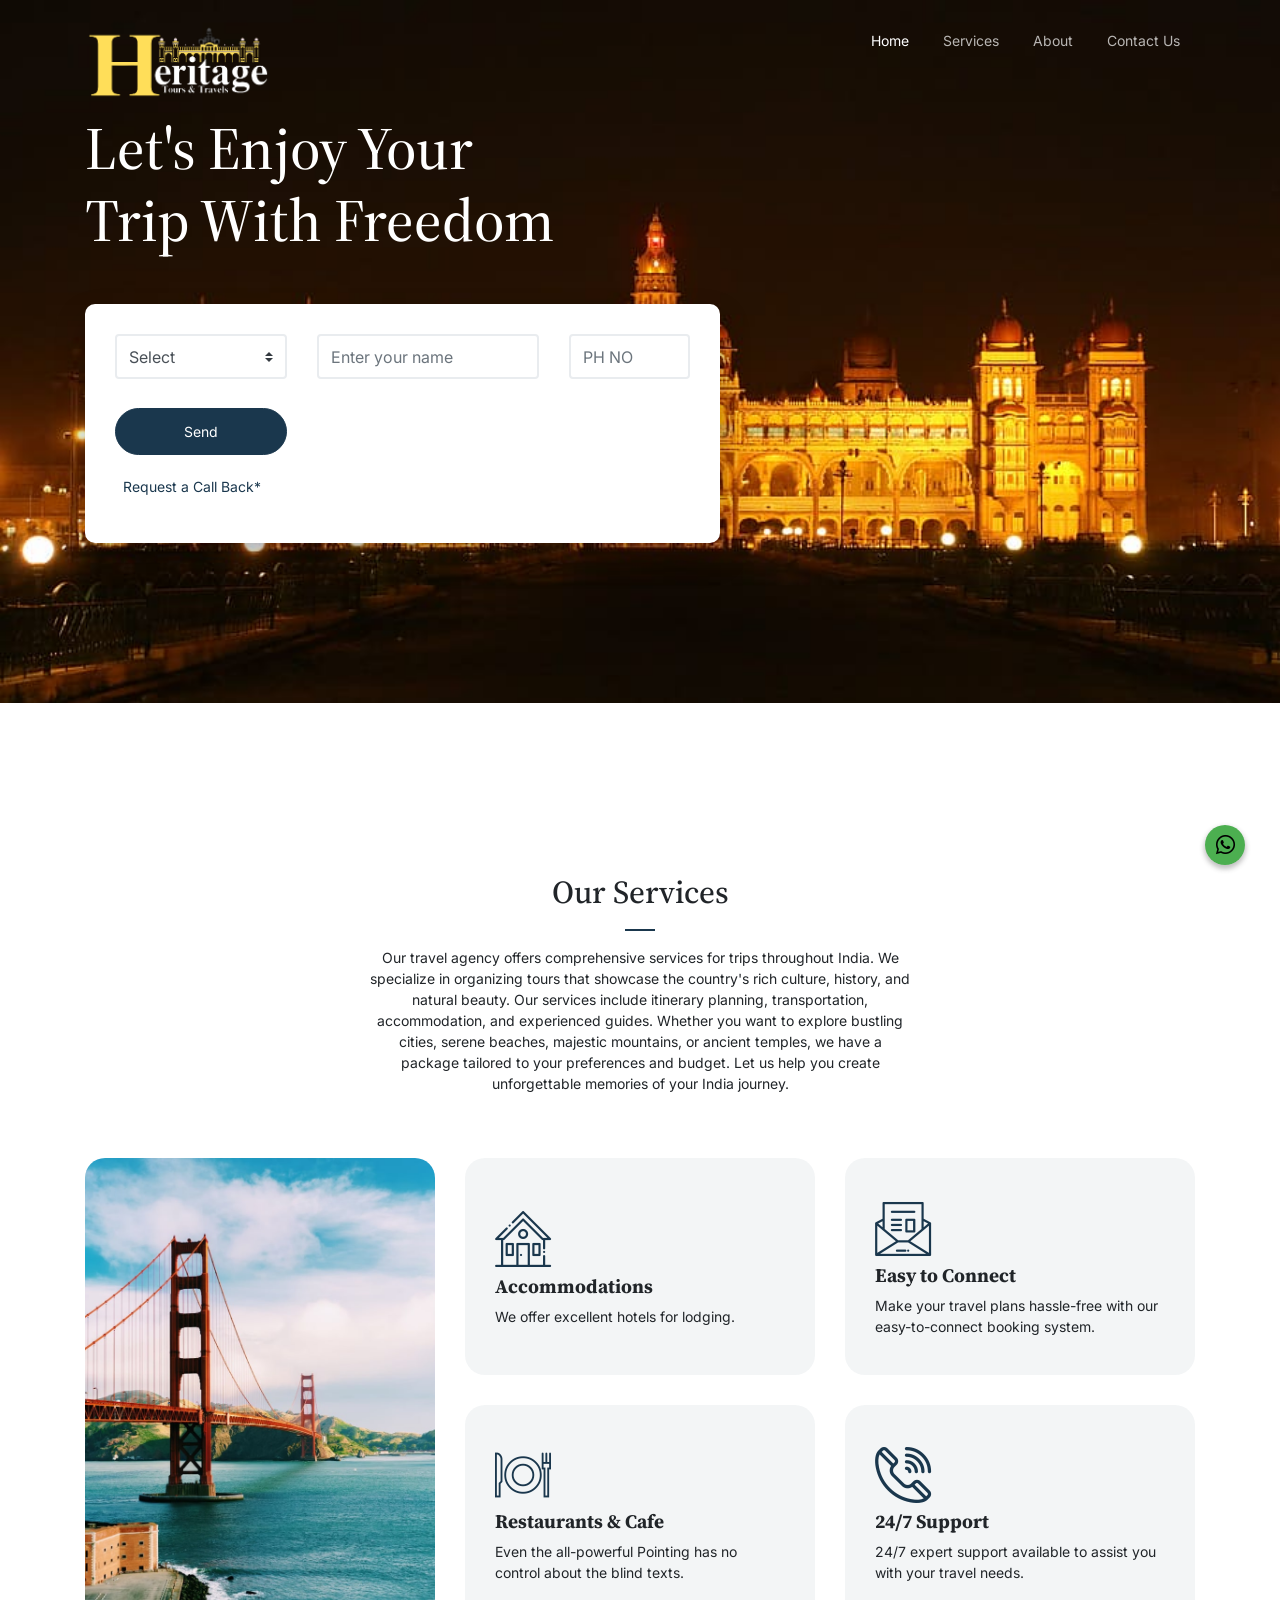
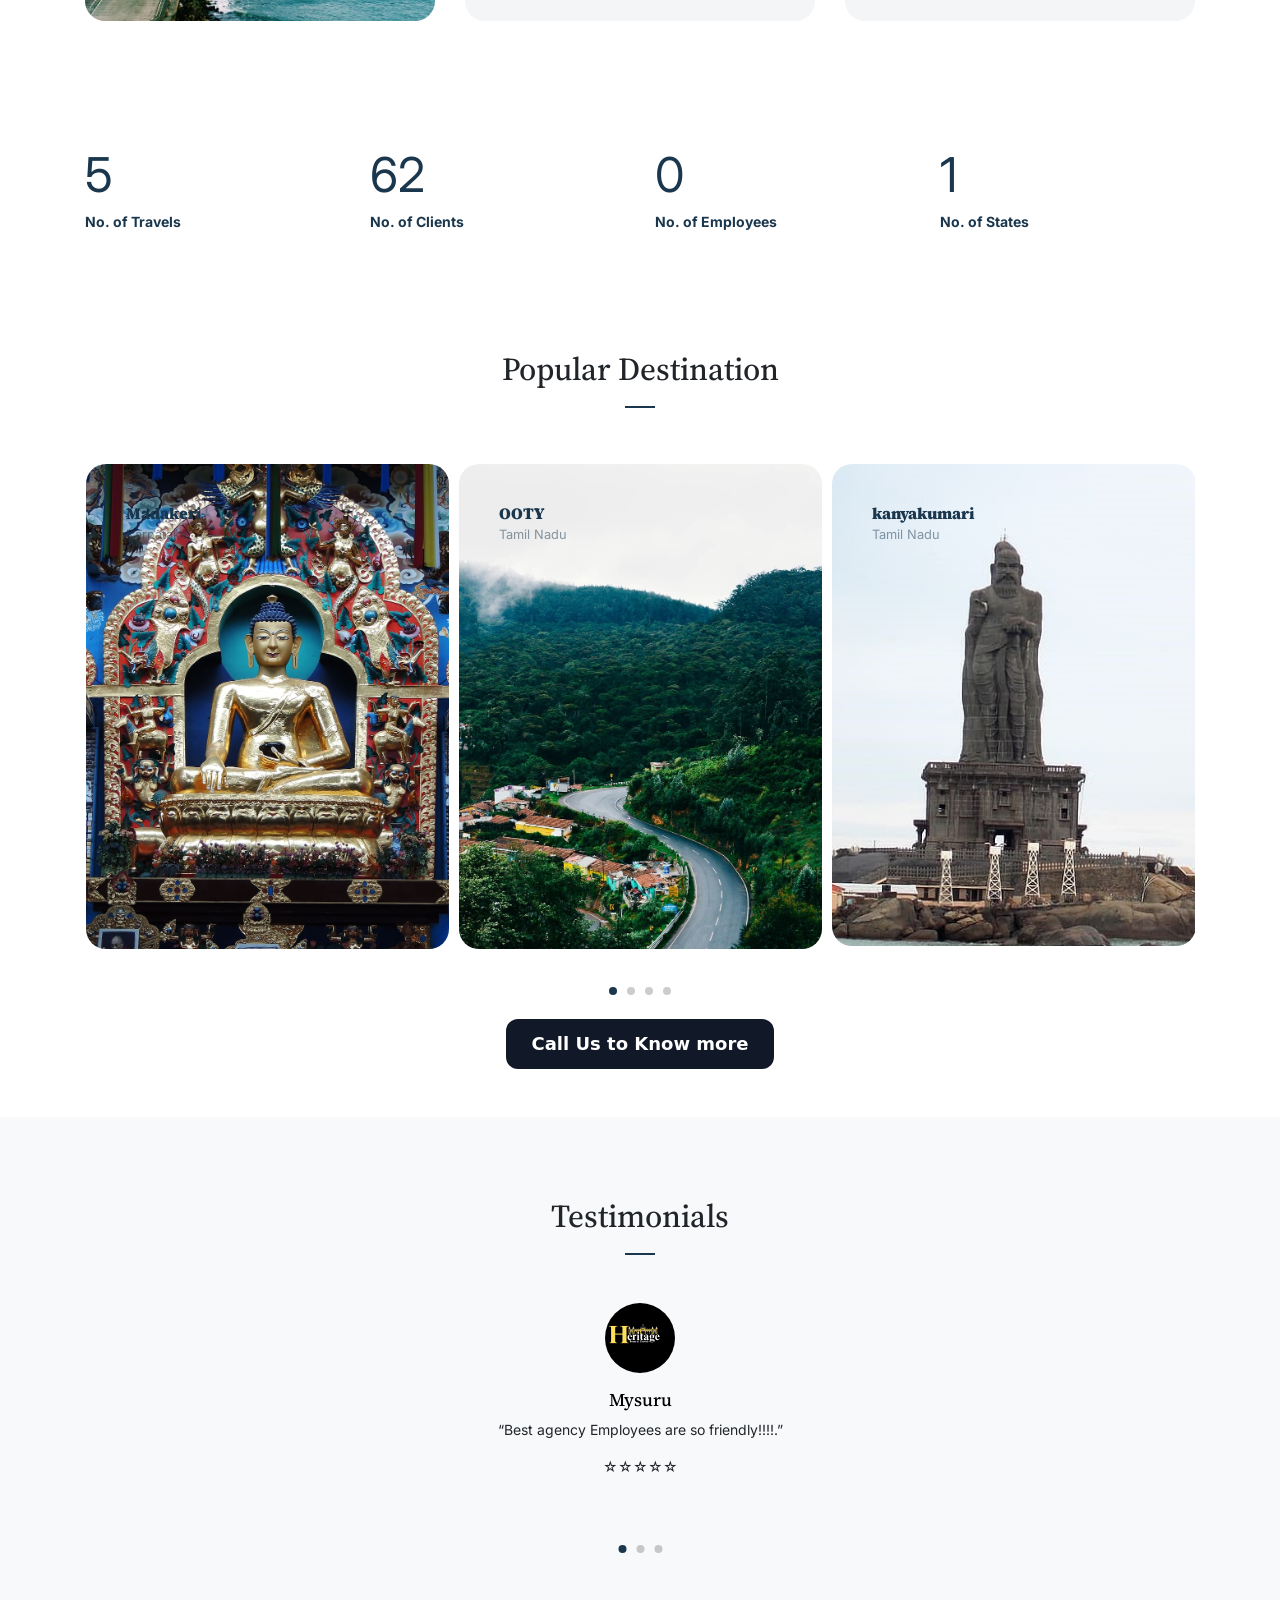
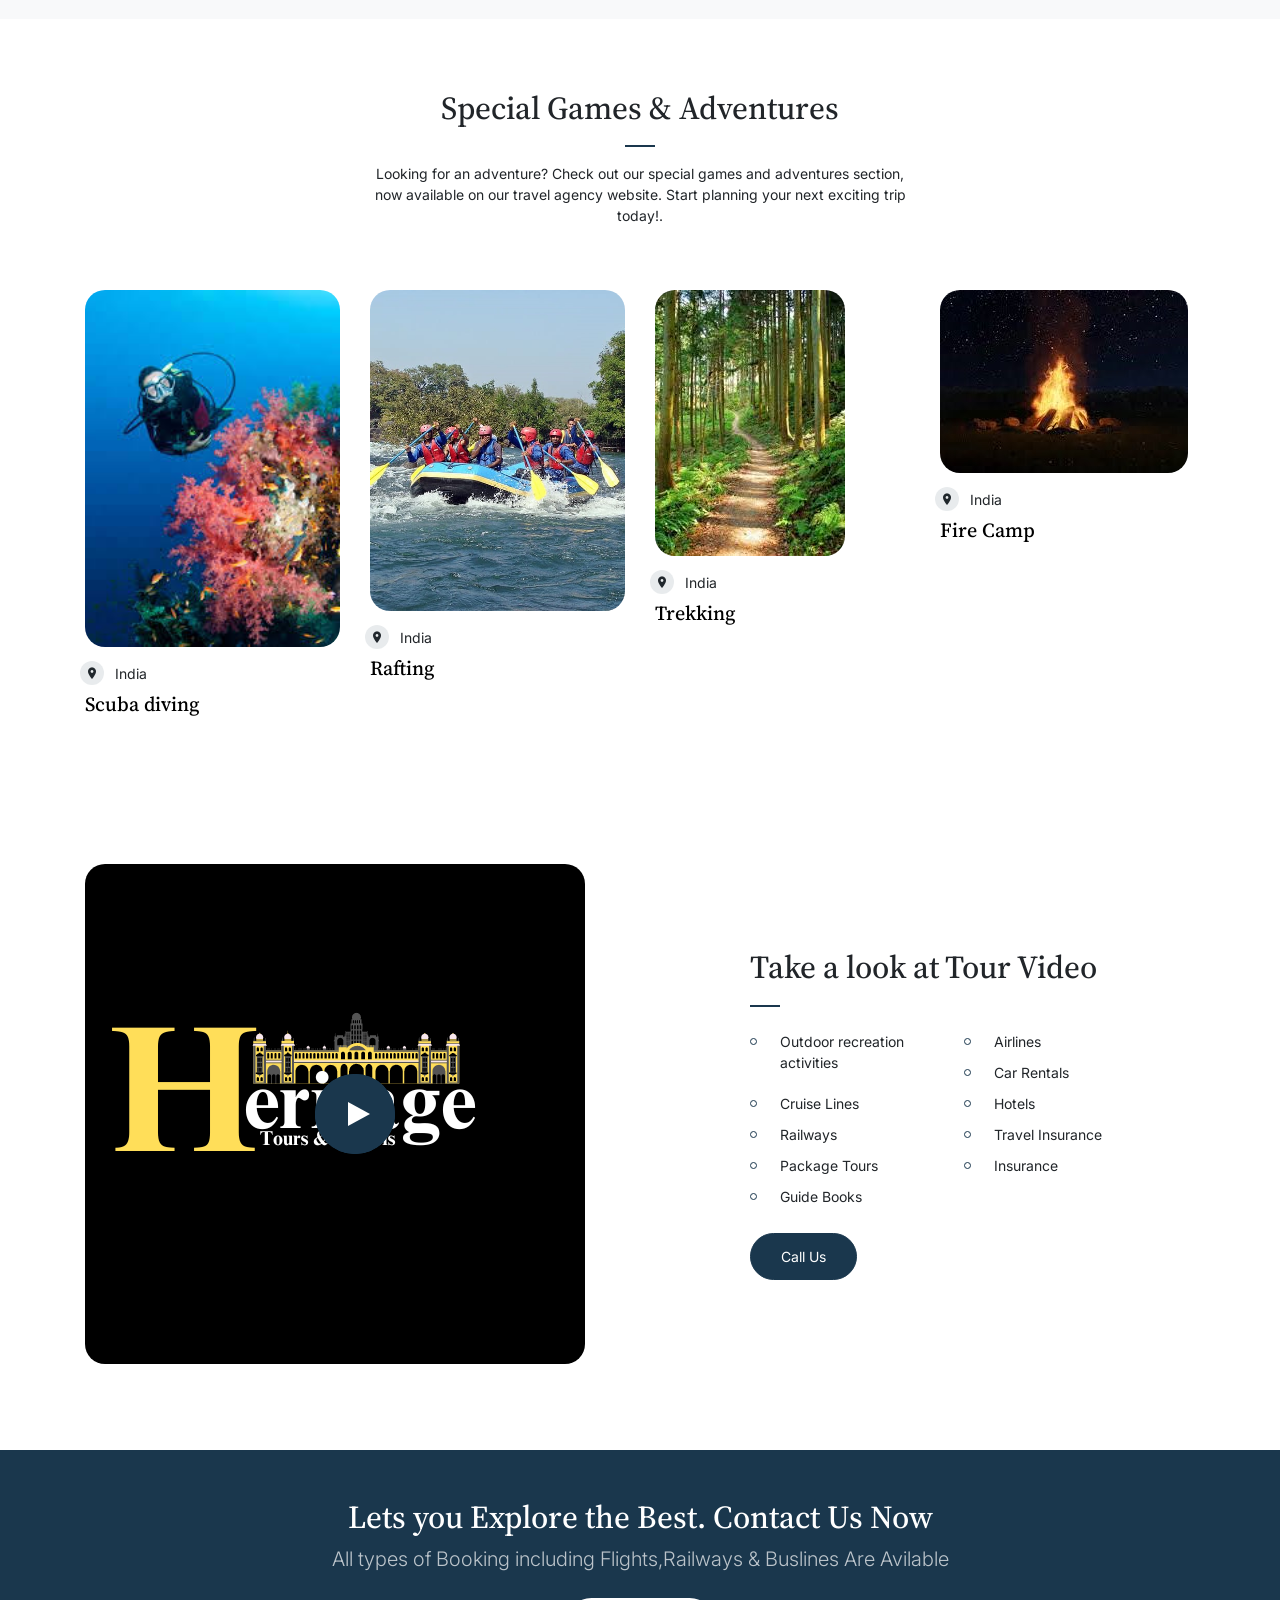
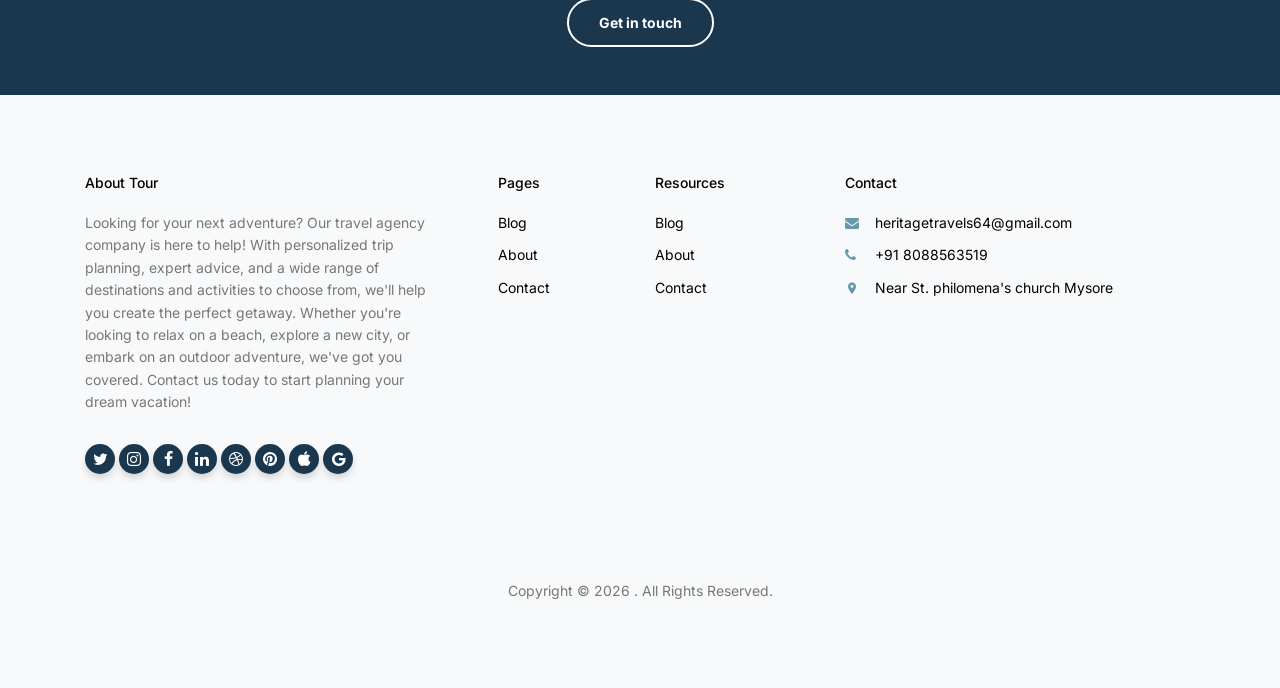
<file: index.html>
<!DOCTYPE html>
<html lang="en">
  <head>
    <meta charset="utf-8" />
    <meta
      name="viewport"
      content="width=device-width, initial-scale=1, shrink-to-fit=no"
    />
    <meta name="author" content="Untree.co" />
    <link rel="shortcut icon" href="favicon.png" />

    <meta name="description" content="" />
    <meta name="keywords" content="bootstrap, bootstrap4" />
    <link
      rel="stylesheet"
      href="https://cdnjs.cloudflare.com/ajax/libs/font-awesome/6.3.0/css/all.min.css"
      integrity="sha512-SzlrxWUlpfuzQ+pcUCosxcglQRNAq/DZjVsC0lE40xsADsfeQoEypE+enwcOiGjk/bSuGGKHEyjSoQ1zVisanQ=="
      crossorigin="anonymous"
      referrerpolicy="no-referrer"
    />
    <link rel="preconnect" href="https://fonts.googleapis.com" />
    <link rel="preconnect" href="https://fonts.gstatic.com" crossorigin />
    <link
      href="https://fonts.googleapis.com/css2?family=Inter:wght@400;700&family=Source+Serif+Pro:wght@400;700&display=swap"
      rel="stylesheet"
    />

    <link rel="stylesheet" href="css/bootstrap.min.css" />
    <link rel="stylesheet" href="css/owl.carousel.min.css" />
    <link rel="stylesheet" href="css/owl.theme.default.min.css" />
    <link rel="stylesheet" href="css/jquery.fancybox.min.css" />
    <link rel="stylesheet" href="fonts/icomoon/style.css" />
    <link rel="stylesheet" href="fonts/flaticon/font/flaticon.css" />
    <link rel="stylesheet" href="css/daterangepicker.css" />
    <link rel="stylesheet" href="css/aos.css" />
    <link rel="stylesheet" href="css/style.css" />
    <link rel="icon" type="image" href="images/3.png" />

    <title>Heritage Tours & Travels</title>
  </head>

  <body>
    <div class="site-mobile-menu site-navbar-target">
      <div class="site-mobile-menu-header">
        <div class="site-mobile-menu-close">
          <span class="icofont-close js-menu-toggle"></span>
        </div>
      </div>
      <div class="site-mobile-menu-body"></div>
    </div>

    <nav class="site-nav">
      <div class="container">
        <div class="site-navigation">
          <a href="index.html" class="logo m-0"
            ><img src="images/3.png" alt="logo" height="80"
          /></a>

          <ul
            class="js-clone-nav d-none d-lg-inline-block text-left site-menu float-right"
          >
            <li class="active"><a href="index.html">Home</a></li>
            <!--  <li class="has-children">
              <a href="#">Dropdown</a>
              <ul class="dropdown">
                <li><a href="elements.html">Elements</a></li>
                <li><a href="#">Menu One</a></li>
                <li class="has-children">
                  <a href="#">Menu Two</a>
                  <ul class="dropdown">
                    <li><a href="#">Sub Menu One</a></li>
                    <li><a href="#">Sub Menu Two</a></li>
                    <li><a href="#">Sub Menu Three</a></li>
                  </ul>
                </li>
                <li><a href="#">Menu Three</a></li>
              </ul>
            </li>-->
            <li><a href="services.html">Services</a></li>
            <li><a href="about.html">About</a></li>
            <li><a href="contact.html">Contact Us</a></li>
          </ul>

          <a
            href="#"
            class="burger ml-auto float-right site-menu-toggle js-menu-toggle d-inline-block d-lg-none light"
            data-toggle="collapse"
            data-target="#main-navbar"
          >
            <span></span>
          </a>
        </div>
      </div>
    </nav>

    <div class="hero">
      <div class="container">
        <div class="row align-items-center">
          <div class="col-lg-7">
            <div class="intro-wrap">
              <h1 class="mb-5">
                <span class="d-block">Let's Enjoy Your</span> Trip With Freedom
              </h1>

              <div class="row">
                <div class="col-12">
                  <a href="https://forms.gle/jqhrTBQ5hCBTMuLC7" title="Form" target="_blank">
                  <form class="form">
                    <div class="row mb-2">
                      <div class="col-sm-12 col-md-6 mb-3 mb-lg-0 col-lg-4">
                        <select
                          name=""
                          id=""
                          class="form-control custom-select"
                        >
                          <option value="">Select</option>
                          <option value="">Mr.</option>
                          <option value="">Miss.</option>
                          <option value="">Not to say</option>
                        </select>
                      </div>
                      <div class="col-sm-12 col-md-6 mb-3 mb-lg-0 col-lg-5">
                        <input
                          type="text"
                          class="form-control"
                          placeholder="Enter your name"
                        />
                      </div>
                      <div class="col-sm-12 col-md-6 mb-3 mb-lg-0 col-lg-3">
                        <input
                          type="text"
                          class="form-control"
                          placeholder="PH NO"
                          inputmode="numeric"
                        />
                      </div>
                    </div>
                    <br />
                    <div class="row align-items-center">
                      <div class="col-sm-12 col-md-6 mb-3 mb-lg-0 col-lg-4">
                        <input
                          type="submit"
                          class="btn btn-primary btn-block"
                          value="Send"
                        />
                        <br />
                        <p>&nbsp; Request a Call Back*</p>
                      </div>
                    </div>
                  </form>
                </a>
                </div>
              </div>
            </div>
          </div>
        </div>
      </div>
    </div>

    <div class="untree_co-section">
      <div class="container">
        <div class="row mb-5 justify-content-center">
          <div class="col-lg-6 text-center">
            <h2 class="section-title text-center mb-3">Our Services</h2>
            <p>
              Our travel agency offers comprehensive services for trips
              throughout India. We specialize in organizing tours that showcase
              the country's rich culture, history, and natural beauty. Our
              services include itinerary planning, transportation,
              accommodation, and experienced guides. Whether you want to explore
              bustling cities, serene beaches, majestic mountains, or ancient
              temples, we have a package tailored to your preferences and
              budget. Let us help you create unforgettable memories of your
              India journey.
            </p>
          </div>
        </div>
        <div class="row align-items-stretch">
          <div class="col-lg-4 order-lg-1">
            <div class="h-100">
              <div class="frame h-100">
                <div
                  class="feature-img-bg h-100"
                  style="background-image: url('images/hero-slider-1.jpg')"
                ></div>
              </div>
            </div>
          </div>

          <div
            class="col-6 col-sm-6 col-lg-4 feature-1-wrap d-md-flex flex-md-column order-lg-1"
          >
            <div class="feature-1 d-md-flex">
              <div class="align-self-center">
                <span class="flaticon-house display-4 text-primary"></span>
                <h3>Accommodations</h3>
                <p class="mb-0">We offer excellent hotels for lodging.</p>
              </div>
            </div>

            <div class="feature-1 d-md-flex">
              <div class="align-self-center">
                <span class="flaticon-restaurant display-4 text-primary"></span>
                <h3>Restaurants & Cafe</h3>
                <p class="mb-0">
                  Even the all-powerful Pointing has no control about the blind
                  texts.
                </p>
              </div>
            </div>
          </div>

          <div
            class="col-6 col-sm-6 col-lg-4 feature-1-wrap d-md-flex flex-md-column order-lg-3"
          >
            <div class="feature-1 d-md-flex">
              <div class="align-self-center">
                <span class="flaticon-mail display-4 text-primary"></span>
                <h3>Easy to Connect</h3>
                <p class="mb-0">
                  Make your travel plans hassle-free with our easy-to-connect
                  booking system.
                </p>
              </div>
            </div>

            <div class="feature-1 d-md-flex">
              <div class="align-self-center">
                <span class="flaticon-phone-call display-4 text-primary"></span>
                <h3>24/7 Support</h3>
                <p class="mb-0">
                  24/7 expert support available to assist you with your travel
                  needs.
                </p>
              </div>
            </div>
          </div>
        </div>
      </div>
    </div>

    <div class="untree_co-section count-numbers py-5">
      <div class="container">
        <div class="row">
          <div class="col-6 col-sm-6 col-md-6 col-lg-3">
            <div class="counter-wrap">
              <div class="counter">
                <span class="" data-number="88">0</span>
              </div>
              <span class="caption">No. of Travels</span>
            </div>
          </div>
          <div class="col-6 col-sm-6 col-md-6 col-lg-3">
            <div class="counter-wrap">
              <div class="counter">
                <span class="" data-number="1000">0</span>
              </div>
              <span class="caption">No. of Clients</span>
            </div>
          </div>
          <div class="col-6 col-sm-6 col-md-6 col-lg-3">
            <div class="counter-wrap">
              <div class="counter">
                <span class="" data-number="10">0</span>
              </div>
              <span class="caption">No. of Employees</span>
            </div>
          </div>
          <div class="col-6 col-sm-6 col-md-6 col-lg-3">
            <div class="counter-wrap">
              <div class="counter">
                <span class="" data-number="30">0</span>
              </div>
              <span class="caption">No. of States</span>
            </div>
          </div>
        </div>
      </div>
    </div>

    <div class="untree_co-section">
      <div class="container">
        <div class="row text-center justify-content-center mb-5">
          <div class="col-lg-7">
            <h2 class="section-title text-center">Popular Destination</h2>
          </div>
        </div>

        <div class="owl-carousel owl-3-slider">
          <div class="item">
            <a
              class="media-thumb"
              href="images/madkeri.jpg"
              data-fancybox="gallery"
            >
              <div class="media-text">
                <h3>Madakeri</h3>
                <span class="location">Karnataka</span>
              </div>
              <img src="images/madkeri.jpg" alt="Image" class="img-fluid" />
            </a>
          </div>

          <div class="item">
            <a
              class="media-thumb"
              href="images/ooty.jpg"
              data-fancybox="gallery"
            >
              <div class="media-text">
                <h3>OOTY</h3>
                <span class="location">Tamil Nadu</span>
              </div>
              <img src="images/ooty.jpg" alt="Image" class="img-fluid" />
            </a>
          </div>

          <div class="item">
            <a
              class="media-thumb"
              href="images/KANYAKUMARI.jpg"
              data-fancybox="gallery"
            >
              <div class="media-text">
                <h3>kanyakumari</h3>
                <span class="location">Tamil Nadu</span>
              </div>
              <img src="images/KANYAKUMARI.jpg" alt="Image" class="img-fluid" />
            </a>
          </div>

          <div class="item">
            <a
              class="media-thumb"
              href="images/ALLAPI.jpg"
              data-fancybox="gallery"
            >
              <div class="media-text">
                <h3>Alleppey</h3>
                <span class="location">kerala</span>
              </div>
              <img src="images/ALLAPI.jpg" alt="Image" class="img-fluid" />
            </a>
          </div>

          <div class="item">
            <a
              class="media-thumb"
              href="images/CHIIK.jpg"
              data-fancybox="gallery"
            >
              <div class="media-text">
                <h3>Chikkamagaluru</h3>
                <span class="location">Karnataka</span>
              </div>
              <img src="images/CHIIK.jpg" alt="Image" class="img-fluid" />
            </a>
          </div>

          <div class="item">
            <a
              class="media-thumb"
              href="images/MANAGALURU.jpg"
              data-fancybox="gallery"
            >
              <div class="media-text">
                <h3>Mangaluru</h3>
                <span class="location">Karnataka</span>
              </div>
              <img src="images/MANAGALURU.jpg" alt="Image" class="img-fluid" />
            </a>
          </div>

          <div class="item">
            <a
              class="media-thumb"
              href="images/mysuru.jpg"
              data-fancybox="gallery"
            >
              <div class="media-text">
                <h3>Mysuru</h3>
                <span class="location">Karnataka</span>
              </div>
              <img src="images/mysuru.jpg" alt="Image" class="img-fluid" />
            </a>
          </div>

          <div class="item">
            <a
              class="media-thumb"
              href="images/mumbi.jpg"
              data-fancybox="gallery"
            >
              <div class="media-text">
                <h3>Mumbai</h3>
                <span class="location">Maharashtra</span>
              </div>
              <img src="images/mumbi.jpg" alt="Image" class="img-fluid" />
            </a>
          </div>

          <div class="item">
            <a
              class="media-thumb"
              href="images/PONDI.jpg"
              data-fancybox="gallery"
            >
              <div class="media-text">
                <h3>Puducherry</h3>
                <span class="location">Union territory of India</span>
              </div>
              <img src="images/PONDI.jpg" alt="Image" class="img-fluid" />
            </a>
          </div>
          <div class="item">
            <a
              class="media-thumb"
              href="images/ALLINDIA.jpg"
              data-fancybox="gallery"
            >
              <div class="media-text">
                <h3>ALL OVER INDIA</h3>
                <span class="location">EXPLORE THE TRIP WITH US</span>
              </div>
              <img src="images/ALLINDIA.jpg" alt="Image" class="img-fluid" />
            </a>
          </div>
        </div>
      </div>
    </div>

    <!-- HTML !-->
    <a href="tel:8088563519"
      ><center>
        <button class="button-40" role="button">Call Us to Know more</button>
      </center></a
    >

    <style>
      /* CSS */
      .button-40 {
        background-color: #111827;
        border: 1px solid transparent;
        border-radius: 0.75rem;
        box-sizing: border-box;
        color: #ffffff;
        cursor: pointer;
        flex: 0 0 auto;
        font-family: "Inter var", ui-sans-serif, system-ui, -apple-system,
          system-ui, "Segoe UI", Roboto, "Helvetica Neue", Arial, "Noto Sans",
          sans-serif, "Apple Color Emoji", "Segoe UI Emoji", "Segoe UI Symbol",
          "Noto Color Emoji";
        font-size: 1.125rem;
        font-weight: 600;
        line-height: 1.5rem;
        padding: 0.75rem 1.2rem;
        text-align: center;
        text-decoration: none #6b7280 solid;
        text-decoration-thickness: auto;
        transition-duration: 0.2s;
        transition-property: background-color, border-color, color, fill, stroke;
        transition-timing-function: cubic-bezier(0.4, 0, 0.2, 1);
        user-select: none;
        -webkit-user-select: none;
        touch-action: manipulation;
        width: auto;
      }

      .button-40:hover {
        background-color: #374151;
      }

      .button-40:focus {
        box-shadow: none;
        outline: 2px solid transparent;
        outline-offset: 2px;
      }

      @media (min-width: 768px) {
        .button-40 {
          padding: 0.75rem 1.5rem;
        }
      }
    </style>
    <div class="untree_co-section testimonial-section mt-5">
      <div class="container">
        <div class="row justify-content-center">
          <div class="col-lg-7 text-center">
            <h2 class="section-title text-center mb-5">Testimonials</h2>

            <div class="owl-single owl-carousel no-nav">
              <div class="testimonial mx-auto">
                <figure class="img-wrap">
                  <img
                    src="images/Heritage.png"
                    alt="Image"
                    class="img-fluid"
                  />
                </figure>
                <h3 class="name">Mysuru</h3>
                <blockquote>
                  <p>&ldquo;Best agency Employees are so friendly!!!!.&rdquo;</p>
                  <p> &star;&star;&star;&star;&star; </p>
                </blockquote>
              </div>

              <div class="testimonial mx-auto">
                <figure class="img-wrap">
                  <img
                    src="images/Heritage.png"
                    alt="Image"
                    class="img-fluid"
                  />
                </figure>
                <h3 class="name">Mandya</h3>
                <blockquote>
                  <p>&ldquo;Best Travel journey !!!!..&rdquo;</p>
                  <p> &star;&star;&star;&star;&star; </p>
                </blockquote>
              </div>

              <div class="testimonial mx-auto">
                <figure class="img-wrap">
                  <img
                    src="images/Heritage.png"
                    alt="Image"
                    class="img-fluid"
                  />
                </figure>
                <h3 class="name">Benagaluru</h3>
                <blockquote>
                  <p>&ldquo;Best Travel agency!!!!.&rdquo;</p>
                  <p> &star;&star;&star;&star;&star; </p>
                </blockquote>
              </div>
            </div>
          </div>
        </div>
      </div>
    </div>

    <div class="untree_co-section">
      <div class="container">
        <div class="row justify-content-center text-center mb-5">
          <div class="col-lg-6">
            <h2 class="section-title text-center mb-3">
              Special Games &amp; Adventures
            </h2>
            <p>
              Looking for an adventure? Check out our special games and
              adventures section, now available on our travel agency website.
              Start planning your next exciting trip today!.
            </p>
          </div>
        </div>
        <div class="row">
          <div class="col-6 col-sm-6 col-md-6 col-lg-3 mb-4 mb-lg-0">
            <div class="media-1">
              <a href="#" class="d-block mb-3"
                ><img
                  src="images/scubaa.jpg"
                  height="910"
                  width="910"
                  alt="Image"
                  class="img-fluid"
              /></a>
              <span class="d-flex align-items-center loc mb-2">
                <span class="icon-room mr-3"></span>
                <span>India</span>
              </span>
              <div class="d-flex align-items-center">
                <div>
                  <h3><a href="#">Scuba diving</a></h3>
                  <div class="price ml-auto">
                    <span></span>
                  </div>
                </div>
              </div>
            </div>
          </div>
          <div class="col-6 col-sm-6 col-md-6 col-lg-3 mb-4 mb-lg-0">
            <div class="media-1">
              <a href="#" class="d-block mb-3"
                ><img src="images/rapting.jpg" alt="Image" class="img-fluid"
              /></a>
              <span class="d-flex align-items-center loc mb-2">
                <span class="icon-room mr-3"></span>
                <span>India</span>
              </span>
              <div class="d-flex align-items-center">
                <div>
                  <h3><a href="#">Rafting</a></h3>
                  <div class="price ml-auto">
                    <span></span>
                  </div>
                </div>
              </div>
            </div>
          </div>
          <div class="col-6 col-sm-6 col-md-6 col-lg-3 mb-4 mb-lg-0">
            <div class="media-1">
              <a href="#" class="d-block mb-3"
                ><img src="images/tracking.jpg" alt="Image" class="img-fluid"
              /></a>
              <span class="d-flex align-items-center loc mb-2">
                <span class="icon-room mr-3"></span>
                <span>India</span>
              </span>
              <div class="d-flex align-items-center">
                <div>
                  <h3><a href="#">Trekking</a></h3>
                  <div class="price ml-auto">
                    <span></span>
                  </div>
                </div>
              </div>
            </div>
          </div>
          <div class="col-6 col-sm-6 col-md-6 col-lg-3 mb-4 mb-lg-0">
            <div class="media-1">
              <a href="#" class="d-block mb-3"
                ><img
                  src="images/fire.jpg"
                  height="30px"
                  alt="Image"
                  class="img-fluid"
              /></a>

              <span class="d-flex align-items-center loc mb-2">
                <span class="icon-room mr-3"></span>
                <span>India</span>
              </span>

              <div class="d-flex align-items-center">
                <div>
                  <h3><a href="#">Fire Camp</a></h3>
                  <div class="price ml-auto">
                    <span></span>
                  </div>
                </div>
              </div>
            </div>
          </div>
        </div>
      </div>
    </div>

    <div class="untree_co-section">
      <div class="container">
        <div class="row justify-content-between align-items-center">
          <div class="col-lg-6">
            <figure class="img-play-video">
              <a
                id="play-video"
                class="video-play-button"
                href="#"
                data-fancybox
              >
                <span></span>
              </a>
              <img
                src="images/Heritage.png"
                alt="Image"
                class="img-fluid rounded-20"
              />
            </figure>
          </div>

          <div class="col-lg-5">
            <h2 class="section-title text-left mb-4">
              Take a look at Tour Video
            </h2>

            <ul class="list-unstyled two-col clearfix">
              <li>Outdoor recreation activities</li>
              <li>Airlines</li>
              <li>Car Rentals</li>
              <li>Cruise Lines</li>
              <li>Hotels</li>
              <li>Railways</li>
              <li>Travel Insurance</li>
              <li>Package Tours</li>
              <li>Insurance</li>
              <li>Guide Books</li>
            </ul>

            <p><a href="tel:8088563519" class="btn btn-primary">Call Us </a></p>
          </div>
        </div>
      </div>
    </div>

    <div class="py-5 cta-section">
      <div class="container">
        <div class="row text-center">
          <div class="col-md-12">
            <h2 class="mb-2 text-white">
              Lets you Explore the Best. Contact Us Now
            </h2>
            <p class="mb-4 lead text-white text-white-opacity">
              All types of Booking including Flights,Railways & Buslines Are
              Avilable
            </p>
            <p class="mb-0">
              <a
                href="https://wa.me/message/FAHEZ62DBYOAE1"
                class="btn btn-outline-white text-white btn-md font-weight-bold"
                >Get in touch</a
              >
            </p>
          </div>
        </div>
      </div>
    </div>

    <div class="site-footer">
      <div class="inner first">
        <div class="container">
          <div class="row">
            <div class="col-md-6 col-lg-4">
              <div class="widget">
                <h3 class="heading">About Tour</h3>
                <p>
                  Looking for your next adventure? Our travel agency company is
                  here to help! With personalized trip planning, expert advice,
                  and a wide range of destinations and activities to choose
                  from, we'll help you create the perfect getaway. Whether
                  you're looking to relax on a beach, explore a new city, or
                  embark on an outdoor adventure, we've got you covered. Contact
                  us today to start planning your dream vacation!
                </p>
              </div>
              <div class="widget">
                <ul class="list-unstyled social">
                  <li>
                    <a href="#"><span class="icon-twitter"></span></a>
                  </li>
                  <li>
                    <a href="https://instagram.com/heritage_travels_?igshid=ZDdkNTZiNTM="><span class="icon-instagram"></span></a>
                  </li>
                  <li>
                    <a href="#"><span class="icon-facebook"></span></a>
                  </li>
                  <li>
                    <a href="#"><span class="icon-linkedin"></span></a>
                  </li>
                  <li>
                    <a href="#"><span class="icon-dribbble"></span></a>
                  </li>
                  <li>
                    <a href="#"><span class="icon-pinterest"></span></a>
                  </li>
                  <li>
                    <a href="#"><span class="icon-apple"></span></a>
                  </li>
                  <li>
                    <a href="#"><span class="icon-google"></span></a>
                  </li>
                </ul>
              </div>
            </div>
            <div class="col-md-6 col-lg-2 pl-lg-5">
              <div class="widget">
                <h3 class="heading">Pages</h3>
                <ul class="links list-unstyled">
                  <li><a href="#">Blog</a></li>
                  <li><a href="#">About</a></li>
                  <li><a href="#">Contact</a></li>
                </ul>
              </div>
            </div>
            <div class="col-md-6 col-lg-2">
              <div class="widget">
                <h3 class="heading">Resources</h3>
                <ul class="links list-unstyled">
                  <li><a href="#">Blog</a></li>
                  <li><a href="#">About</a></li>
                  <li><a href="#">Contact</a></li>
                </ul>
              </div>
            </div>
            <div class="col-md-6 col-lg-4">
              <div class="widget">
                <h3 class="heading">Contact</h3>
                <ul class="list-unstyled quick-info links">
                  <li class="email">
                    <a href="mailto:heritagetravels64@gmail.com"
                      >heritagetravels64@gmail.com
                    </a>
                  </li>
                  <li class="phone">
                    <a href="tel:8088563519">+91 8088563519 </a>
                  </li>
                  <li class="address">
                    <a href="#">Near St. philomena's church Mysore</a>
                  </li>
                </ul>
              </div>
            </div>
          </div>
        </div>
      </div>
      <div>
        <div class="adminActions">
          <input type="checkbox" name="adminToggle" class="adminToggle" />
          <a class="adminButton" href="#!"
            ><i class="fa-brands fa-whatsapp"></i
          ></a>
          <div class="adminButtons">
            <a href="mailto:heritagetravels64@gmail.com" title="E-mail"
              ><i class="fa-solid fa-envelope"></i
            ></a>
            <a href="tel:8088563519" title="Call Us"
              ><i class="fa-solid fa-phone"></i
            ></a>
            <a href="https://wa.me/message/FAHEZ62DBYOAE1" target="_blank" title="Whatsapp US"
              ><i class="fa-brands fa-whatsapp"></i
            ></a>
          </div>
        </div>
        <style>
          .adminActions {
            position: fixed;
            bottom: 35px;
            right: 35px;
          }

          .adminButton {
            height: 40px;
            width: 40px;
            background-color: #4caf50;
            border-radius: 50%;
            display: block;
            color: #fff;
            text-align: center;
            position: relative;
            z-index: 1;
          }

          .adminButton i {
            font-size: 22px;
          }

          .adminButtons {
            position: absolute;
            width: 100%;
            bottom: 120%;
            text-align: center;
          }

          .adminButtons a {
            display: block;
            width: 45px;
            height: 45px;
            border-radius: 50%;
            text-decoration: none;
            margin: 10px auto 0;
            line-height: 1.15;
            color: #fff;
            opacity: 0;
            visibility: hidden;
            position: relative;
            box-shadow: 0 0 5px 1px rgba(51, 51, 51, 0.3);
          }

          .adminButtons a:hover {
            transform: scale(1.05);
          }

          .adminButtons a:nth-child(1) {
            background-color: #ff5722;
            transition: opacity 0.2s ease-in-out 0.3s,
              transform 0.15s ease-in-out;
          }
          .adminButtons a:nth-child(2) {
            background-color: #03a9f4;
            transition: opacity 0.2s ease-in-out 0.25s,
              transform 0.15s ease-in-out;
          }
          .adminButtons a:nth-child(3) {
            background-color: #4caf50;
            transition: opacity 0.2s ease-in-out 0.2s,
              transform 0.15s ease-in-out;
          }

          .adminActions a i {
            position: absolute;
            top: 50%;
            left: 50%;
            transform: translate(-50%, -50%);
          }

          .adminToggle {
            -webkit-appearance: none;
            position: absolute;
            border-radius: 50%;
            top: 0;
            left: 0;
            margin: 0;
            width: 100%;
            height: 100%;
            cursor: pointer;
            background-color: transparent;
            border: none;
            outline: none;
            z-index: 2;
            transition: box-shadow 0.2s ease-in-out;
            box-shadow: 0 3px 5px 1px rgba(51, 51, 51, 0.3);
          }

          .adminToggle:hover {
            box-shadow: 0 3px 6px 2px rgba(51, 51, 51, 0.3);
          }

          .adminToggle:checked ~ .adminButtons a {
            opacity: 1;
            visibility: visible;
          }
        </style>
      </div>

      <div class="inner dark">
        <div class="container">
          <div class="row text-center">
            <div class="col-md-8 mb-3 mb-md-0 mx-auto">
              <p>
                Copyright &copy;
                <script>
                  document.write(new Date().getFullYear());
                </script>
                . All Rights Reserved.
              </p>
            </div>
          </div>
        </div>
      </div>
    </div>
    <div id="overlayer"></div>
    <div class="loader">
      <div class="spinner-border" role="status">
        <span class="sr-only">Loading...</span>
      </div>
    </div>

    <script src="js/jquery-3.4.1.min.js"></script>
    <script src="js/popper.min.js"></script>
    <script src="js/bootstrap.min.js"></script>
    <script src="js/owl.carousel.min.js"></script>
    <script src="js/jquery.animateNumber.min.js"></script>
    <script src="js/jquery.waypoints.min.js"></script>
    <script src="js/jquery.fancybox.min.js"></script>
    <script src="js/aos.js"></script>
    <script src="js/moment.min.js"></script>
    <script src="js/daterangepicker.js"></script>

    <script src="js/typed.js"></script>
    <script>
      $(function () {
        var slides = $(".slides"),
          images = slides.find("img");

        images.each(function (i) {
          $(this).attr("data-id", i + 1);
        });

        var typed = new Typed(".typed-words", {
          strings: [
            "San Francisco.",
            " Paris.",
            " New Zealand.",
            " Maui.",
            " London.",
          ],
          typeSpeed: 80,
          backSpeed: 80,
          backDelay: 4000,
          startDelay: 1000,
          loop: true,
          showCursor: true,
          preStringTyped: (arrayPos, self) => {
            arrayPos++;
            console.log(arrayPos);
            $(".slides img").removeClass("active");
            $('.slides img[data-id="' + arrayPos + '"]').addClass("active");
          },
        });
      });
    </script>

    <script src="js/custom.js"></script>
  </body>
</html>
</file>
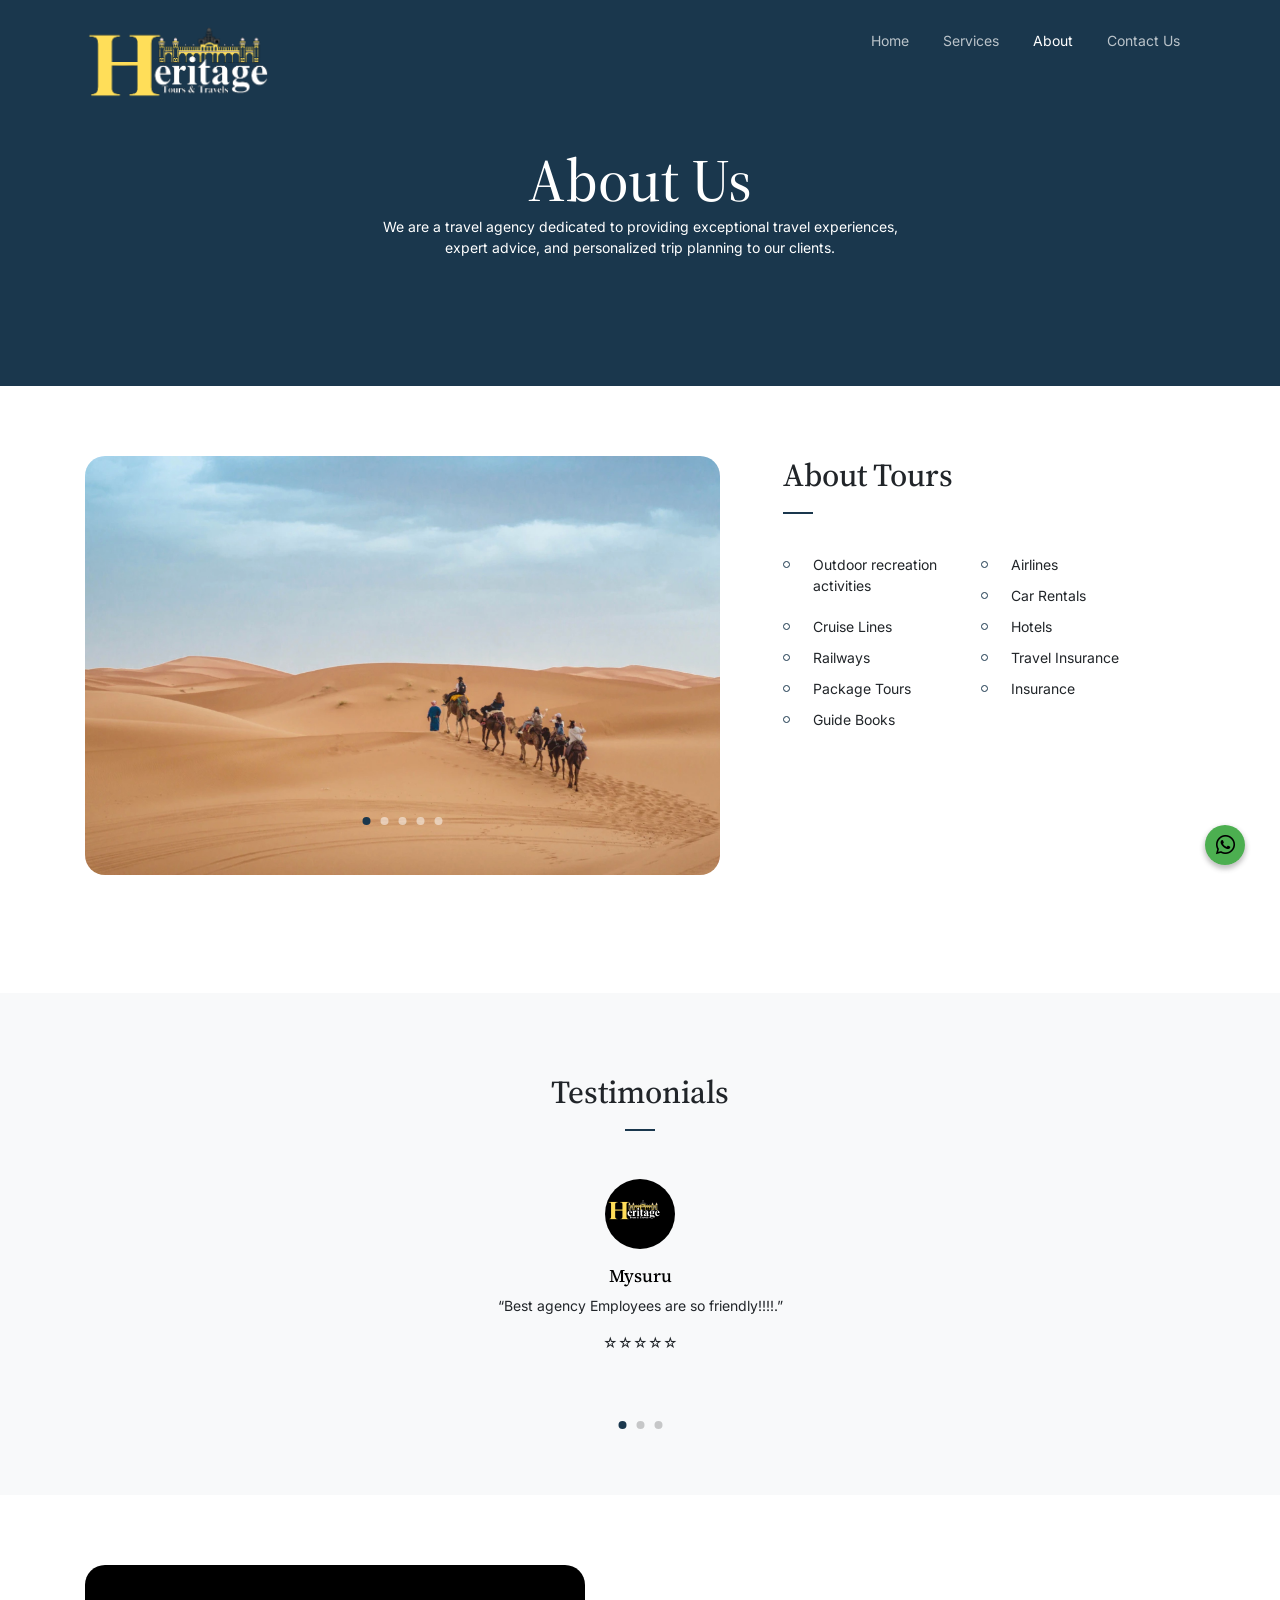
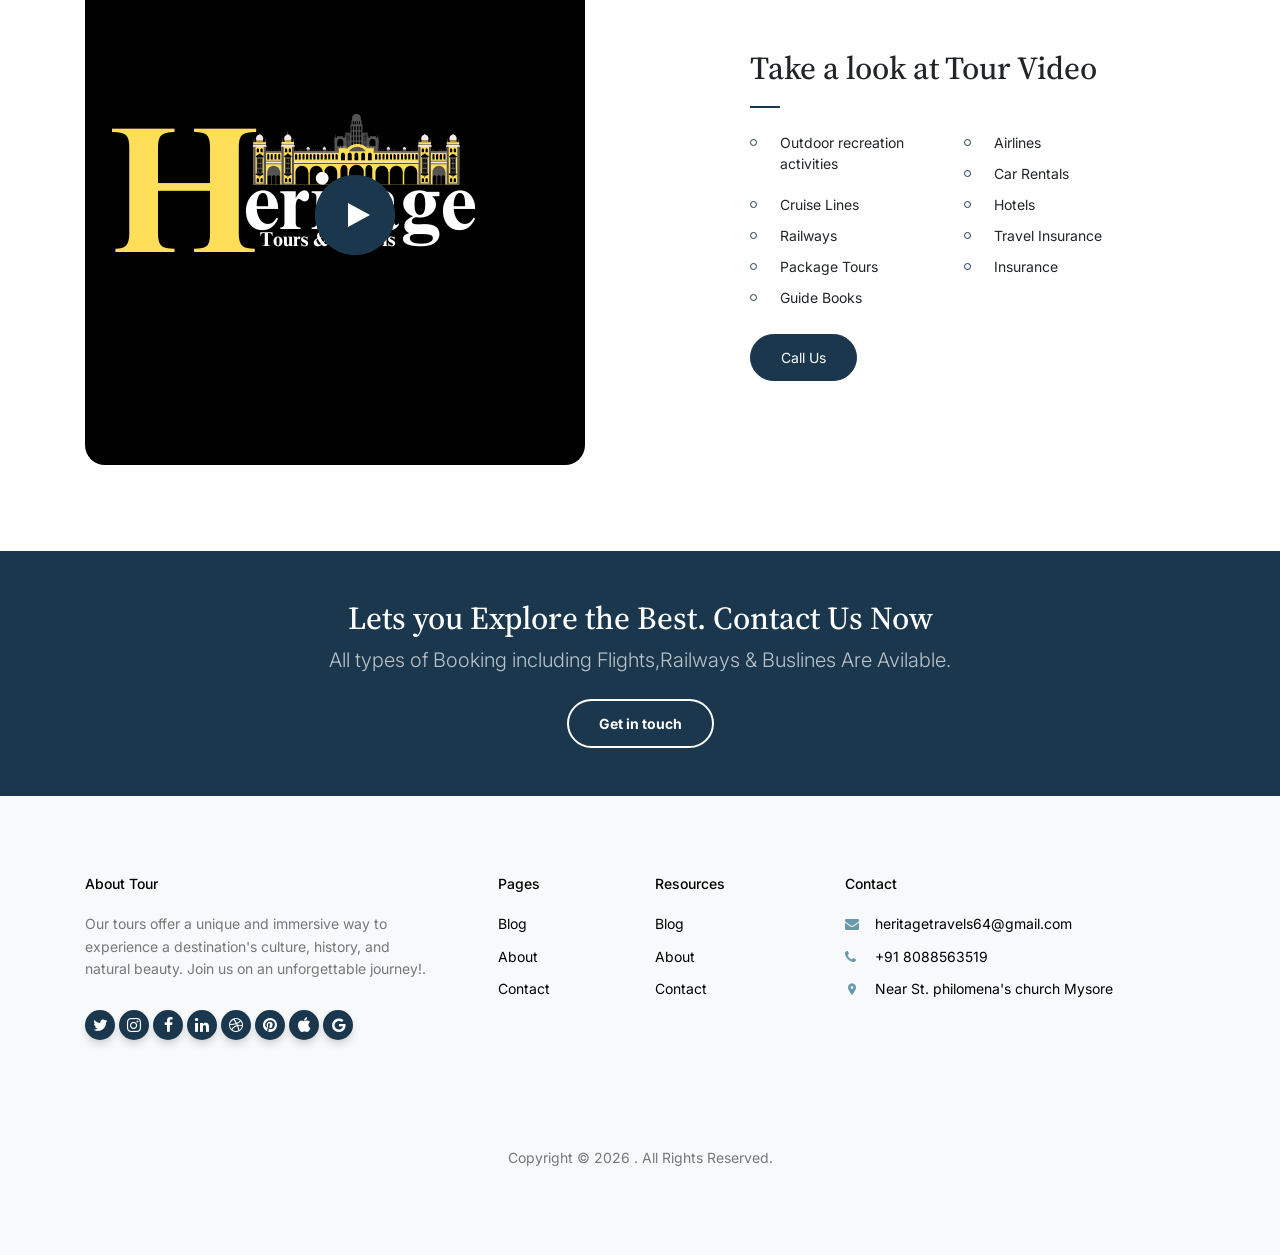
<file: about.html>
<!DOCTYPE html>
<html lang="en">
  <head>
    <meta charset="utf-8" />
    <meta
      name="viewport"
      content="width=device-width, initial-scale=1, shrink-to-fit=no"
    />
    <meta name="author" content="Untree.co" />
    <link rel="shortcut icon" href="favicon.png" />

    <meta name="description" content="" />
    <meta name="keywords" content="bootstrap, bootstrap4" />

    <link rel="preconnect" href="https://fonts.googleapis.com" />
    <link rel="preconnect" href="https://fonts.gstatic.com" crossorigin />
    <link
      href="https://fonts.googleapis.com/css2?family=Inter:wght@400;700&family=Source+Serif+Pro:wght@400;700&display=swap"
      rel="stylesheet"
    />
    <link
      rel="stylesheet"
      href="https://cdnjs.cloudflare.com/ajax/libs/font-awesome/6.3.0/css/all.min.css"
      integrity="sha512-SzlrxWUlpfuzQ+pcUCosxcglQRNAq/DZjVsC0lE40xsADsfeQoEypE+enwcOiGjk/bSuGGKHEyjSoQ1zVisanQ=="
      crossorigin="anonymous"
      referrerpolicy="no-referrer"
    />

    <link rel="stylesheet" href="css/bootstrap.min.css" />
    <link rel="stylesheet" href="css/owl.carousel.min.css" />
    <link rel="stylesheet" href="css/owl.theme.default.min.css" />
    <link rel="stylesheet" href="css/jquery.fancybox.min.css" />
    <link rel="stylesheet" href="fonts/icomoon/style.css" />
    <link rel="stylesheet" href="fonts/flaticon/font/flaticon.css" />
    <link rel="stylesheet" href="css/daterangepicker.css" />
    <link rel="stylesheet" href="css/aos.css" />
    <link rel="stylesheet" href="css/style.css" />
    <link rel="icon" type="image" href="images/3.png" />

    <title>Heritage Tours & Travels</title>
  </head>

  <body>
    <div class="site-mobile-menu site-navbar-target">
      <div class="site-mobile-menu-header">
        <div class="site-mobile-menu-close">
          <span class="icofont-close js-menu-toggle"></span>
        </div>
      </div>
      <div class="site-mobile-menu-body"></div>
    </div>

    <nav class="site-nav">
      <div class="container">
        <div class="site-navigation">
          <a href="index.html" class="logo m-0"
              ><img src="images/3.png" alt="logo" height="80" /></a
          >

          <ul
            class="js-clone-nav d-none d-lg-inline-block text-left site-menu float-right"
          >
            <li><a href="index.html">Home</a></li>
            <!--- <li class="has-children">
              <a href="#">Dropdown</a>
              <ul class="dropdown">
                <li><a href="elements.html">Elements</a></li>
                <li><a href="#">Menu One</a></li>
                <li class="has-children">
                  <a href="#">Menu Two</a>
                  <ul class="dropdown">
                    <li><a href="#">Sub Menu One</a></li>
                    <li><a href="#">Sub Menu Two</a></li>
                    <li><a href="#">Sub Menu Three</a></li>
                  </ul>
                </li>
                <li><a href="#">Menu Three</a></li>
              </ul>
            </li>-->
            <li><a href="services.html">Services</a></li>
            <li class="active"><a href="about.html">About</a></li>
            <li><a href="contact.html">Contact Us</a></li>
          </ul>

          <a
            href="#"
            class="burger ml-auto float-right site-menu-toggle js-menu-toggle d-inline-block d-lg-none light"
            data-toggle="collapse"
            data-target="#main-navbar"
          >
            <span></span>
          </a>
        </div>
      </div>
    </nav>

    <div class="hero hero-inner">
      <div class="container">
        <div class="row align-items-center">
          <div class="col-lg-6 mx-auto text-center">
            <div class="intro-wrap">
              <h1 class="mb-0">About Us</h1>
              <p class="text-white">
                We are a travel agency dedicated to providing exceptional travel
                experiences, expert advice, and personalized trip planning to
                our clients.
              </p>
            </div>
          </div>
        </div>
      </div>
    </div>

    <div class="untree_co-section">
      <div class="container">
        <div class="row">
          <div class="col-lg-7">
            <div class="owl-single dots-absolute owl-carousel">
              <img
                src="images/slider-1.jpg"
                alt="Free HTML Template by Untree.co"
                class="img-fluid rounded-20"
              />
              <img
                src="images/slider-2.jpg"
                alt="Free HTML Template by Untree.co"
                class="img-fluid rounded-20"
              />
              <img
                src="images/slider-3.jpg"
                alt="Free HTML Template by Untree.co"
                class="img-fluid rounded-20"
              />
              <img
                src="images/slider-4.jpg"
                alt="Free HTML Template by Untree.co"
                class="img-fluid rounded-20"
              />
              <img
                src="images/slider-5.jpg"
                alt="Free HTML Template by Untree.co"
                class="img-fluid rounded-20"
              />
            </div>
          </div>
          <div class="col-lg-5 pl-lg-5 ml-auto">
            <h2 class="section-title mb-4">About Tours</h2>
            <p></p>
            <ul class="list-unstyled two-col clearfix">
              <li>Outdoor recreation activities</li>
              <li>Airlines</li>
              <li>Car Rentals</li>
              <li>Cruise Lines</li>
              <li>Hotels</li>
              <li>Railways</li>
              <li>Travel Insurance</li>
              <li>Package Tours</li>
              <li>Insurance</li>
              <li>Guide Books</li>
            </ul>
          </div>
        </div>
      </div>
    </div>

    <div class="untree_co-section testimonial-section mt-5">
      <div class="container">
        <div class="row justify-content-center">
          <div class="col-lg-7 text-center">
            <h2 class="section-title text-center mb-5">Testimonials</h2>

            <div class="owl-single owl-carousel no-nav">
              <div class="testimonial mx-auto">
                <figure class="img-wrap">
                  <img
                    src="images/Heritage.png"
                    alt="Image"
                    class="img-fluid"
                  />
                </figure>
                <h3 class="name">Mysuru</h3>
                <blockquote>
                  <p>&ldquo;Best agency Employees are so friendly!!!!.&rdquo;</p>
                  <p> &star;&star;&star;&star;&star; </p>
                </blockquote>
              </div>

              <div class="testimonial mx-auto">
                <figure class="img-wrap">
                  <img
                    src="images/Heritage.png"
                    alt="Image"
                    class="img-fluid"
                  />
                </figure>
                <h3 class="name">Mandya</h3>
                <blockquote>
                  <p>&ldquo;Best Travel journey !!!!..&rdquo;</p>
                  <p> &star;&star;&star;&star;&star; </p>
                </blockquote>
              </div>

              <div class="testimonial mx-auto">
                <figure class="img-wrap">
                  <img
                    src="images/Heritage.png"
                    alt="Image"
                    class="img-fluid"
                  />
                </figure>
                <h3 class="name">Benagaluru</h3>
                <blockquote>
                  <p>&ldquo;Best Travel agency!!!!.&rdquo;</p>
                  <p> &star;&star;&star;&star;&star; </p>
                </blockquote>
              </div>
            </div>
          </div>
        </div>
      </div>
    </div>


    <div class="untree_co-section">
      <div class="container">
        <div class="row justify-content-between align-items-center">
          <div class="col-lg-6">
            <figure class="img-play-video">
              <a
                id="play-video"
                class="video-play-button"
                href="#"
                data-fancybox
              >
                <span></span>
              </a>
              <img
                src="images/Heritage.png"
                alt="Image"
                class="img-fluid rounded-20"
              />
            </figure>
          </div>

          <div class="col-lg-5">
            <h2 class="section-title text-left mb-4">
              Take a look at Tour Video
            </h2>

            <ul class="list-unstyled two-col clearfix">
              <li>Outdoor recreation activities</li>
              <li>Airlines</li>
              <li>Car Rentals</li>
              <li>Cruise Lines</li>
              <li>Hotels</li>
              <li>Railways</li>
              <li>Travel Insurance</li>
              <li>Package Tours</li>
              <li>Insurance</li>
              <li>Guide Books</li>
            </ul>

            <p><a href="tel:8088563519" class="btn btn-primary">Call Us</a></p>
          </div>
        </div>
      </div>
    </div>

    <div class="py-5 cta-section">
      <div class="container">
        <div class="row text-center">
          <div class="col-md-12">
            <h2 class="mb-2 text-white">
              Lets you Explore the Best. Contact Us Now
            </h2>
            <p class="mb-4 lead text-white text-white-opacity">
              All types of Booking including Flights,Railways & Buslines Are
              Avilable.
            </p>
            <p class="mb-0">
              <a
                href="https://wa.me/message/FAHEZ62DBYOAE1"
                class="btn btn-outline-white text-white btn-md font-weight-bold"
                >Get in touch</a
              >
            </p>
          </div>
        </div>
      </div>
    </div>

    <div class="site-footer">
      <div class="inner first">
        <div class="container">
          <div class="row">
            <div class="col-md-6 col-lg-4">
              <div class="widget">
                <h3 class="heading">About Tour</h3>
                <p>
                  Our tours offer a unique and immersive way to experience a
                  destination's culture, history, and natural beauty. Join us on
                  an unforgettable journey!.
                </p>
              </div>
              <div class="widget">
                <ul class="list-unstyled social">
                  <li>
                    <a href="#"><span class="icon-twitter"></span></a>
                  </li>
                  <li>
                    <a href="https://instagram.com/heritage_travels_?igshid=ZDdkNTZiNTM="><span class="icon-instagram"></span></a>
                  </li>
                  <li>
                    <a href="#"><span class="icon-facebook"></span></a>
                  </li>
                  <li>
                    <a href="#"><span class="icon-linkedin"></span></a>
                  </li>
                  <li>
                    <a href="#"><span class="icon-dribbble"></span></a>
                  </li>
                  <li>
                    <a href="#"><span class="icon-pinterest"></span></a>
                  </li>
                  <li>
                    <a href="#"><span class="icon-apple"></span></a>
                  </li>
                  <li>
                    <a href="#"><span class="icon-google"></span></a>
                  </li>
                </ul>
              </div>
            </div>
            <div class="col-md-6 col-lg-2 pl-lg-5">
              <div class="widget">
                <h3 class="heading">Pages</h3>
                <ul class="links list-unstyled">
                  <li><a href="#">Blog</a></li>
                  <li><a href="#">About</a></li>
                  <li><a href="#">Contact</a></li>
                </ul>
              </div>
            </div>
            <div class="col-md-6 col-lg-2">
              <div class="widget">
                <h3 class="heading">Resources</h3>
                <ul class="links list-unstyled">
                  <li><a href="#">Blog</a></li>
                  <li><a href="#">About</a></li>
                  <li><a href="#">Contact</a></li>
                </ul>
              </div>
            </div>
            <div class="col-md-6 col-lg-4">
              <div class="widget">
                <h3 class="heading">Contact</h3>
                <ul class="list-unstyled quick-info links">
                  <li class="email">
                    <a href="mailto:heritagetravels64@gmail.com"
                      >heritagetravels64@gmail.com
                    </a>
                  </li>
                  <li class="phone">
                    <a href="tel:8088563519">+91 8088563519 </a>
                  </li>
                  <li class="address">
                    <a href="#">Near St. philomena's church Mysore</a>
                  </li>
                </ul>
              </div>
            </div>
          </div>
        </div>
      </div>

      <div>
        <div class="adminActions">
          <input type="checkbox" name="adminToggle" class="adminToggle" />
          <a class="adminButton" href="#!"><i class="fa-brands fa-whatsapp"></i></a>
          <div class="adminButtons">
            <a href="mailto:heritagetravels64@gmail.com" title="E-mail"><i class="fa-solid fa-envelope"></i></a>
            <a href="tel:8088563519" title="Call Us"><i class="fa-solid fa-phone"></i></a>
            <a href="https://wa.me/message/FAHEZ62DBYOAE1" title="Whatsapp US"><i class="fa-brands fa-whatsapp"></i></a>
          </div>
        </div>
        <style>
          .adminActions {
            position: fixed;
            bottom: 35px;
            right: 35px;
          }

          .adminButton {
            height: 40px;
            width: 40px;
            background-color:#4caf50;
            border-radius: 50%;
            display: block;
            color: #fff;
            text-align: center;
            position: relative;
            z-index: 1;
          }

          .adminButton i {
            font-size: 22px;
          }

          .adminButtons {
            position: absolute;
            width: 100%;
            bottom: 120%;
            text-align: center;
          }

          .adminButtons a {
            display: block;
            width: 45px;
            height: 45px;
            border-radius: 50%;
            text-decoration: none;
            margin: 10px auto 0;
            line-height: 1.15;
            color: #fff;
            opacity: 0;
            visibility: hidden;
            position: relative;
            box-shadow: 0 0 5px 1px rgba(51, 51, 51, 0.3);
          }

          .adminButtons a:hover {
            transform: scale(1.05);
          }

          .adminButtons a:nth-child(1) {
            background-color: #ff5722;
            transition: opacity 0.2s ease-in-out 0.3s,
              transform 0.15s ease-in-out;
          }
          .adminButtons a:nth-child(2) {
            background-color: #03a9f4;
            transition: opacity 0.2s ease-in-out 0.25s,
              transform 0.15s ease-in-out;
          }
          .adminButtons a:nth-child(3) {
            background-color: #4caf50;
            transition: opacity 0.2s ease-in-out 0.2s,
              transform 0.15s ease-in-out;
          }
          

          .adminActions a i {
            position: absolute;
            top: 50%;
            left: 50%;
            transform: translate(-50%, -50%);
          }

          .adminToggle {
            -webkit-appearance: none;
            position: absolute;
            border-radius: 50%;
            top: 0;
            left: 0;
            margin: 0;
            width: 100%;
            height: 100%;
            cursor: pointer;
            background-color: transparent;
            border: none;
            outline: none;
            z-index: 2;
            transition: box-shadow 0.2s ease-in-out;
            box-shadow: 0 3px 5px 1px rgba(51, 51, 51, 0.3);
          }

          .adminToggle:hover {
            box-shadow: 0 3px 6px 2px rgba(51, 51, 51, 0.3);
          }

          .adminToggle:checked ~ .adminButtons a {
            opacity: 1;
            visibility: visible;
          }
        </style>
      </div>


      <div class="inner dark">
        <div class="container">
          <div class="row text-center">
            <div class="col-md-8 mb-3 mb-md-0 mx-auto">
              <p>
                Copyright &copy;
                <script>
                  document.write(new Date().getFullYear());
                </script>
                . All Rights Reserved.
              </p>
            </div>
          </div>
        </div>
      </div>
    </div>

    <div id="overlayer"></div>
    <div class="loader">
      <div class="spinner-border" role="status">
        <span class="sr-only">Loading...</span>
      </div>
    </div>

    <script src="js/jquery-3.4.1.min.js"></script>
    <script src="js/popper.min.js"></script>
    <script src="js/bootstrap.min.js"></script>
    <script src="js/owl.carousel.min.js"></script>
    <script src="js/jquery.animateNumber.min.js"></script>
    <script src="js/jquery.waypoints.min.js"></script>
    <script src="js/jquery.fancybox.min.js"></script>
    <script src="js/aos.js"></script>
    <script src="js/moment.min.js"></script>
    <script src="js/daterangepicker.js"></script>

    <script src="js/typed.js"></script>

    <script src="js/custom.js"></script>
  </body>
</html>
</file>
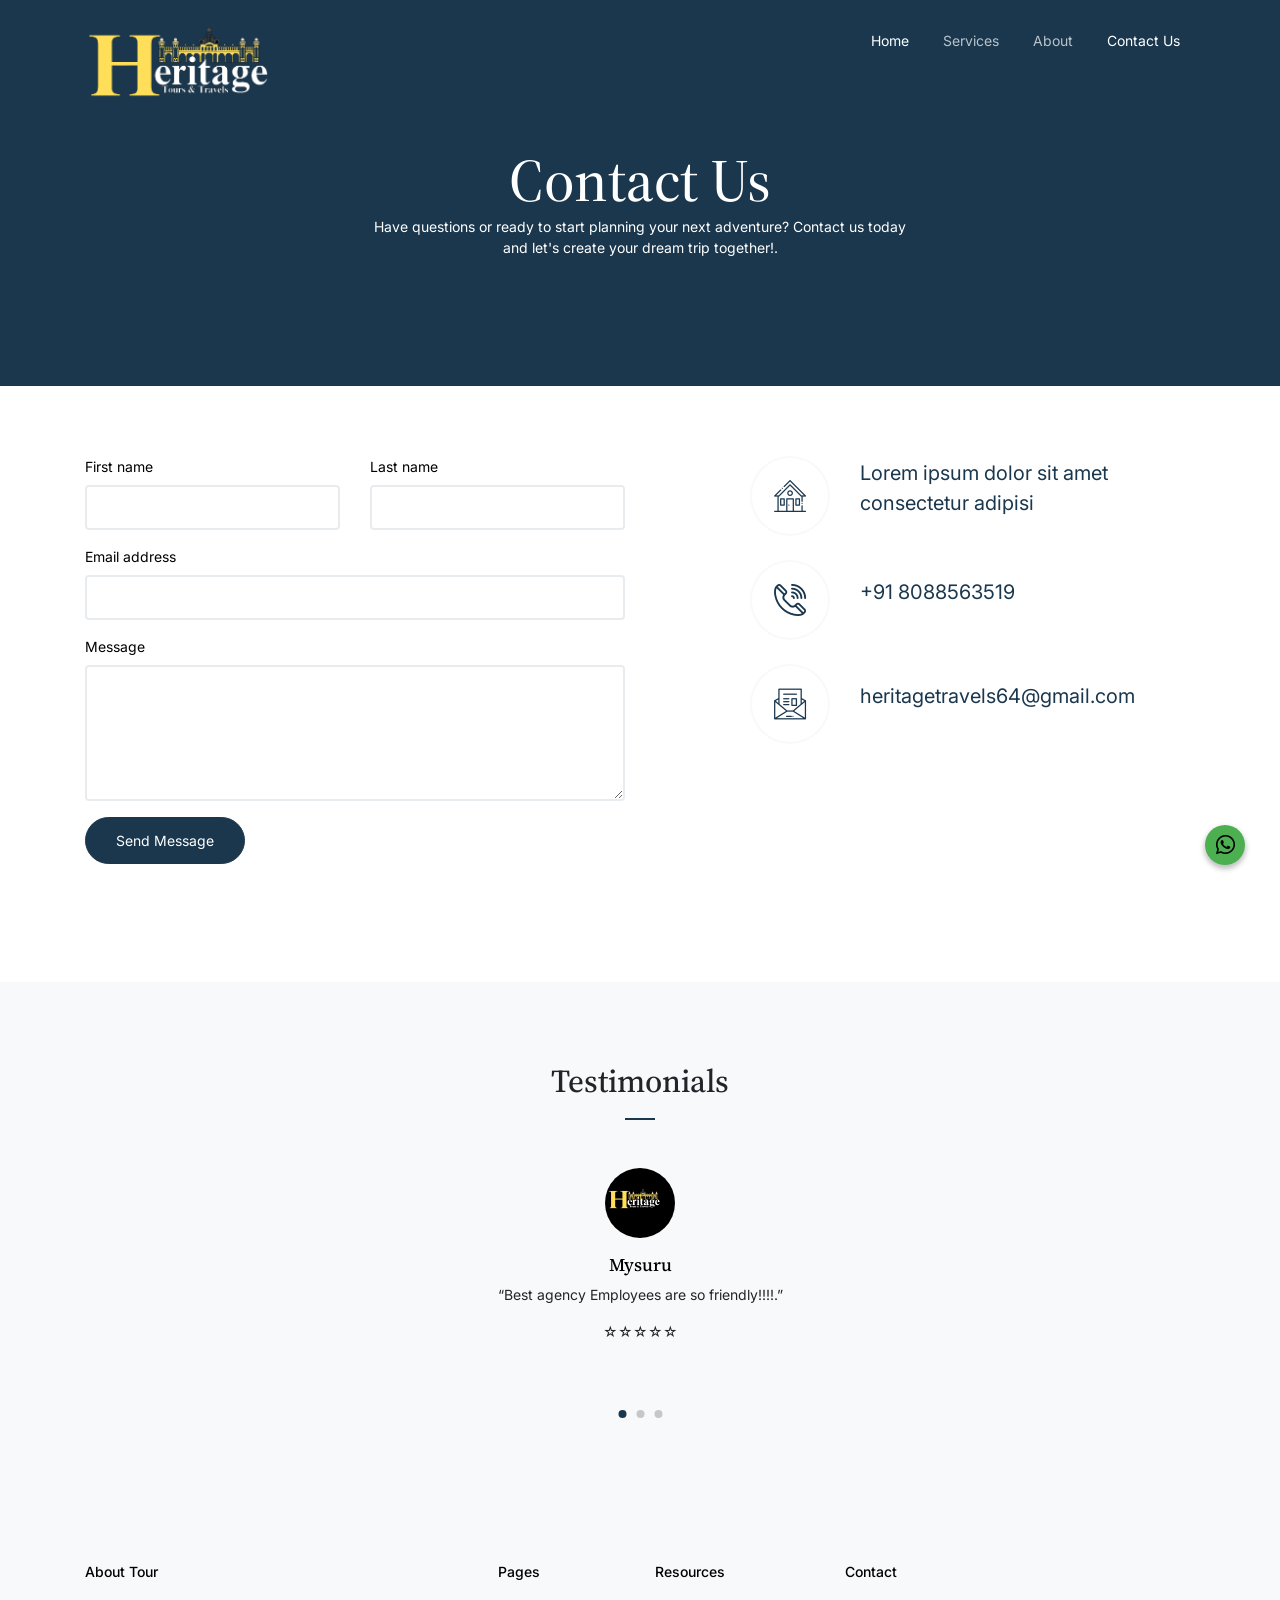
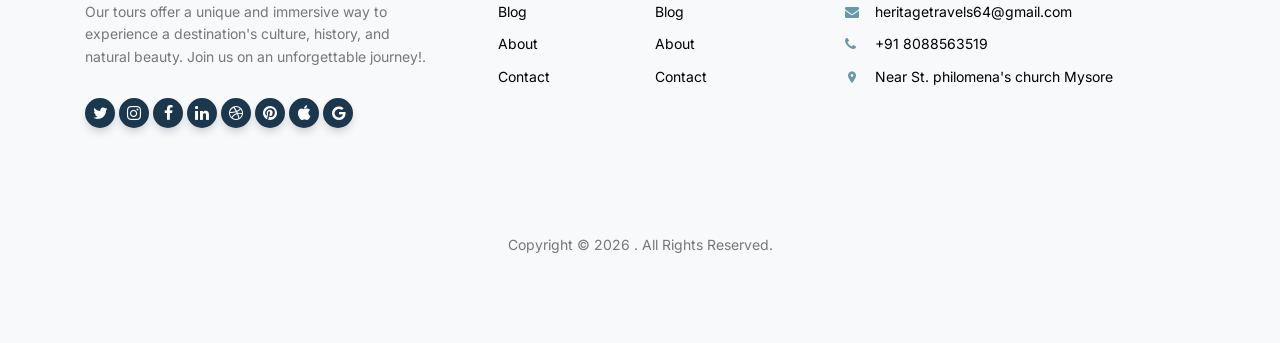
<file: contact.html>
<!DOCTYPE html>
<html lang="en">
  <head>
    <meta charset="utf-8" />
    <meta
      name="viewport"
      content="width=device-width, initial-scale=1, shrink-to-fit=no"
    />
    <meta name="author" content="Untree.co" />
    <link rel="shortcut icon" href="favicon.png" />

    <meta name="description" content="" />
    <meta name="keywords" content="bootstrap, bootstrap4" />

    <link rel="preconnect" href="https://fonts.googleapis.com" />
    <link rel="preconnect" href="https://fonts.gstatic.com" crossorigin />
    <link
      href="https://fonts.googleapis.com/css2?family=Inter:wght@400;700&family=Source+Serif+Pro:wght@400;700&display=swap"
      rel="stylesheet"
    />
    <link
      rel="stylesheet"
      href="https://cdnjs.cloudflare.com/ajax/libs/font-awesome/6.3.0/css/all.min.css"
      integrity="sha512-SzlrxWUlpfuzQ+pcUCosxcglQRNAq/DZjVsC0lE40xsADsfeQoEypE+enwcOiGjk/bSuGGKHEyjSoQ1zVisanQ=="
      crossorigin="anonymous"
      referrerpolicy="no-referrer"
    />

    <link rel="stylesheet" href="css/bootstrap.min.css" />
    <link rel="stylesheet" href="css/owl.carousel.min.css" />
    <link rel="stylesheet" href="css/owl.theme.default.min.css" />
    <link rel="stylesheet" href="css/jquery.fancybox.min.css" />
    <link rel="stylesheet" href="fonts/icomoon/style.css" />
    <link rel="stylesheet" href="fonts/flaticon/font/flaticon.css" />
    <link rel="stylesheet" href="css/daterangepicker.css" />
    <link rel="stylesheet" href="css/aos.css" />
    <link rel="stylesheet" href="css/style.css" />
    <link rel="icon" type="image" href="images/3.png" />

    <title>Heritage Tours & Travels</title>
  </head>

  <body>
    <div class="site-mobile-menu site-navbar-target">
      <div class="site-mobile-menu-header">
        <div class="site-mobile-menu-close">
          <span class="icofont-close js-menu-toggle"></span>
        </div>
      </div>
      <div class="site-mobile-menu-body"></div>
    </div>

    <nav class="site-nav">
      <div class="container">
        <div class="site-navigation">
          <a href="index.html" class="logo m-0"
            ><img src="images/3.png" alt="logo" height="80"
          /></a>

          <ul
            class="js-clone-nav d-none d-lg-inline-block text-left site-menu float-right"
          >
            <li class="active"><a href="index.html">Home</a></li>
            <!--- <li class="has-children">
              <a href="#">Dropdown</a>
              <ul class="dropdown">
                <li><a href="elements.html">Elements</a></li>
                <li><a href="#">Menu One</a></li>
                <li class="has-children">
                  <a href="#">Menu Two</a>
                  <ul class="dropdown">
                    <li><a href="#">Sub Menu One</a></li>
                    <li><a href="#">Sub Menu Two</a></li>
                    <li><a href="#">Sub Menu Three</a></li>
                  </ul>
                </li>
                <li><a href="#">Menu Three</a></li>
              </ul>
            </li>-->
            <li><a href="services.html">Services</a></li>
            <li><a href="about.html">About</a></li>
            <li class="active"><a href="contact.html">Contact Us</a></li>
          </ul>

          <a
            href="#"
            class="burger ml-auto float-right site-menu-toggle js-menu-toggle d-inline-block d-lg-none light"
            data-toggle="collapse"
            data-target="#main-navbar"
          >
            <span></span>
          </a>
        </div>
      </div>
    </nav>

    <div class="hero hero-inner">
      <div class="container">
        <div class="row align-items-center">
          <div class="col-lg-6 mx-auto text-center">
            <div class="intro-wrap">
              <h1 class="mb-0">Contact Us</h1>
              <p class="text-white">
                Have questions or ready to start planning your next adventure?
                Contact us today and let's create your dream trip together!.
              </p>
            </div>
          </div>
        </div>
      </div>
    </div>

    <a href="https://forms.gle/r4KYta9UXVYoVdKm7" target="_blank">
    <div class="untree_co-section">
      <div class="container">
        <div class="row">
          <div class="col-lg-6 mb-5 mb-lg-0">
            <form class="contact-form" data-aos="fade-up" data-aos-delay="200">
              <div class="row">
                <div class="col-6">
                  <div class="form-group">
                    <label class="text-black" for="fname">First name</label>
                    <input type="text" class="form-control" id="fname" />
                  </div>
                </div>
                <div class="col-6">
                  <div class="form-group">
                    <label class="text-black" for="lname">Last name</label>
                    <input type="text" class="form-control" id="lname" />
                  </div>
                </div>
              </div>
              <div class="form-group">
                <label class="text-black" for="email">Email address</label>
                <input type="email" class="form-control" id="email" />
              </div>

              <div class="form-group">
                <label class="text-black" for="message">Message</label>
                <textarea
                  name=""
                  class="form-control"
                  id="message"
                  cols="30"
                  rows="5"
                ></textarea>
              </div>

              <button type="submit" class="btn btn-primary">
                Send Message
              </button>
            </form>
          </div>
          <div class="col-lg-5 ml-auto">
            <div class="quick-contact-item d-flex align-items-center mb-4">
              <span class="flaticon-house"></span>
              <address class="text">
                Lorem ipsum dolor sit amet consectetur adipisi
              </address>
            </div>
            <div class="quick-contact-item d-flex align-items-center mb-4">
              <span class="flaticon-phone-call"></span>
              <address class="text">+91 8088563519</address>
            </div>
            <div class="quick-contact-item d-flex align-items-center mb-4">
              <span class="flaticon-mail"></span>
              <address class="text">heritagetravels64@gmail.com</address>
            </div>
          </div>
        </div>
      </div>
    </div>
  </a>

    <div class="untree_co-section testimonial-section mt-5">
      <div class="container">
        <div class="row justify-content-center">
          <div class="col-lg-7 text-center">
            <h2 class="section-title text-center mb-5">Testimonials</h2>

            <div class="owl-single owl-carousel no-nav">
              <div class="testimonial mx-auto">
                <figure class="img-wrap">
                  <img
                    src="images/Heritage.png"
                    alt="Image"
                    class="img-fluid"
                  />
                </figure>
                <h3 class="name">Mysuru</h3>
                <blockquote>
                  <p>&ldquo;Best agency Employees are so friendly!!!!.&rdquo;</p>
                  <p> &star;&star;&star;&star;&star; </p>
                </blockquote>
              </div>

              <div class="testimonial mx-auto">
                <figure class="img-wrap">
                  <img
                    src="images/Heritage.png"
                    alt="Image"
                    class="img-fluid"
                  />
                </figure>
                <h3 class="name">Mandya</h3>
                <blockquote>
                  <p>&ldquo;Best Travel journey !!!!..&rdquo;</p>
                  <p> &star;&star;&star;&star;&star; </p>
                </blockquote>
              </div>

              <div class="testimonial mx-auto">
                <figure class="img-wrap">
                  <img
                    src="images/Heritage.png"
                    alt="Image"
                    class="img-fluid"
                  />
                </figure>
                <h3 class="name">Benagaluru</h3>
                <blockquote>
                  <p>&ldquo;Best Travel agency!!!!.&rdquo;</p>
                  <p> &star;&star;&star;&star;&star; </p>
                </blockquote>
              </div>
            </div>
          </div>
        </div>
      </div>
    </div>

    <div class="site-footer">
      <div class="inner first">
        <div class="container">
          <div class="row">
            <div class="col-md-6 col-lg-4">
              <div class="widget">
                <h3 class="heading">About Tour</h3>
                <p>
                  Our tours offer a unique and immersive way to experience a
                  destination's culture, history, and natural beauty. Join us on
                  an unforgettable journey!.
                </p>
              </div>
              <div class="widget">
                <ul class="list-unstyled social">
                  <li>
                    <a href="#"><span class="icon-twitter"></span></a>
                  </li>
                  <li>
                    <a href="https://instagram.com/heritage_travels_?igshid=ZDdkNTZiNTM="><span class="icon-instagram"></span></a>
                  </li>
                  <li>
                    <a href="#"><span class="icon-facebook"></span></a>
                  </li>
                  <li>
                    <a href="#"><span class="icon-linkedin"></span></a>
                  </li>
                  <li>
                    <a href="#"><span class="icon-dribbble"></span></a>
                  </li>
                  <li>
                    <a href="#"><span class="icon-pinterest"></span></a>
                  </li>
                  <li>
                    <a href="#"><span class="icon-apple"></span></a>
                  </li>
                  <li>
                    <a href="#"><span class="icon-google"></span></a>
                  </li>
                </ul>
              </div>
            </div>
            <div class="col-md-6 col-lg-2 pl-lg-5">
              <div class="widget">
                <h3 class="heading">Pages</h3>
                <ul class="links list-unstyled">
                  <li><a href="#">Blog</a></li>
                  <li><a href="#">About</a></li>
                  <li><a href="#">Contact</a></li>
                </ul>
              </div>
            </div>
            <div class="col-md-6 col-lg-2">
              <div class="widget">
                <h3 class="heading">Resources</h3>
                <ul class="links list-unstyled">
                  <li><a href="#">Blog</a></li>
                  <li><a href="#">About</a></li>
                  <li><a href="#">Contact</a></li>
                </ul>
              </div>
            </div>
            <div class="col-md-6 col-lg-4">
              <div class="widget">
                <h3 class="heading">Contact</h3>
                <ul class="list-unstyled quick-info links">
                  <li class="email"><a href="mailto:heritagetravels64@gmail.com">heritagetravels64@gmail.com</a></li>
                  <li class="phone"><a href="tel:8088563519">+91 8088563519</a></li>
                  <li class="address">
                    <a href="#">Near St. philomena's church Mysore</a>
                  </li>
                </ul>
              </div>
            </div>
          </div>
        </div>
      </div>


      <div>
        <div class="adminActions">
          <input type="checkbox" name="adminToggle" class="adminToggle" />
          <a class="adminButton" href="#!"><i class="fa-brands fa-whatsapp"></i></a>
          <div class="adminButtons">
            <a href="mailto:heritagetravels64@gmail.com" title="E-mail"><i class="fa-solid fa-envelope"></i></a>
            <a href="tel:8088563519" title="Call Us"><i class="fa-solid fa-phone"></i></a>
            <a href="https://wa.me/message/FAHEZ62DBYOAE1" title="Whatsapp US"><i class="fa-brands fa-whatsapp"></i></a>
          </div>
        </div>
        <style>
          .adminActions {
            position: fixed;
            bottom: 35px;
            right: 35px;
          }

          .adminButton {
            height: 40px;
            width: 40px;
            background-color:#4caf50;
            border-radius: 50%;
            display: block;
            color: #fff;
            text-align: center;
            position: relative;
            z-index: 1;
          }

          .adminButton i {
            font-size: 22px;
          }

          .adminButtons {
            position: absolute;
            width: 100%;
            bottom: 120%;
            text-align: center;
          }

          .adminButtons a {
            display: block;
            width: 45px;
            height: 45px;
            border-radius: 50%;
            text-decoration: none;
            margin: 10px auto 0;
            line-height: 1.15;
            color: #fff;
            opacity: 0;
            visibility: hidden;
            position: relative;
            box-shadow: 0 0 5px 1px rgba(51, 51, 51, 0.3);
          }

          .adminButtons a:hover {
            transform: scale(1.05);
          }

          .adminButtons a:nth-child(1) {
            background-color: #ff5722;
            transition: opacity 0.2s ease-in-out 0.3s,
              transform 0.15s ease-in-out;
          }
          .adminButtons a:nth-child(2) {
            background-color: #03a9f4;
            transition: opacity 0.2s ease-in-out 0.25s,
              transform 0.15s ease-in-out;
          }
          .adminButtons a:nth-child(3) {
            background-color: #4caf50;
            transition: opacity 0.2s ease-in-out 0.2s,
              transform 0.15s ease-in-out;
          }
          

          .adminActions a i {
            position: absolute;
            top: 50%;
            left: 50%;
            transform: translate(-50%, -50%);
          }

          .adminToggle {
            -webkit-appearance: none;
            position: absolute;
            border-radius: 50%;
            top: 0;
            left: 0;
            margin: 0;
            width: 100%;
            height: 100%;
            cursor: pointer;
            background-color: transparent;
            border: none;
            outline: none;
            z-index: 2;
            transition: box-shadow 0.2s ease-in-out;
            box-shadow: 0 3px 5px 1px rgba(51, 51, 51, 0.3);
          }

          .adminToggle:hover {
            box-shadow: 0 3px 6px 2px rgba(51, 51, 51, 0.3);
          }

          .adminToggle:checked ~ .adminButtons a {
            opacity: 1;
            visibility: visible;
          }
        </style>
      </div>

      <div class="inner dark">
        <div class="container">
          <div class="row text-center">
            <div class="col-md-8 mb-3 mb-md-0 mx-auto">
              <p>
                Copyright &copy;
                <script>
                  document.write(new Date().getFullYear());
                </script>
                . All Rights Reserved.
              </p>
            </div>
          </div>
        </div>
      </div>
    </div>

    <div id="overlayer"></div>
    <div class="loader">
      <div class="spinner-border" role="status">
        <span class="sr-only">Loading...</span>
      </div>
    </div>

    <script src="js/jquery-3.4.1.min.js"></script>
    <script src="js/popper.min.js"></script>
    <script src="js/bootstrap.min.js"></script>
    <script src="js/owl.carousel.min.js"></script>
    <script src="js/jquery.animateNumber.min.js"></script>
    <script src="js/jquery.waypoints.min.js"></script>
    <script src="js/jquery.fancybox.min.js"></script>
    <script src="js/aos.js"></script>
    <script src="js/moment.min.js"></script>
    <script src="js/daterangepicker.js"></script>

    <script src="js/typed.js"></script>

    <script src="js/custom.js"></script>
  </body>
</html>
</file>
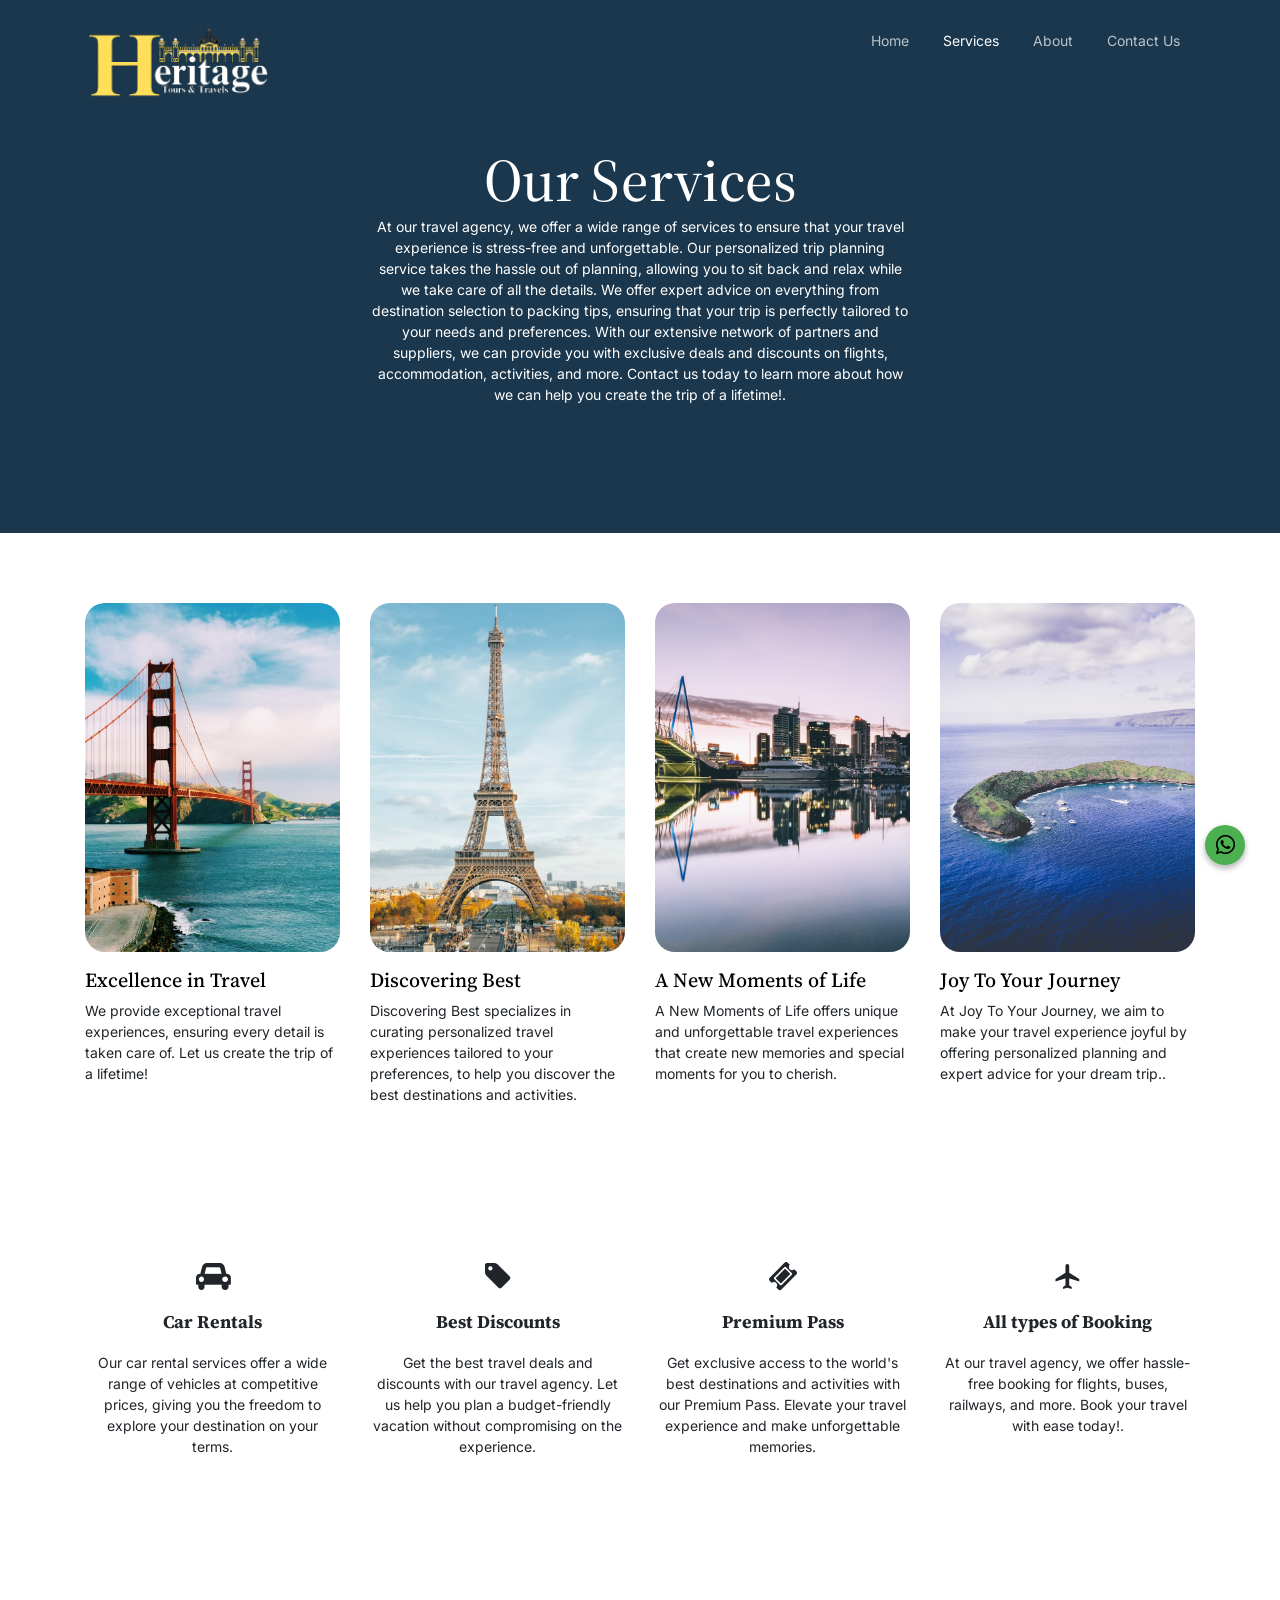
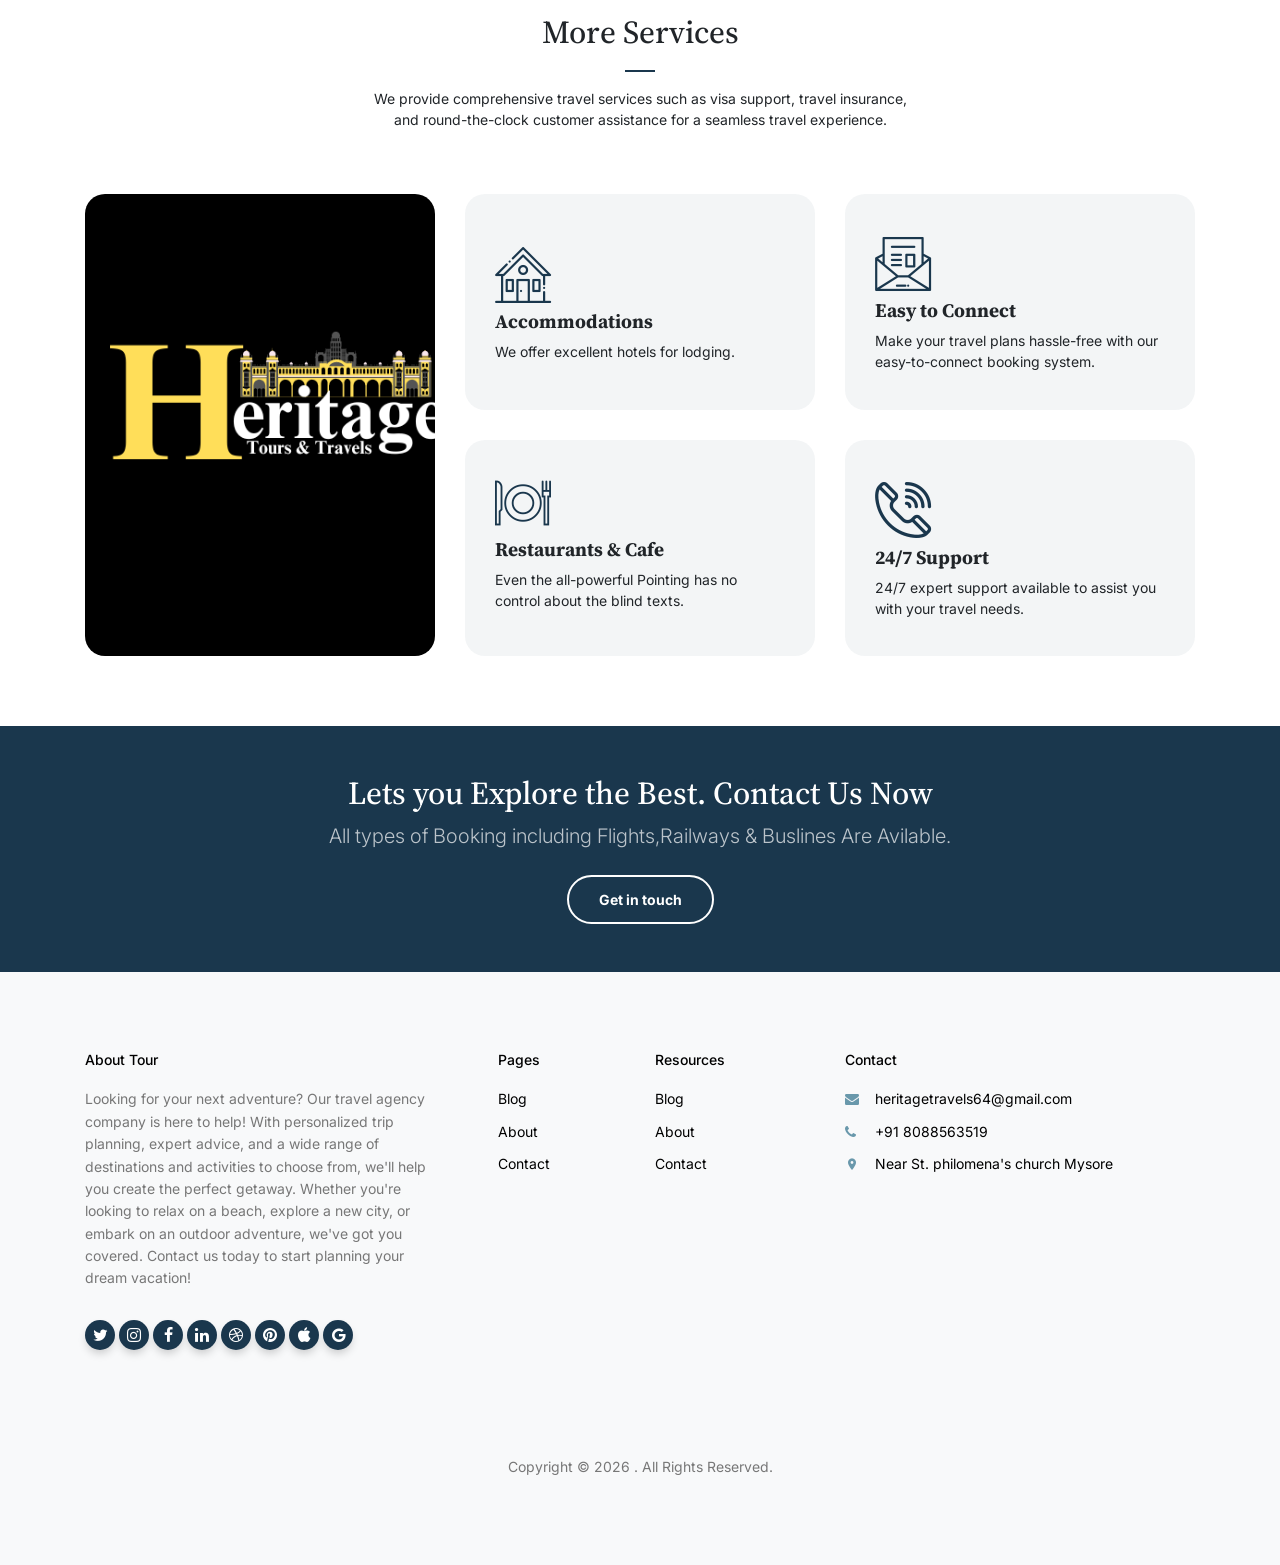
<file: services.html>
<!DOCTYPE html>
<html lang="en">
  <head>
    <meta charset="utf-8" />
    <meta
      name="viewport"
      content="width=device-width, initial-scale=1, shrink-to-fit=no"
    />
    <meta name="author" content="Untree.co" />
    <link rel="shortcut icon" href="favicon.png" />

    <meta name="description" content="" />
    <meta name="keywords" content="bootstrap, bootstrap4" />

    <link rel="preconnect" href="https://fonts.googleapis.com" />
    <link rel="preconnect" href="https://fonts.gstatic.com" crossorigin />
    <link
      href="https://fonts.googleapis.com/css2?family=Inter:wght@400;700&family=Source+Serif+Pro:wght@400;700&display=swap"
      rel="stylesheet"
    />
    <link
      rel="stylesheet"
      href="https://cdnjs.cloudflare.com/ajax/libs/font-awesome/6.3.0/css/all.min.css"
      integrity="sha512-SzlrxWUlpfuzQ+pcUCosxcglQRNAq/DZjVsC0lE40xsADsfeQoEypE+enwcOiGjk/bSuGGKHEyjSoQ1zVisanQ=="
      crossorigin="anonymous"
      referrerpolicy="no-referrer"
    />

    <link rel="stylesheet" href="css/bootstrap.min.css" />
    <link rel="stylesheet" href="css/owl.carousel.min.css" />
    <link rel="stylesheet" href="css/owl.theme.default.min.css" />
    <link rel="stylesheet" href="css/jquery.fancybox.min.css" />
    <link rel="stylesheet" href="fonts/icomoon/style.css" />
    <link rel="stylesheet" href="fonts/flaticon/font/flaticon.css" />
    <link rel="stylesheet" href="css/daterangepicker.css" />
    <link rel="stylesheet" href="css/aos.css" />
    <link rel="stylesheet" href="css/style.css" />
    <link rel="icon" type="image" href="images/3.png" />

    <title>Heritage Tours & Travels</title>
  </head>

  <body>
    <div class="site-mobile-menu site-navbar-target">
      <div class="site-mobile-menu-header">
        <div class="site-mobile-menu-close">
          <span class="icofont-close js-menu-toggle"></span>
        </div>
      </div>
      <div class="site-mobile-menu-body"></div>
    </div>

    <nav class="site-nav">
      <div class="container">
        <div class="site-navigation">
          <a href="index.html" class="logo m-0"
            ><img src="images/3.png" alt="logo" height="80"
          /></a>

          <ul
            class="js-clone-nav d-none d-lg-inline-block text-left site-menu float-right"
          >
            <li><a href="index.html">Home</a></li>
         <!--- <li class="has-children">
              <a href="#">Dropdown</a>
              <ul class="dropdown">
                <li><a href="elements.html">Elements</a></li>
                <li><a href="#">Menu One</a></li>
                <li class="has-children">
                  <a href="#">Menu Two</a>
                  <ul class="dropdown">
                    <li><a href="#">Sub Menu One</a></li>
                    <li><a href="#">Sub Menu Two</a></li>
                    <li><a href="#">Sub Menu Three</a></li>
                  </ul>
                </li>
                <li><a href="#">Menu Three</a></li>
              </ul>
            </li>-->
            <li class="active"><a href="services.html">Services</a></li>
            <li><a href="about.html">About</a></li>
            <li><a href="contact.html">Contact Us</a></li>
          </ul>

          <a
            href="#"
            class="burger ml-auto float-right site-menu-toggle js-menu-toggle d-inline-block d-lg-none light"
            data-toggle="collapse"
            data-target="#main-navbar"
          >
            <span></span>
          </a>
        </div>
      </div>
    </nav>

    <div class="hero hero-inner">
      <div class="container">
        <div class="row align-items-center">
          <div class="col-lg-6 mx-auto text-center">
            <div class="intro-wrap">
              <h1 class="mb-0">Our Services</h1>
              <p class="text-white">
                At our travel agency, we offer a wide range of services to
                ensure that your travel experience is stress-free and
                unforgettable. Our personalized trip planning service takes the
                hassle out of planning, allowing you to sit back and relax while
                we take care of all the details. We offer expert advice on
                everything from destination selection to packing tips, ensuring
                that your trip is perfectly tailored to your needs and
                preferences. With our extensive network of partners and
                suppliers, we can provide you with exclusive deals and discounts
                on flights, accommodation, activities, and more. Contact us
                today to learn more about how we can help you create the trip of
                a lifetime!.
              </p>
            </div>
          </div>
        </div>
      </div>
    </div>

    <div class="untree_co-section">
      <div class="container">
        <div class="row">
          <div class="col-6 col-md-6 col-lg-3">
            <div class="media-1">
              <a href="#" class="d-block mb-3"
                ><img
                  src="images/hero-slider-1.jpg"
                  alt="Image"
                  class="img-fluid"
              /></a>
              <div class="d-flex">
                <div>
                  <h3><a href="#">Excellence in Travel</a></h3>
                  <p>
                    We provide exceptional travel experiences, ensuring every
                    detail is taken care of. Let us create the trip of a
                    lifetime!
                  </p>
                </div>
              </div>
            </div>
          </div>
          <div class="col-6 col-md-6 col-lg-3">
            <div class="media-1">
              <a href="#" class="d-block mb-3"
                ><img
                  src="images/hero-slider-2.jpg"
                  alt="Image"
                  class="img-fluid"
              /></a>
              <div class="d-flex">
                <div>
                  <h3><a href="#">Discovering Best</a></h3>
                  <p>
                    Discovering Best specializes in curating personalized travel
                    experiences tailored to your preferences, to help you
                    discover the best destinations and activities.
                  </p>
                </div>
              </div>
            </div>
          </div>
          <div class="col-6 col-md-6 col-lg-3">
            <div class="media-1">
              <a href="#" class="d-block mb-3"
                ><img
                  src="images/hero-slider-3.jpg"
                  alt="Image"
                  class="img-fluid"
              /></a>
              <div class="d-flex">
                <div>
                  <h3><a href="#">A New Moments of Life</a></h3>
                  <p>
                    A New Moments of Life offers unique and unforgettable travel
                    experiences that create new memories and special moments for
                    you to cherish.
                  </p>
                </div>
              </div>
            </div>
          </div>
          <div class="col-6 col-md-6 col-lg-3">
            <div class="media-1">
              <a href="#" class="d-block mb-3"
                ><img
                  src="images/hero-slider-4.jpg"
                  alt="Image"
                  class="img-fluid"
              /></a>
              <div class="d-flex">
                <div>
                  <h3><a href="#">Joy To Your Journey</a></h3>
                  <p>
                    At Joy To Your Journey, we aim to make your travel
                    experience joyful by offering personalized planning and
                    expert advice for your dream trip..
                  </p>
                </div>
              </div>
            </div>
          </div>
        </div>
      </div>
    </div>

    <div class="untree_co-section">
      <div class="container">
        <div class="row">
          <div class="col-6 col-md-6 col-lg-3">
            <div class="service text-center">
              <span class="icon-car"></span>
              <h3>Car Rentals</h3>
              <p>
                Our car rental services offer a wide range of vehicles at
                competitive prices, giving you the freedom to explore your
                destination on your terms.
              </p>
            </div>
          </div>
          <div class="col-6 col-md-6 col-lg-3">
            <div class="service text-center">
              <span class="icon-tag"></span>
              <h3>Best Discounts</h3>
              <p>
                Get the best travel deals and discounts with our travel agency.
                Let us help you plan a budget-friendly vacation without
                compromising on the experience.
              </p>
            </div>
          </div>
          <div class="col-6 col-md-6 col-lg-3">
            <div class="service text-center">
              <span class="icon-ticket"></span>
              <h3>Premium Pass</h3>
              <p>
                Get exclusive access to the world's best destinations and
                activities with our Premium Pass. Elevate your travel experience
                and make unforgettable memories.
              </p>
            </div>
          </div>
          <div class="col-6 col-md-6 col-lg-3">
            <div class="service text-center">
              <span class="icon-flight"></span>
              <h3>All types of Booking</h3>
              <p>
                At our travel agency, we offer hassle-free booking for flights,
                buses, railways, and more. Book your travel with ease today!.
              </p>
            </div>
          </div>
        </div>
      </div>
    </div>

    <div class="untree_co-section">
      <div class="container">
        <div class="row mb-5 justify-content-center">
          <div class="col-lg-6 text-center">
            <h2 class="section-title text-center mb-3">More Services</h2>
            <p>
              We provide comprehensive travel services such as visa support,
              travel insurance, and round-the-clock customer assistance for a
              seamless travel experience.
            </p>
          </div>
        </div>
        <div class="row align-items-stretch">
          <div class="col-lg-4 order-lg-1">
            <div class="h-100">
              <div class="frame h-100">
                <div
                  class="feature-img-bg h-100"
                  style="background-image: url('images/Heritage.png') ; padding-left: 30px; "
                ></div>
              </div>
            </div>
          </div>

          <div
            class="col-6 col-sm-6 col-lg-4 feature-1-wrap d-md-flex flex-md-column order-lg-1"
          >
            <div class="feature-1 d-md-flex">
              <div class="align-self-center">
                <span class="flaticon-house display-4 text-primary"></span>
                <h3>Accommodations</h3>
                <p class="mb-0">We offer excellent hotels for lodging.</p>
              </div>
            </div>

            <div class="feature-1">
              <div class="align-self-center">
                <span class="flaticon-restaurant display-4 text-primary"></span>
                <h3>Restaurants & Cafe</h3>
                <p class="mb-0">
                  Even the all-powerful Pointing has no control about the blind
                  texts.
                </p>
              </div>
            </div>
          </div>

          <div
            class="col-6 col-sm-6 col-lg-4 feature-1-wrap d-md-flex flex-md-column order-lg-3"
          >
            <div class="feature-1 d-md-flex">
              <div class="align-self-center">
                <span class="flaticon-mail display-4 text-primary"></span>
                <h3>Easy to Connect</h3>
                <p class="mb-0">
                  Make your travel plans hassle-free with our easy-to-connect
                  booking system.
                </p>
              </div>
            </div>

            <div class="feature-1 d-md-flex">
              <div class="align-self-center">
                <span class="flaticon-phone-call display-4 text-primary"></span>
                <h3>24/7 Support</h3>
                <p class="mb-0">
                  24/7 expert support available to assist you with your travel
                  needs.
                </p>
              </div>
            </div>
          </div>
        </div>
      </div>
    </div>

    <div class="py-5 cta-section">
      <div class="container">
        <div class="row text-center">
          <div class="col-md-12">
            <h2 class="mb-2 text-white">
              Lets you Explore the Best. Contact Us Now
            </h2>
            <p class="mb-4 lead text-white text-white-opacity">
              All types of Booking including Flights,Railways & Buslines Are
              Avilable.
            </p>
            <p class="mb-0">
              <a
                href="https://wa.me/message/FAHEZ62DBYOAE1"
                class="btn btn-outline-white text-white btn-md font-weight-bold"
                >Get in touch</a
              >
            </p>
          </div>
        </div>
      </div>
    </div>

    <div class="site-footer">
      <div class="inner first">
        <div class="container">
          <div class="row">
            <div class="col-md-6 col-lg-4">
              <div class="widget">
                <h3 class="heading">About Tour</h3>
                <p>
                  Looking for your next adventure? Our travel agency company is
                  here to help! With personalized trip planning, expert advice,
                  and a wide range of destinations and activities to choose
                  from, we'll help you create the perfect getaway. Whether
                  you're looking to relax on a beach, explore a new city, or
                  embark on an outdoor adventure, we've got you covered. Contact
                  us today to start planning your dream vacation!
                </p>
              </div>
              <div class="widget">
                <ul class="list-unstyled social">
                  <li>
                    <a href="#"><span class="icon-twitter"></span></a>
                  </li>
                  <li>
                    <a href="https://instagram.com/heritage_travels_?igshid=ZDdkNTZiNTM="><span class="icon-instagram"></span></a>
                  </li>
                  <li>
                    <a href="#"><span class="icon-facebook"></span></a>
                  </li>
                  <li>
                    <a href="#"><span class="icon-linkedin"></span></a>
                  </li>
                  <li>
                    <a href="#"><span class="icon-dribbble"></span></a>
                  </li>
                  <li>
                    <a href="#"><span class="icon-pinterest"></span></a>
                  </li>
                  <li>
                    <a href="#"><span class="icon-apple"></span></a>
                  </li>
                  <li>
                    <a href="#"><span class="icon-google"></span></a>
                  </li>
                </ul>
              </div>
            </div>
            <div class="col-md-6 col-lg-2 pl-lg-5">
              <div class="widget">
                <h3 class="heading">Pages</h3>
                <ul class="links list-unstyled">
                  <li><a href="#">Blog</a></li>
                  <li><a href="#">About</a></li>
                  <li><a href="#">Contact</a></li>
                </ul>
              </div>
            </div>
            <div class="col-md-6 col-lg-2">
              <div class="widget">
                <h3 class="heading">Resources</h3>
                <ul class="links list-unstyled">
                  <li><a href="#">Blog</a></li>
                  <li><a href="#">About</a></li>
                  <li><a href="#">Contact</a></li>
                </ul>
              </div>
            </div>
            <div class="col-md-6 col-lg-4">
              <div class="widget">
                <h3 class="heading">Contact</h3>
                <ul class="list-unstyled quick-info links">
                  <li class="email">
                    <a href="mailto:heritagetravels64@gmail.com"
                      >heritagetravels64@gmail.com
                    </a>
                  </li>
                  <li class="phone">
                    <a href="tel:8088563519">+91 8088563519 </a>
                  </li>
                  <li class="address">
                    <a href="#">Near St. philomena's church Mysore</a>
                  </li>
                </ul>
              </div>
            </div>
          </div>
        </div>
      </div>

      <div>
        <div class="adminActions">
          <input type="checkbox" name="adminToggle" class="adminToggle" />
          <a class="adminButton" href="#!"><i class="fa-brands fa-whatsapp"></i></a>
          <div class="adminButtons">
            <a href="mailto:heritagetravels64@gmail.com" title="E-mail"><i class="fa-solid fa-envelope"></i></a>
            <a href="tel:8088563519" title="Call Us"><i class="fa-solid fa-phone"></i></a>
            <a href="https://wa.me/message/FAHEZ62DBYOAE1" title="Whatsapp US"><i class="fa-brands fa-whatsapp"></i></a>
          </div>
        </div>
        <style>
          .adminActions {
            position: fixed;
            bottom: 35px;
            right: 35px;
          }

          .adminButton {
            height: 40px;
            width: 40px;
            background-color:#4caf50;
            border-radius: 50%;
            display: block;
            color: #fff;
            text-align: center;
            position: relative;
            z-index: 1;
          }

          .adminButton i {
            font-size: 22px;
          }

          .adminButtons {
            position: absolute;
            width: 100%;
            bottom: 120%;
            text-align: center;
          }

          .adminButtons a {
            display: block;
            width: 45px;
            height: 45px;
            border-radius: 50%;
            text-decoration: none;
            margin: 10px auto 0;
            line-height: 1.15;
            color: #fff;
            opacity: 0;
            visibility: hidden;
            position: relative;
            box-shadow: 0 0 5px 1px rgba(51, 51, 51, 0.3);
          }

          .adminButtons a:hover {
            transform: scale(1.05);
          }

          .adminButtons a:nth-child(1) {
            background-color: #ff5722;
            transition: opacity 0.2s ease-in-out 0.3s,
              transform 0.15s ease-in-out;
          }
          .adminButtons a:nth-child(2) {
            background-color: #03a9f4;
            transition: opacity 0.2s ease-in-out 0.25s,
              transform 0.15s ease-in-out;
          }
          .adminButtons a:nth-child(3) {
            background-color: #4caf50;
            transition: opacity 0.2s ease-in-out 0.2s,
              transform 0.15s ease-in-out;
          }
          

          .adminActions a i {
            position: absolute;
            top: 50%;
            left: 50%;
            transform: translate(-50%, -50%);
          }

          .adminToggle {
            -webkit-appearance: none;
            position: absolute;
            border-radius: 50%;
            top: 0;
            left: 0;
            margin: 0;
            width: 100%;
            height: 100%;
            cursor: pointer;
            background-color: transparent;
            border: none;
            outline: none;
            z-index: 2;
            transition: box-shadow 0.2s ease-in-out;
            box-shadow: 0 3px 5px 1px rgba(51, 51, 51, 0.3);
          }

          .adminToggle:hover {
            box-shadow: 0 3px 6px 2px rgba(51, 51, 51, 0.3);
          }

          .adminToggle:checked ~ .adminButtons a {
            opacity: 1;
            visibility: visible;
          }
        </style>
      </div>



      <div class="inner dark">
        <div class="container">
          <div class="row text-center">
            <div class="col-md-8 mb-3 mb-md-0 mx-auto">
              <p>
                Copyright &copy;
                <script>
                  document.write(new Date().getFullYear());
                </script>
                . All Rights Reserved.
              </p>
            </div>
          </div>
        </div>
      </div>
    </div>

    <div id="overlayer"></div>
    <div class="loader">
      <div class="spinner-border" role="status">
        <span class="sr-only">Loading...</span>
      </div>
    </div>

    <script src="js/jquery-3.4.1.min.js"></script>
    <script src="js/popper.min.js"></script>
    <script src="js/bootstrap.min.js"></script>
    <script src="js/owl.carousel.min.js"></script>
    <script src="js/jquery.animateNumber.min.js"></script>
    <script src="js/jquery.waypoints.min.js"></script>
    <script src="js/jquery.fancybox.min.js"></script>
    <script src="js/aos.js"></script>
    <script src="js/moment.min.js"></script>
    <script src="js/daterangepicker.js"></script>

    <script src="js/typed.js"></script>

    <script src="js/custom.js"></script>
  </body>
</html>
</file>
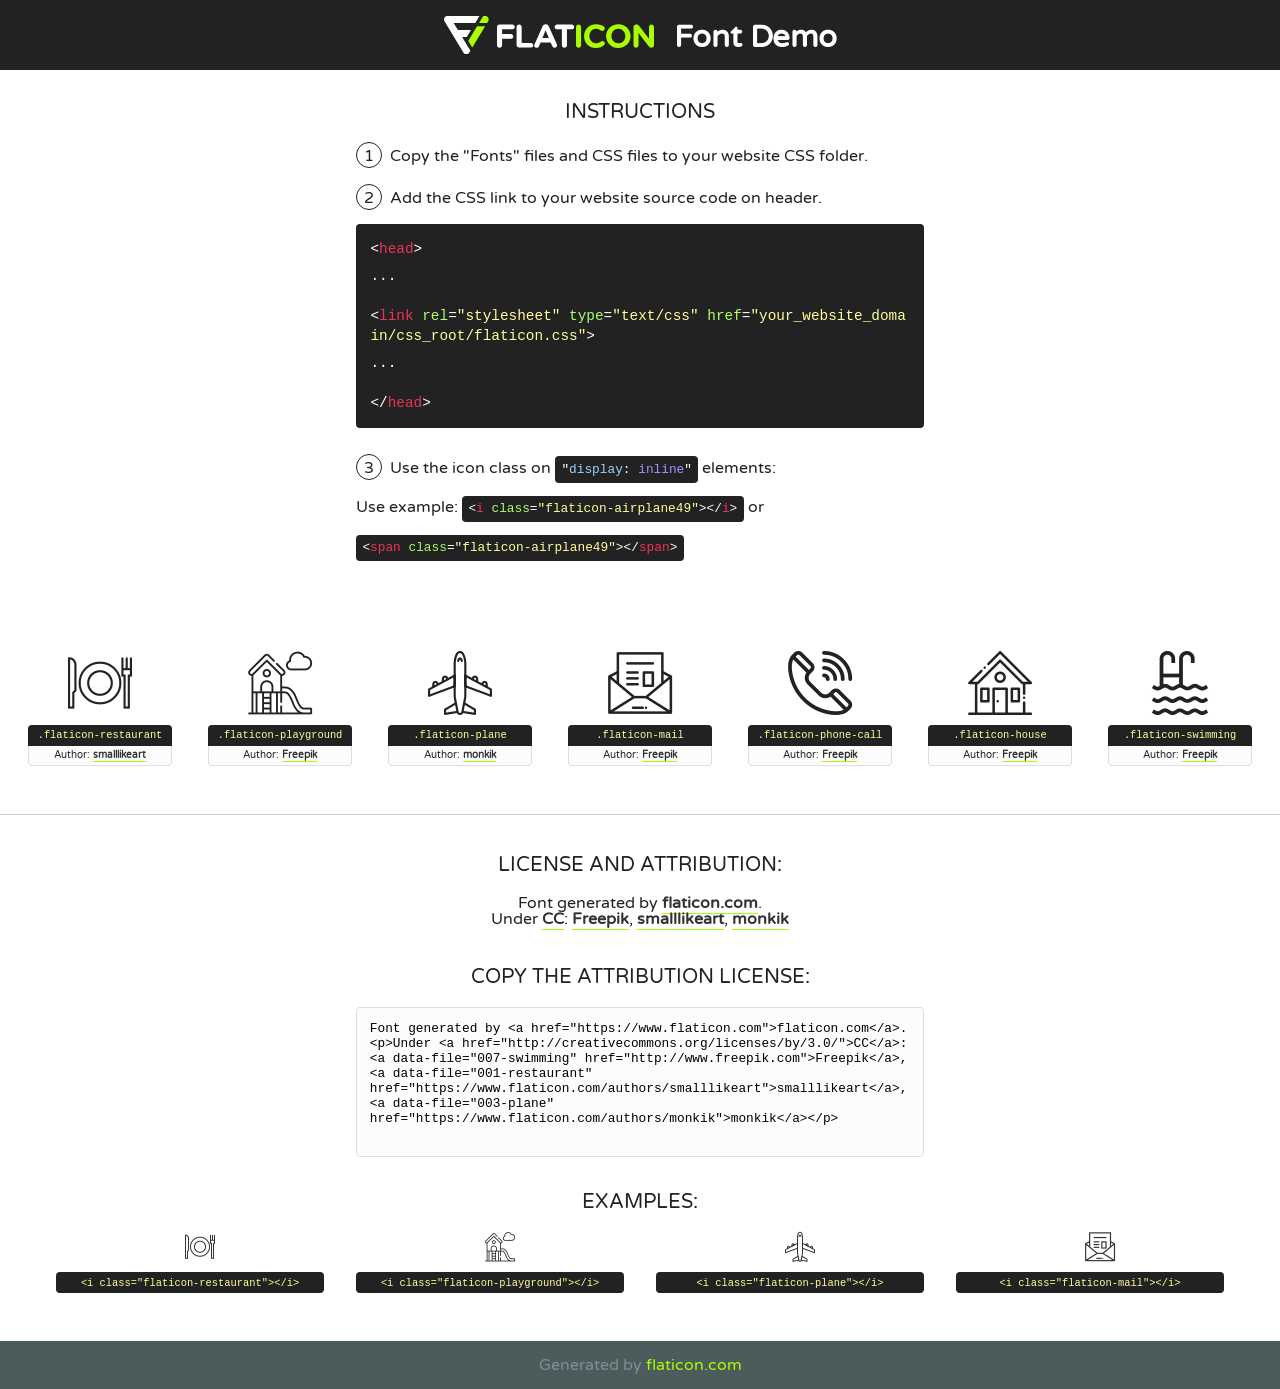
<file: fonts/flaticon/font/flaticon.html>
<!DOCTYPE html>
<!--
  Flaticon icon font: Flaticon
  Creation date: 17/08/2020 06:54
-->
<html>
<!DOCTYPE html>
<html>

<head>
    <title>Flaticon WebFont</title>
    <link href="http://fonts.googleapis.com/css?family=Varela+Round" rel="stylesheet" type="text/css" />
    <link rel="stylesheet" type="text/css" href="flaticon.css">
    <meta charset="UTF-8">
    <style>
    html, body, div, span, applet, object, iframe,
    h1, h2, h3, h4, h5, h6, p, blockquote, pre,
    a, abbr, acronym, address, big, cite, code,
    del, dfn, em, img, ins, kbd, q, s, samp,
    small, strike, strong, sub, sup, tt, var,
    b, u, i, center,
    dl, dt, dd, ol, ul, li,
    fieldset, form, label, legend,
    table, caption, tbody, tfoot, thead, tr, th, td,
    article, aside, canvas, details, embed, 
    figure, figcaption, footer, header, hgroup, 
    menu, nav, output, ruby, section, summary,
    time, mark, audio, video {
        margin: 0;
        padding: 0;
        border: 0;
        font-size: 100%;
        font: inherit;
        vertical-align: baseline;
    }
    /* HTML5 display-role reset for older browsers */
    article, aside, details, figcaption, figure, 
    footer, header, hgroup, menu, nav, section {
        display: block;
    }
    body {
        line-height: 1;
    }
    ol, ul {
        list-style: none;
    }
    blockquote, q {
        quotes: none;
    }
    blockquote:before, blockquote:after,
    q:before, q:after {
        content: '';
        content: none;
    }
    table {
        border-collapse: collapse;
        border-spacing: 0;
    }
    body {
        font-family: 'Varela Round', Helvetica, Arial, sans-serif;
        font-size: 16px;
        color: #222;
    }
    a {
        color: #333;
        border-bottom: 1px solid #a9fd00;
        font-weight: bold;
        text-decoration: none;
    }
    * {
        -moz-box-sizing: border-box;
        -webkit-box-sizing: border-box;
        box-sizing: border-box;
        margin: 0;
        padding: 0;
    }
    [class^="flaticon-"]:before, [class*=" flaticon-"]:before, [class^="flaticon-"]:after, [class*=" flaticon-"]:after {
        font-family: Flaticon;
        font-size: 30px;
        font-style: normal;
        margin-left: 20px;
        color: #333;
    }
    .wrapper {
        max-width: 600px;
        margin: auto;
        padding: 0 1em;
    }
    .title {
        font-size: 1.25em;
        text-align: center;
        margin-bottom: 1em;
        text-transform: uppercase;
    }
    header {
        text-align: center;
        background-color: #222;
        color: #fff;
        padding: 1em;
    }
    header .logo {
        width: 210px;
        height: 38px;
        display: inline-block;
        vertical-align: middle;
        margin-right: 1em;
        border: none;
    }
    header strong {
        font-size: 1.95em;
        font-weight: bold;
        vertical-align: middle;
        margin-top: 5px;
        display: inline-block;
    }
    .demo {
        margin: 2em auto;
        line-height: 1.25em;
    }
    .demo ul li {
        margin-bottom: 1em;
    }
    .demo ul li .num {
        color: #222;
        border-radius: 20px;
        display: inline-block;
        width: 26px;
        padding: 3px;
        height: 26px;
        text-align: center;
        margin-right: 0.5em;
        border: 1px solid #222;
    }
    .demo ul li code {
        background-color: #222;
        border-radius: 4px;
        padding: 0.25em 0.5em;
        display: inline-block;
        color: #fff;
        font-family: Consolas,Monaco,Lucida Console,Liberation Mono,DejaVu Sans Mono,Bitstream Vera Sans Mono,Courier New, monospace;
        font-weight: lighter;
        margin-top: 1em;
        font-size: 0.8em;
        word-break: break-all;
    }
    .demo ul li code.big {
        padding: 1em;
        font-size: 0.9em;
    }
    .demo ul li code .red {
        color: #EF3159;
    }
    .demo ul li code .green {
        color: #ACFF65;
    }
    .demo ul li code .yellow {
        color: #FFFF99;
    }
    .demo ul li code .blue {
        color: #99D3FF;
    }
    .demo ul li code .purple {
        color: #A295FF;
    }
    .demo ul li code .dots {
        margin-top: 0.5em;
        display: block;
    }
    #glyphs {
        border-bottom: 1px solid #ccc;
        padding: 2em 0;
        text-align: center;
    }
    .glyph {
        display: inline-block;
        width: 9em;
        margin: 1em;
        text-align: center;
        vertical-align: top;
        background: #FFF;
    }
    .glyph .glyph-icon {
        padding: 10px;
        display: block;
        font-family:"Flaticon";
        font-size: 64px;
        line-height: 1;
    }
    .glyph .glyph-icon:before {
        font-size: 64px;
        color: #222;
        margin-left: 0;
    }
    .class-name {
        font-size: 0.65em;
        background-color: #222;
        color: #fff;
        border-radius: 4px 4px 0 0;
        padding: 0.5em;
        color: #FFFF99;
        font-family: Consolas,Monaco,Lucida Console,Liberation Mono,DejaVu Sans Mono,Bitstream Vera Sans Mono,Courier New, monospace;
    }
    .author-name {
        font-size: 0.6em;
        background-color: #fcfcfd;
        border: 1px solid #DEDEE4;
        border-top: 0;
        border-radius: 0 0 4px 4px;
        padding: 0.5em;
    }
    .class-name:last-child {
        font-size: 10px;
        color:#888;
    }
    .class-name:last-child a {
        font-size: 10px;
        color:#555;
    }
    .class-name:last-child a:hover {
        color:#a9fd00;
    }
    .glyph > input {
        display: block;
        width: 100px;
        margin: 5px auto;
        text-align: center;
        font-size: 12px;
        cursor: text;
    }
    .glyph > input.icon-input {
        font-family:"Flaticon";
        font-size: 16px;
        margin-bottom: 10px;
    }
    .attribution .title {
        margin-top: 2em;
    }
    .attribution textarea {
        background-color: #fcfcfd;
        padding: 1em;
        border: none;
        box-shadow: none;
        border: 1px solid #DEDEE4;
        border-radius: 4px;
        resize: none;
        width: 100%;
        height: 150px;
        font-size: 0.8em;
        font-family: Consolas,Monaco,Lucida Console,Liberation Mono,DejaVu Sans Mono,Bitstream Vera Sans Mono,Courier New, monospace;
        -webkit-appearance: none;
    }
    .iconsuse {
        margin: 2em auto;
        text-align: center;
        max-width: 1200px;
    }
    .iconsuse:after {
        content: '';
        display: table;
        clear: both;
    }
    .iconsuse .image {
        float: left;
        width: 25%;
        padding: 0 1em;
    }
    .iconsuse .image p {
        margin-bottom: 1em;
    }
    .iconsuse .image span {
        display: block;
        font-size: 0.65em;
        background-color: #222;
        color: #fff;
        border-radius: 4px;
        padding: 0.5em;
        color: #FFFF99;
        margin-top: 1em;
        font-family: Consolas,Monaco,Lucida Console,Liberation Mono,DejaVu Sans Mono,Bitstream Vera Sans Mono,Courier New, monospace;
    }
    #footer {
        text-align: center;
        background-color: #4C5B5C;
        color: #7c9192;
        padding: 1em;
    }
    #footer a {
        border: none;
        color: #a9fd00;
        font-weight: normal;
    }
    @media (max-width: 960px) {
        .iconsuse .image {
            width: 50%;
        }
    }
    @media (max-width: 560px) {
        .iconsuse .image {
            width: 100%;
        }
    }
    </style>
</head>

<body class="characters-off">

    <header>
        <a href="https://www.flaticon.com" target="_blank" class="logo">
            <svg version="1.1" xmlns="http://www.w3.org/2000/svg" xmlns:xlink="http://www.w3.org/1999/xlink" xmlns:a="http://ns.adobe.com/AdobeSVGViewerExtensions/3.0/" viewBox="0 0 560.875 102.036" enable-background="new 0 0 560.875 102.036" xml:space="preserve">
                <defs>
                </defs>
                <g>
                    <g class="letters">
                        <path fill="#ffffff" d="M141.596,29.675c0-3.777,2.985-6.767,6.764-6.767h34.438c3.426,0,6.15,2.728,6.15,6.15
                        c0,3.43-2.724,6.149-6.15,6.149h-27.674v13.091h23.719c3.429,0,6.151,2.724,6.151,6.15c0,3.43-2.723,6.149-6.151,6.149h-23.719
                        v17.574c0,3.773-2.986,6.761-6.764,6.761c-3.779,0-6.764-2.989-6.764-6.761V29.675z"></path>
                        <path fill="#ffffff" d="M193.844,29.149c0-3.781,2.985-6.767,6.764-6.767c3.776,0,6.763,2.985,6.763,6.767v42.957h25.039
                        c3.426,0,6.149,2.726,6.149,6.153c0,3.425-2.723,6.15-6.149,6.15h-31.802c-3.779,0-6.764-2.986-6.764-6.768V29.149z"></path>
                        <path fill="#ffffff" d="M241.891,75.71l21.438-48.407c1.492-3.341,4.215-5.357,7.906-5.357h0.792
                        c3.686,0,6.323,2.017,7.815,5.357l21.439,48.407c0.436,0.967,0.701,1.845,0.701,2.723c0,3.602-2.809,6.501-6.414,6.501
                        c-3.161,0-5.269-1.845-6.499-4.655l-4.132-9.661h-27.059l-4.301,10.102c-1.144,2.631-3.426,4.214-6.237,4.214
                        c-3.517,0-6.24-2.81-6.24-6.325C241.1,77.64,241.451,76.677,241.891,75.71z M279.932,58.666l-8.521-20.297l-8.526,20.297H279.932
                        z"></path>
                        <path fill="#ffffff" d="M314.864,35.387H301.86c-3.429,0-6.239-2.813-6.239-6.238c0-3.429,2.811-6.24,6.239-6.24h39.533
                        c3.426,0,6.237,2.811,6.237,6.24c0,3.425-2.811,6.238-6.237,6.238h-13.001v42.785c0,3.773-2.99,6.761-6.764,6.761
                        c-3.779,0-6.764-2.989-6.764-6.761V35.387z"></path>
                        <path fill="#A9FD00" d="M352.615,29.149c0-3.781,2.985-6.767,6.767-6.767c3.774,0,6.761,2.985,6.761,6.767v49.024
                        c0,3.773-2.987,6.761-6.761,6.761c-3.781,0-6.767-2.989-6.767-6.761V29.149z"></path>
                        <path fill="#A9FD00" d="M374.132,53.836v-0.179c0-17.481,13.178-31.801,32.065-31.801c9.22,0,15.459,2.458,20.557,6.238
                        c1.402,1.054,2.637,2.985,2.637,5.357c0,3.692-2.985,6.59-6.681,6.59c-1.845,0-3.071-0.702-4.044-1.319
                        c-3.776-2.813-7.729-4.393-12.562-4.393c-10.364,0-17.831,8.611-17.831,19.154v0.173c0,10.542,7.291,19.329,17.831,19.329
                        c5.715,0,9.492-1.756,13.359-4.834c1.049-0.874,2.458-1.491,4.039-1.491c3.429,0,6.325,2.813,6.325,6.236
                        c0,2.106-1.056,3.78-2.282,4.834c-5.539,4.834-12.036,7.733-21.878,7.733C387.572,85.464,374.132,71.493,374.132,53.836z"></path>
                        <path fill="#A9FD00" d="M433.009,53.836v-0.179c0-17.481,13.79-31.801,32.766-31.801c18.981,0,32.592,14.143,32.592,31.628v0.173
                        c0,17.483-13.785,31.807-32.769,31.807C446.625,85.464,433.009,71.32,433.009,53.836z M484.224,53.836v-0.179
                        c0-10.539-7.725-19.326-18.626-19.326c-10.893,0-18.449,8.611-18.449,19.154v0.173c0,10.542,7.73,19.329,18.626,19.329
                        C476.676,72.986,484.224,64.378,484.224,53.836z"></path>
                        <path fill="#A9FD00" d="M506.233,29.321c0-3.774,2.99-6.763,6.767-6.763h1.401c3.252,0,5.183,1.583,7.029,3.953l26.093,34.265
                        V29.059c0-3.692,2.99-6.677,6.681-6.677c3.683,0,6.671,2.985,6.671,6.677v48.934c0,3.78-2.987,6.765-6.764,6.765h-0.436
                        c-3.257,0-5.188-1.581-7.034-3.953l-27.056-35.492v32.944c0,3.687-2.985,6.676-6.678,6.676c-3.683,0-6.673-2.989-6.673-6.676
                        V29.321z"></path>
                    </g>
                    <g class="insignia">
                        <path fill="#ffffff" d="M48.372,56.137h12.517l11.156-18.537H37.186L25.688,18.539h57.825L94.668,0H9.271
                        C5.925,0,2.842,1.801,1.198,4.716c-1.644,2.907-1.593,6.482,0.134,9.343l50.38,83.501c1.678,2.781,4.689,4.476,7.938,4.476
                        c3.246,0,6.257-1.695,7.935-4.476l2.898-4.804L48.372,56.137z"></path>
                        <g class="i">
                            <path fill="#A9FD00" d="M93.575,18.539h0.031v0.004l21.652,0.004l2.705-4.488c1.727-2.861,1.778-6.436,0.133-9.343
                            C116.454,1.801,113.371,0,110.026,0h-5.294L93.575,18.539z"></path>
                            <polygon fill="#A9FD00" points="88.291,27.356 64.725,66.486 75.519,84.404 109.942,27.356"></polygon>
                        </g>
                    </g>
                </g>
            </svg>
        </a>
        <strong>Font Demo</strong>
    </header>


    <section class="demo wrapper">

        <p class="title">Instructions</p>

        <ul>
            <li>
                <span class="num">1</span>Copy the "Fonts" files and CSS files to your website CSS folder.
            </li>
            <li>
                <span class="num">2</span>Add the CSS link to your website source code on header.
                <code class="big">
                    &lt;<span class="red">head</span>&gt;
                    <br/><span class="dots">...</span>
                    <br/>&lt;<span class="red">link</span> <span class="green">rel</span>=<span class="yellow">"stylesheet"</span> <span class="green">type</span>=<span class="yellow">"text/css"</span> <span class="green">href</span>=<span class="yellow">"your_website_domain/css_root/flaticon.css"</span>&gt;
                    <br/><span class="dots">...</span>
                    <br/>&lt;/<span class="red">head</span>&gt;
                </code>
            </li>

            <li>
                <p>
                    <span class="num">3</span>Use the icon class on <code>"<span class="blue">display</span>:<span class="purple"> inline</span>"</code> elements:
                    <br />
                    Use example: <code>&lt;<span class="red">i</span> <span class="green">class</span>=<span class="yellow">&quot;flaticon-airplane49&quot;</span>&gt;&lt;/<span class="red">i</span>&gt;</code> or <code>&lt;<span class="red">span</span> <span class="green">class</span>=<span class="yellow">&quot;flaticon-airplane49&quot;</span>&gt;&lt;/<span class="red">span</span>&gt;</code>
            </li>
        </ul>

    </section>




   <section id="glyphs">          
    
      
        <div class="glyph"><div class="glyph-icon flaticon-restaurant"></div>
            <div class="class-name">.flaticon-restaurant</div>
            <div class="author-name">Author: <a data-file="001-restaurant" href="https://www.flaticon.com/authors/smalllikeart">smalllikeart</a> </div> 
        </div>        
        
        <div class="glyph"><div class="glyph-icon flaticon-playground"></div>
            <div class="class-name">.flaticon-playground</div>
            <div class="author-name">Author: <a data-file="002-playground" href="http://www.freepik.com">Freepik</a> </div> 
        </div>        
        
        <div class="glyph"><div class="glyph-icon flaticon-plane"></div>
            <div class="class-name">.flaticon-plane</div>
            <div class="author-name">Author: <a data-file="003-plane" href="https://www.flaticon.com/authors/monkik">monkik</a> </div> 
        </div>        
        
        <div class="glyph"><div class="glyph-icon flaticon-mail"></div>
            <div class="class-name">.flaticon-mail</div>
            <div class="author-name">Author: <a data-file="004-mail" href="http://www.freepik.com">Freepik</a> </div> 
        </div>        
        
        <div class="glyph"><div class="glyph-icon flaticon-phone-call"></div>
            <div class="class-name">.flaticon-phone-call</div>
            <div class="author-name">Author: <a data-file="005-phone-call" href="http://www.freepik.com">Freepik</a> </div> 
        </div>        
        
        <div class="glyph"><div class="glyph-icon flaticon-house"></div>
            <div class="class-name">.flaticon-house</div>
            <div class="author-name">Author: <a data-file="006-house" href="http://www.freepik.com">Freepik</a> </div> 
        </div>        
        
        <div class="glyph"><div class="glyph-icon flaticon-swimming"></div>
            <div class="class-name">.flaticon-swimming</div>
            <div class="author-name">Author: <a data-file="007-swimming" href="http://www.freepik.com">Freepik</a> </div> 
        </div>        
        

    </section>



    <section class="attribution wrapper"   style="text-align:center;">

      <div class="title">License and attribution:</div><div class="attrDiv">Font generated by <a href="https://www.flaticon.com">flaticon.com</a>. <div><p>Under <a href="http://creativecommons.org/licenses/by/3.0/">CC</a>: <a data-file="007-swimming" href="http://www.freepik.com">Freepik</a>, <a data-file="001-restaurant" href="https://www.flaticon.com/authors/smalllikeart">smalllikeart</a>, <a data-file="003-plane" href="https://www.flaticon.com/authors/monkik">monkik</a></p>  </div>
      </div>
      <div class="title">Copy the Attribution License:</div>

    <textarea onclick="this.focus();this.select();">Font generated by &lt;a href=&quot;https://www.flaticon.com&quot;&gt;flaticon.com&lt;/a&gt;. <p>Under <a href="http://creativecommons.org/licenses/by/3.0/">CC</a>: <a data-file="007-swimming" href="http://www.freepik.com">Freepik</a>, <a data-file="001-restaurant" href="https://www.flaticon.com/authors/smalllikeart">smalllikeart</a>, <a data-file="003-plane" href="https://www.flaticon.com/authors/monkik">monkik</a></p>  
     </textarea>

    </section>

    <section class="iconsuse">

          <div class="title">Examples:</div>            
             
            <div class="image">
                <p>
                    <i class="glyph-icon flaticon-restaurant"></i> 
                    <span>&lt;i class=&quot;flaticon-restaurant&quot;&gt;&lt;/i&gt;</span>
                </p>
            </div>
            
            <div class="image">
                <p>
                    <i class="glyph-icon flaticon-playground"></i> 
                    <span>&lt;i class=&quot;flaticon-playground&quot;&gt;&lt;/i&gt;</span>
                </p>
            </div>
            
            <div class="image">
                <p>
                    <i class="glyph-icon flaticon-plane"></i> 
                    <span>&lt;i class=&quot;flaticon-plane&quot;&gt;&lt;/i&gt;</span>
                </p>
            </div>
            
            <div class="image">
                <p>
                    <i class="glyph-icon flaticon-mail"></i> 
                    <span>&lt;i class=&quot;flaticon-mail&quot;&gt;&lt;/i&gt;</span>
                </p>
            </div>
                       
        </div>
                            
    </section>

<div id="footer">
    <div>Generated by <a href="https://www.flaticon.com">flaticon.com</a>
    </div>
</div>



</body>
</html>
</file>
<file: fonts/icomoon/style.css>
@font-face {
  font-family: 'icomoon';
  src:  url('fonts/icomoon.eot?10si43');
  src:  url('fonts/icomoon.eot?10si43#iefix') format('embedded-opentype'),
    url('fonts/icomoon.ttf?10si43') format('truetype'),
    url('fonts/icomoon.woff?10si43') format('woff'),
    url('fonts/icomoon.svg?10si43#icomoon') format('svg');
  font-weight: normal;
  font-style: normal;
}

[class^="icon-"], [class*=" icon-"] {
  /* use !important to prevent issues with browser extensions that change fonts */
  font-family: 'icomoon' !important;
  speak: none;
  font-style: normal;
  font-weight: normal;
  font-variant: normal;
  text-transform: none;
  line-height: 1;

  /* Better Font Rendering =========== */
  -webkit-font-smoothing: antialiased;
  -moz-osx-font-smoothing: grayscale;
}

.icon-asterisk:before {
  content: "\f069";
}
.icon-plus:before {
  content: "\f067";
}
.icon-question:before {
  content: "\f128";
}
.icon-minus:before {
  content: "\f068";
}
.icon-glass:before {
  content: "\f000";
}
.icon-music:before {
  content: "\f001";
}
.icon-search:before {
  content: "\f002";
}
.icon-envelope-o:before {
  content: "\f003";
}
.icon-heart:before {
  content: "\f004";
}
.icon-star:before {
  content: "\f005";
}
.icon-star-o:before {
  content: "\f006";
}
.icon-user:before {
  content: "\f007";
}
.icon-film:before {
  content: "\f008";
}
.icon-th-large:before {
  content: "\f009";
}
.icon-th:before {
  content: "\f00a";
}
.icon-th-list:before {
  content: "\f00b";
}
.icon-check:before {
  content: "\f00c";
}
.icon-close:before {
  content: "\f00d";
}
.icon-remove:before {
  content: "\f00d";
}
.icon-times:before {
  content: "\f00d";
}
.icon-search-plus:before {
  content: "\f00e";
}
.icon-search-minus:before {
  content: "\f010";
}
.icon-power-off:before {
  content: "\f011";
}
.icon-signal:before {
  content: "\f012";
}
.icon-cog:before {
  content: "\f013";
}
.icon-gear:before {
  content: "\f013";
}
.icon-trash-o:before {
  content: "\f014";
}
.icon-home:before {
  content: "\f015";
}
.icon-file-o:before {
  content: "\f016";
}
.icon-clock-o:before {
  content: "\f017";
}
.icon-road:before {
  content: "\f018";
}
.icon-download:before {
  content: "\f019";
}
.icon-arrow-circle-o-down:before {
  content: "\f01a";
}
.icon-arrow-circle-o-up:before {
  content: "\f01b";
}
.icon-inbox:before {
  content: "\f01c";
}
.icon-play-circle-o:before {
  content: "\f01d";
}
.icon-repeat:before {
  content: "\f01e";
}
.icon-rotate-right:before {
  content: "\f01e";
}
.icon-refresh:before {
  content: "\f021";
}
.icon-list-alt:before {
  content: "\f022";
}
.icon-lock:before {
  content: "\f023";
}
.icon-flag:before {
  content: "\f024";
}
.icon-headphones:before {
  content: "\f025";
}
.icon-volume-off:before {
  content: "\f026";
}
.icon-volume-down:before {
  content: "\f027";
}
.icon-volume-up:before {
  content: "\f028";
}
.icon-qrcode:before {
  content: "\f029";
}
.icon-barcode:before {
  content: "\f02a";
}
.icon-tag:before {
  content: "\f02b";
}
.icon-tags:before {
  content: "\f02c";
}
.icon-book:before {
  content: "\f02d";
}
.icon-bookmark:before {
  content: "\f02e";
}
.icon-print:before {
  content: "\f02f";
}
.icon-camera:before {
  content: "\f030";
}
.icon-font:before {
  content: "\f031";
}
.icon-bold:before {
  content: "\f032";
}
.icon-italic:before {
  content: "\f033";
}
.icon-text-height:before {
  content: "\f034";
}
.icon-text-width:before {
  content: "\f035";
}
.icon-align-left:before {
  content: "\f036";
}
.icon-align-center:before {
  content: "\f037";
}
.icon-align-right:before {
  content: "\f038";
}
.icon-align-justify:before {
  content: "\f039";
}
.icon-list:before {
  content: "\f03a";
}
.icon-dedent:before {
  content: "\f03b";
}
.icon-outdent:before {
  content: "\f03b";
}
.icon-indent:before {
  content: "\f03c";
}
.icon-video-camera:before {
  content: "\f03d";
}
.icon-image:before {
  content: "\f03e";
}
.icon-photo:before {
  content: "\f03e";
}
.icon-picture-o:before {
  content: "\f03e";
}
.icon-pencil:before {
  content: "\f040";
}
.icon-map-marker:before {
  content: "\f041";
}
.icon-adjust:before {
  content: "\f042";
}
.icon-tint:before {
  content: "\f043";
}
.icon-edit:before {
  content: "\f044";
}
.icon-pencil-square-o:before {
  content: "\f044";
}
.icon-share-square-o:before {
  content: "\f045";
}
.icon-check-square-o:before {
  content: "\f046";
}
.icon-arrows:before {
  content: "\f047";
}
.icon-step-backward:before {
  content: "\f048";
}
.icon-fast-backward:before {
  content: "\f049";
}
.icon-backward:before {
  content: "\f04a";
}
.icon-play:before {
  content: "\f04b";
}
.icon-pause:before {
  content: "\f04c";
}
.icon-stop:before {
  content: "\f04d";
}
.icon-forward:before {
  content: "\f04e";
}
.icon-fast-forward:before {
  content: "\f050";
}
.icon-step-forward:before {
  content: "\f051";
}
.icon-eject:before {
  content: "\f052";
}
.icon-chevron-left:before {
  content: "\f053";
}
.icon-chevron-right:before {
  content: "\f054";
}
.icon-plus-circle:before {
  content: "\f055";
}
.icon-minus-circle:before {
  content: "\f056";
}
.icon-times-circle:before {
  content: "\f057";
}
.icon-check-circle:before {
  content: "\f058";
}
.icon-question-circle:before {
  content: "\f059";
}
.icon-info-circle:before {
  content: "\f05a";
}
.icon-crosshairs:before {
  content: "\f05b";
}
.icon-times-circle-o:before {
  content: "\f05c";
}
.icon-check-circle-o:before {
  content: "\f05d";
}
.icon-ban:before {
  content: "\f05e";
}
.icon-arrow-left:before {
  content: "\f060";
}
.icon-arrow-right:before {
  content: "\f061";
}
.icon-arrow-up:before {
  content: "\f062";
}
.icon-arrow-down:before {
  content: "\f063";
}
.icon-mail-forward:before {
  content: "\f064";
}
.icon-share:before {
  content: "\f064";
}
.icon-expand:before {
  content: "\f065";
}
.icon-compress:before {
  content: "\f066";
}
.icon-exclamation-circle:before {
  content: "\f06a";
}
.icon-gift:before {
  content: "\f06b";
}
.icon-leaf:before {
  content: "\f06c";
}
.icon-fire:before {
  content: "\f06d";
}
.icon-eye:before {
  content: "\f06e";
}
.icon-eye-slash:before {
  content: "\f070";
}
.icon-exclamation-triangle:before {
  content: "\f071";
}
.icon-warning:before {
  content: "\f071";
}
.icon-plane:before {
  content: "\f072";
}
.icon-calendar:before {
  content: "\f073";
}
.icon-random:before {
  content: "\f074";
}
.icon-comment:before {
  content: "\f075";
}
.icon-magnet:before {
  content: "\f076";
}
.icon-chevron-up:before {
  content: "\f077";
}
.icon-chevron-down:before {
  content: "\f078";
}
.icon-retweet:before {
  content: "\f079";
}
.icon-shopping-cart:before {
  content: "\f07a";
}
.icon-folder:before {
  content: "\f07b";
}
.icon-folder-open:before {
  content: "\f07c";
}
.icon-arrows-v:before {
  content: "\f07d";
}
.icon-arrows-h:before {
  content: "\f07e";
}
.icon-bar-chart:before {
  content: "\f080";
}
.icon-bar-chart-o:before {
  content: "\f080";
}
.icon-twitter-square:before {
  content: "\f081";
}
.icon-facebook-square:before {
  content: "\f082";
}
.icon-camera-retro:before {
  content: "\f083";
}
.icon-key:before {
  content: "\f084";
}
.icon-cogs:before {
  content: "\f085";
}
.icon-gears:before {
  content: "\f085";
}
.icon-comments:before {
  content: "\f086";
}
.icon-thumbs-o-up:before {
  content: "\f087";
}
.icon-thumbs-o-down:before {
  content: "\f088";
}
.icon-star-half:before {
  content: "\f089";
}
.icon-heart-o:before {
  content: "\f08a";
}
.icon-sign-out:before {
  content: "\f08b";
}
.icon-linkedin-square:before {
  content: "\f08c";
}
.icon-thumb-tack:before {
  content: "\f08d";
}
.icon-external-link:before {
  content: "\f08e";
}
.icon-sign-in:before {
  content: "\f090";
}
.icon-trophy:before {
  content: "\f091";
}
.icon-github-square:before {
  content: "\f092";
}
.icon-upload:before {
  content: "\f093";
}
.icon-lemon-o:before {
  content: "\f094";
}
.icon-phone:before {
  content: "\f095";
}
.icon-square-o:before {
  content: "\f096";
}
.icon-bookmark-o:before {
  content: "\f097";
}
.icon-phone-square:before {
  content: "\f098";
}
.icon-twitter:before {
  content: "\f099";
}
.icon-facebook:before {
  content: "\f09a";
}
.icon-facebook-f:before {
  content: "\f09a";
}
.icon-github:before {
  content: "\f09b";
}
.icon-unlock:before {
  content: "\f09c";
}
.icon-credit-card:before {
  content: "\f09d";
}
.icon-feed:before {
  content: "\f09e";
}
.icon-rss:before {
  content: "\f09e";
}
.icon-hdd-o:before {
  content: "\f0a0";
}
.icon-bullhorn:before {
  content: "\f0a1";
}
.icon-bell-o:before {
  content: "\f0a2";
}
.icon-certificate:before {
  content: "\f0a3";
}
.icon-hand-o-right:before {
  content: "\f0a4";
}
.icon-hand-o-left:before {
  content: "\f0a5";
}
.icon-hand-o-up:before {
  content: "\f0a6";
}
.icon-hand-o-down:before {
  content: "\f0a7";
}
.icon-arrow-circle-left:before {
  content: "\f0a8";
}
.icon-arrow-circle-right:before {
  content: "\f0a9";
}
.icon-arrow-circle-up:before {
  content: "\f0aa";
}
.icon-arrow-circle-down:before {
  content: "\f0ab";
}
.icon-globe:before {
  content: "\f0ac";
}
.icon-wrench:before {
  content: "\f0ad";
}
.icon-tasks:before {
  content: "\f0ae";
}
.icon-filter:before {
  content: "\f0b0";
}
.icon-briefcase:before {
  content: "\f0b1";
}
.icon-arrows-alt:before {
  content: "\f0b2";
}
.icon-group:before {
  content: "\f0c0";
}
.icon-users:before {
  content: "\f0c0";
}
.icon-chain:before {
  content: "\f0c1";
}
.icon-link:before {
  content: "\f0c1";
}
.icon-cloud:before {
  content: "\f0c2";
}
.icon-flask:before {
  content: "\f0c3";
}
.icon-cut:before {
  content: "\f0c4";
}
.icon-scissors:before {
  content: "\f0c4";
}
.icon-copy:before {
  content: "\f0c5";
}
.icon-files-o:before {
  content: "\f0c5";
}
.icon-paperclip:before {
  content: "\f0c6";
}
.icon-floppy-o:before {
  content: "\f0c7";
}
.icon-save:before {
  content: "\f0c7";
}
.icon-square:before {
  content: "\f0c8";
}
.icon-bars:before {
  content: "\f0c9";
}
.icon-navicon:before {
  content: "\f0c9";
}
.icon-reorder:before {
  content: "\f0c9";
}
.icon-list-ul:before {
  content: "\f0ca";
}
.icon-list-ol:before {
  content: "\f0cb";
}
.icon-strikethrough:before {
  content: "\f0cc";
}
.icon-underline:before {
  content: "\f0cd";
}
.icon-table:before {
  content: "\f0ce";
}
.icon-magic:before {
  content: "\f0d0";
}
.icon-truck:before {
  content: "\f0d1";
}
.icon-pinterest:before {
  content: "\f0d2";
}
.icon-pinterest-square:before {
  content: "\f0d3";
}
.icon-google-plus-square:before {
  content: "\f0d4";
}
.icon-google-plus:before {
  content: "\f0d5";
}
.icon-money:before {
  content: "\f0d6";
}
.icon-caret-down:before {
  content: "\f0d7";
}
.icon-caret-up:before {
  content: "\f0d8";
}
.icon-caret-left:before {
  content: "\f0d9";
}
.icon-caret-right:before {
  content: "\f0da";
}
.icon-columns:before {
  content: "\f0db";
}
.icon-sort:before {
  content: "\f0dc";
}
.icon-unsorted:before {
  content: "\f0dc";
}
.icon-sort-desc:before {
  content: "\f0dd";
}
.icon-sort-down:before {
  content: "\f0dd";
}
.icon-sort-asc:before {
  content: "\f0de";
}
.icon-sort-up:before {
  content: "\f0de";
}
.icon-envelope:before {
  content: "\f0e0";
}
.icon-linkedin:before {
  content: "\f0e1";
}
.icon-rotate-left:before {
  content: "\f0e2";
}
.icon-undo:before {
  content: "\f0e2";
}
.icon-gavel:before {
  content: "\f0e3";
}
.icon-legal:before {
  content: "\f0e3";
}
.icon-dashboard:before {
  content: "\f0e4";
}
.icon-tachometer:before {
  content: "\f0e4";
}
.icon-comment-o:before {
  content: "\f0e5";
}
.icon-comments-o:before {
  content: "\f0e6";
}
.icon-bolt:before {
  content: "\f0e7";
}
.icon-flash:before {
  content: "\f0e7";
}
.icon-sitemap:before {
  content: "\f0e8";
}
.icon-umbrella:before {
  content: "\f0e9";
}
.icon-clipboard:before {
  content: "\f0ea";
}
.icon-paste:before {
  content: "\f0ea";
}
.icon-lightbulb-o:before {
  content: "\f0eb";
}
.icon-exchange:before {
  content: "\f0ec";
}
.icon-cloud-download:before {
  content: "\f0ed";
}
.icon-cloud-upload:before {
  content: "\f0ee";
}
.icon-user-md:before {
  content: "\f0f0";
}
.icon-stethoscope:before {
  content: "\f0f1";
}
.icon-suitcase:before {
  content: "\f0f2";
}
.icon-bell:before {
  content: "\f0f3";
}
.icon-coffee:before {
  content: "\f0f4";
}
.icon-cutlery:before {
  content: "\f0f5";
}
.icon-file-text-o:before {
  content: "\f0f6";
}
.icon-building-o:before {
  content: "\f0f7";
}
.icon-hospital-o:before {
  content: "\f0f8";
}
.icon-ambulance:before {
  content: "\f0f9";
}
.icon-medkit:before {
  content: "\f0fa";
}
.icon-fighter-jet:before {
  content: "\f0fb";
}
.icon-beer:before {
  content: "\f0fc";
}
.icon-h-square:before {
  content: "\f0fd";
}
.icon-plus-square:before {
  content: "\f0fe";
}
.icon-angle-double-left:before {
  content: "\f100";
}
.icon-angle-double-right:before {
  content: "\f101";
}
.icon-angle-double-up:before {
  content: "\f102";
}
.icon-angle-double-down:before {
  content: "\f103";
}
.icon-angle-left:before {
  content: "\f104";
}
.icon-angle-right:before {
  content: "\f105";
}
.icon-angle-up:before {
  content: "\f106";
}
.icon-angle-down:before {
  content: "\f107";
}
.icon-desktop:before {
  content: "\f108";
}
.icon-laptop:before {
  content: "\f109";
}
.icon-tablet:before {
  content: "\f10a";
}
.icon-mobile:before {
  content: "\f10b";
}
.icon-mobile-phone:before {
  content: "\f10b";
}
.icon-circle-o:before {
  content: "\f10c";
}
.icon-quote-left:before {
  content: "\f10d";
}
.icon-quote-right:before {
  content: "\f10e";
}
.icon-spinner:before {
  content: "\f110";
}
.icon-circle:before {
  content: "\f111";
}
.icon-mail-reply:before {
  content: "\f112";
}
.icon-reply:before {
  content: "\f112";
}
.icon-github-alt:before {
  content: "\f113";
}
.icon-folder-o:before {
  content: "\f114";
}
.icon-folder-open-o:before {
  content: "\f115";
}
.icon-smile-o:before {
  content: "\f118";
}
.icon-frown-o:before {
  content: "\f119";
}
.icon-meh-o:before {
  content: "\f11a";
}
.icon-gamepad:before {
  content: "\f11b";
}
.icon-keyboard-o:before {
  content: "\f11c";
}
.icon-flag-o:before {
  content: "\f11d";
}
.icon-flag-checkered:before {
  content: "\f11e";
}
.icon-terminal:before {
  content: "\f120";
}
.icon-code:before {
  content: "\f121";
}
.icon-mail-reply-all:before {
  content: "\f122";
}
.icon-reply-all:before {
  content: "\f122";
}
.icon-star-half-empty:before {
  content: "\f123";
}
.icon-star-half-full:before {
  content: "\f123";
}
.icon-star-half-o:before {
  content: "\f123";
}
.icon-location-arrow:before {
  content: "\f124";
}
.icon-crop:before {
  content: "\f125";
}
.icon-code-fork:before {
  content: "\f126";
}
.icon-chain-broken:before {
  content: "\f127";
}
.icon-unlink:before {
  content: "\f127";
}
.icon-info:before {
  content: "\f129";
}
.icon-exclamation:before {
  content: "\f12a";
}
.icon-superscript:before {
  content: "\f12b";
}
.icon-subscript:before {
  content: "\f12c";
}
.icon-eraser:before {
  content: "\f12d";
}
.icon-puzzle-piece:before {
  content: "\f12e";
}
.icon-microphone:before {
  content: "\f130";
}
.icon-microphone-slash:before {
  content: "\f131";
}
.icon-shield:before {
  content: "\f132";
}
.icon-calendar-o:before {
  content: "\f133";
}
.icon-fire-extinguisher:before {
  content: "\f134";
}
.icon-rocket:before {
  content: "\f135";
}
.icon-maxcdn:before {
  content: "\f136";
}
.icon-chevron-circle-left:before {
  content: "\f137";
}
.icon-chevron-circle-right:before {
  content: "\f138";
}
.icon-chevron-circle-up:before {
  content: "\f139";
}
.icon-chevron-circle-down:before {
  content: "\f13a";
}
.icon-html5:before {
  content: "\f13b";
}
.icon-css3:before {
  content: "\f13c";
}
.icon-anchor:before {
  content: "\f13d";
}
.icon-unlock-alt:before {
  content: "\f13e";
}
.icon-bullseye:before {
  content: "\f140";
}
.icon-ellipsis-h:before {
  content: "\f141";
}
.icon-ellipsis-v:before {
  content: "\f142";
}
.icon-rss-square:before {
  content: "\f143";
}
.icon-play-circle:before {
  content: "\f144";
}
.icon-ticket:before {
  content: "\f145";
}
.icon-minus-square:before {
  content: "\f146";
}
.icon-minus-square-o:before {
  content: "\f147";
}
.icon-level-up:before {
  content: "\f148";
}
.icon-level-down:before {
  content: "\f149";
}
.icon-check-square:before {
  content: "\f14a";
}
.icon-pencil-square:before {
  content: "\f14b";
}
.icon-external-link-square:before {
  content: "\f14c";
}
.icon-share-square:before {
  content: "\f14d";
}
.icon-compass:before {
  content: "\f14e";
}
.icon-caret-square-o-down:before {
  content: "\f150";
}
.icon-toggle-down:before {
  content: "\f150";
}
.icon-caret-square-o-up:before {
  content: "\f151";
}
.icon-toggle-up:before {
  content: "\f151";
}
.icon-caret-square-o-right:before {
  content: "\f152";
}
.icon-toggle-right:before {
  content: "\f152";
}
.icon-eur:before {
  content: "\f153";
}
.icon-euro:before {
  content: "\f153";
}
.icon-gbp:before {
  content: "\f154";
}
.icon-dollar:before {
  content: "\f155";
}
.icon-usd:before {
  content: "\f155";
}
.icon-inr:before {
  content: "\f156";
}
.icon-rupee:before {
  content: "\f156";
}
.icon-cny:before {
  content: "\f157";
}
.icon-jpy:before {
  content: "\f157";
}
.icon-rmb:before {
  content: "\f157";
}
.icon-yen:before {
  content: "\f157";
}
.icon-rouble:before {
  content: "\f158";
}
.icon-rub:before {
  content: "\f158";
}
.icon-ruble:before {
  content: "\f158";
}
.icon-krw:before {
  content: "\f159";
}
.icon-won:before {
  content: "\f159";
}
.icon-bitcoin:before {
  content: "\f15a";
}
.icon-btc:before {
  content: "\f15a";
}
.icon-file:before {
  content: "\f15b";
}
.icon-file-text:before {
  content: "\f15c";
}
.icon-sort-alpha-asc:before {
  content: "\f15d";
}
.icon-sort-alpha-desc:before {
  content: "\f15e";
}
.icon-sort-amount-asc:before {
  content: "\f160";
}
.icon-sort-amount-desc:before {
  content: "\f161";
}
.icon-sort-numeric-asc:before {
  content: "\f162";
}
.icon-sort-numeric-desc:before {
  content: "\f163";
}
.icon-thumbs-up:before {
  content: "\f164";
}
.icon-thumbs-down:before {
  content: "\f165";
}
.icon-youtube-square:before {
  content: "\f166";
}
.icon-youtube:before {
  content: "\f167";
}
.icon-xing:before {
  content: "\f168";
}
.icon-xing-square:before {
  content: "\f169";
}
.icon-youtube-play:before {
  content: "\f16a";
}
.icon-dropbox:before {
  content: "\f16b";
}
.icon-stack-overflow:before {
  content: "\f16c";
}
.icon-instagram:before {
  content: "\f16d";
}
.icon-flickr:before {
  content: "\f16e";
}
.icon-adn:before {
  content: "\f170";
}
.icon-bitbucket:before {
  content: "\f171";
}
.icon-bitbucket-square:before {
  content: "\f172";
}
.icon-tumblr:before {
  content: "\f173";
}
.icon-tumblr-square:before {
  content: "\f174";
}
.icon-long-arrow-down:before {
  content: "\f175";
}
.icon-long-arrow-up:before {
  content: "\f176";
}
.icon-long-arrow-left:before {
  content: "\f177";
}
.icon-long-arrow-right:before {
  content: "\f178";
}
.icon-apple:before {
  content: "\f179";
}
.icon-windows:before {
  content: "\f17a";
}
.icon-android:before {
  content: "\f17b";
}
.icon-linux:before {
  content: "\f17c";
}
.icon-dribbble:before {
  content: "\f17d";
}
.icon-skype:before {
  content: "\f17e";
}
.icon-foursquare:before {
  content: "\f180";
}
.icon-trello:before {
  content: "\f181";
}
.icon-female:before {
  content: "\f182";
}
.icon-male:before {
  content: "\f183";
}
.icon-gittip:before {
  content: "\f184";
}
.icon-gratipay:before {
  content: "\f184";
}
.icon-sun-o:before {
  content: "\f185";
}
.icon-moon-o:before {
  content: "\f186";
}
.icon-archive:before {
  content: "\f187";
}
.icon-bug:before {
  content: "\f188";
}
.icon-vk:before {
  content: "\f189";
}
.icon-weibo:before {
  content: "\f18a";
}
.icon-renren:before {
  content: "\f18b";
}
.icon-pagelines:before {
  content: "\f18c";
}
.icon-stack-exchange:before {
  content: "\f18d";
}
.icon-arrow-circle-o-right:before {
  content: "\f18e";
}
.icon-arrow-circle-o-left:before {
  content: "\f190";
}
.icon-caret-square-o-left:before {
  content: "\f191";
}
.icon-toggle-left:before {
  content: "\f191";
}
.icon-dot-circle-o:before {
  content: "\f192";
}
.icon-wheelchair:before {
  content: "\f193";
}
.icon-vimeo-square:before {
  content: "\f194";
}
.icon-try:before {
  content: "\f195";
}
.icon-turkish-lira:before {
  content: "\f195";
}
.icon-plus-square-o:before {
  content: "\f196";
}
.icon-space-shuttle:before {
  content: "\f197";
}
.icon-slack:before {
  content: "\f198";
}
.icon-envelope-square:before {
  content: "\f199";
}
.icon-wordpress:before {
  content: "\f19a";
}
.icon-openid:before {
  content: "\f19b";
}
.icon-bank:before {
  content: "\f19c";
}
.icon-institution:before {
  content: "\f19c";
}
.icon-university:before {
  content: "\f19c";
}
.icon-graduation-cap:before {
  content: "\f19d";
}
.icon-mortar-board:before {
  content: "\f19d";
}
.icon-yahoo:before {
  content: "\f19e";
}
.icon-google:before {
  content: "\f1a0";
}
.icon-reddit:before {
  content: "\f1a1";
}
.icon-reddit-square:before {
  content: "\f1a2";
}
.icon-stumbleupon-circle:before {
  content: "\f1a3";
}
.icon-stumbleupon:before {
  content: "\f1a4";
}
.icon-delicious:before {
  content: "\f1a5";
}
.icon-digg:before {
  content: "\f1a6";
}
.icon-pied-piper-pp:before {
  content: "\f1a7";
}
.icon-pied-piper-alt:before {
  content: "\f1a8";
}
.icon-drupal:before {
  content: "\f1a9";
}
.icon-joomla:before {
  content: "\f1aa";
}
.icon-language:before {
  content: "\f1ab";
}
.icon-fax:before {
  content: "\f1ac";
}
.icon-building:before {
  content: "\f1ad";
}
.icon-child:before {
  content: "\f1ae";
}
.icon-paw:before {
  content: "\f1b0";
}
.icon-spoon:before {
  content: "\f1b1";
}
.icon-cube:before {
  content: "\f1b2";
}
.icon-cubes:before {
  content: "\f1b3";
}
.icon-behance:before {
  content: "\f1b4";
}
.icon-behance-square:before {
  content: "\f1b5";
}
.icon-steam:before {
  content: "\f1b6";
}
.icon-steam-square:before {
  content: "\f1b7";
}
.icon-recycle:before {
  content: "\f1b8";
}
.icon-automobile:before {
  content: "\f1b9";
}
.icon-car:before {
  content: "\f1b9";
}
.icon-cab:before {
  content: "\f1ba";
}
.icon-taxi:before {
  content: "\f1ba";
}
.icon-tree:before {
  content: "\f1bb";
}
.icon-spotify:before {
  content: "\f1bc";
}
.icon-deviantart:before {
  content: "\f1bd";
}
.icon-soundcloud:before {
  content: "\f1be";
}
.icon-database:before {
  content: "\f1c0";
}
.icon-file-pdf-o:before {
  content: "\f1c1";
}
.icon-file-word-o:before {
  content: "\f1c2";
}
.icon-file-excel-o:before {
  content: "\f1c3";
}
.icon-file-powerpoint-o:before {
  content: "\f1c4";
}
.icon-file-image-o:before {
  content: "\f1c5";
}
.icon-file-photo-o:before {
  content: "\f1c5";
}
.icon-file-picture-o:before {
  content: "\f1c5";
}
.icon-file-archive-o:before {
  content: "\f1c6";
}
.icon-file-zip-o:before {
  content: "\f1c6";
}
.icon-file-audio-o:before {
  content: "\f1c7";
}
.icon-file-sound-o:before {
  content: "\f1c7";
}
.icon-file-movie-o:before {
  content: "\f1c8";
}
.icon-file-video-o:before {
  content: "\f1c8";
}
.icon-file-code-o:before {
  content: "\f1c9";
}
.icon-vine:before {
  content: "\f1ca";
}
.icon-codepen:before {
  content: "\f1cb";
}
.icon-jsfiddle:before {
  content: "\f1cc";
}
.icon-life-bouy:before {
  content: "\f1cd";
}
.icon-life-buoy:before {
  content: "\f1cd";
}
.icon-life-ring:before {
  content: "\f1cd";
}
.icon-life-saver:before {
  content: "\f1cd";
}
.icon-support:before {
  content: "\f1cd";
}
.icon-circle-o-notch:before {
  content: "\f1ce";
}
.icon-ra:before {
  content: "\f1d0";
}
.icon-rebel:before {
  content: "\f1d0";
}
.icon-resistance:before {
  content: "\f1d0";
}
.icon-empire:before {
  content: "\f1d1";
}
.icon-ge:before {
  content: "\f1d1";
}
.icon-git-square:before {
  content: "\f1d2";
}
.icon-git:before {
  content: "\f1d3";
}
.icon-hacker-news:before {
  content: "\f1d4";
}
.icon-y-combinator-square:before {
  content: "\f1d4";
}
.icon-yc-square:before {
  content: "\f1d4";
}
.icon-tencent-weibo:before {
  content: "\f1d5";
}
.icon-qq:before {
  content: "\f1d6";
}
.icon-wechat:before {
  content: "\f1d7";
}
.icon-weixin:before {
  content: "\f1d7";
}
.icon-paper-plane:before {
  content: "\f1d8";
}
.icon-send:before {
  content: "\f1d8";
}
.icon-paper-plane-o:before {
  content: "\f1d9";
}
.icon-send-o:before {
  content: "\f1d9";
}
.icon-history:before {
  content: "\f1da";
}
.icon-circle-thin:before {
  content: "\f1db";
}
.icon-header:before {
  content: "\f1dc";
}
.icon-paragraph:before {
  content: "\f1dd";
}
.icon-sliders:before {
  content: "\f1de";
}
.icon-share-alt:before {
  content: "\f1e0";
}
.icon-share-alt-square:before {
  content: "\f1e1";
}
.icon-bomb:before {
  content: "\f1e2";
}
.icon-futbol-o:before {
  content: "\f1e3";
}
.icon-soccer-ball-o:before {
  content: "\f1e3";
}
.icon-tty:before {
  content: "\f1e4";
}
.icon-binoculars:before {
  content: "\f1e5";
}
.icon-plug:before {
  content: "\f1e6";
}
.icon-slideshare:before {
  content: "\f1e7";
}
.icon-twitch:before {
  content: "\f1e8";
}
.icon-yelp:before {
  content: "\f1e9";
}
.icon-newspaper-o:before {
  content: "\f1ea";
}
.icon-wifi:before {
  content: "\f1eb";
}
.icon-calculator:before {
  content: "\f1ec";
}
.icon-paypal:before {
  content: "\f1ed";
}
.icon-google-wallet:before {
  content: "\f1ee";
}
.icon-cc-visa:before {
  content: "\f1f0";
}
.icon-cc-mastercard:before {
  content: "\f1f1";
}
.icon-cc-discover:before {
  content: "\f1f2";
}
.icon-cc-amex:before {
  content: "\f1f3";
}
.icon-cc-paypal:before {
  content: "\f1f4";
}
.icon-cc-stripe:before {
  content: "\f1f5";
}
.icon-bell-slash:before {
  content: "\f1f6";
}
.icon-bell-slash-o:before {
  content: "\f1f7";
}
.icon-trash:before {
  content: "\f1f8";
}
.icon-copyright:before {
  content: "\f1f9";
}
.icon-at:before {
  content: "\f1fa";
}
.icon-eyedropper:before {
  content: "\f1fb";
}
.icon-paint-brush:before {
  content: "\f1fc";
}
.icon-birthday-cake:before {
  content: "\f1fd";
}
.icon-area-chart:before {
  content: "\f1fe";
}
.icon-pie-chart:before {
  content: "\f200";
}
.icon-line-chart:before {
  content: "\f201";
}
.icon-lastfm:before {
  content: "\f202";
}
.icon-lastfm-square:before {
  content: "\f203";
}
.icon-toggle-off:before {
  content: "\f204";
}
.icon-toggle-on:before {
  content: "\f205";
}
.icon-bicycle:before {
  content: "\f206";
}
.icon-bus:before {
  content: "\f207";
}
.icon-ioxhost:before {
  content: "\f208";
}
.icon-angellist:before {
  content: "\f209";
}
.icon-cc:before {
  content: "\f20a";
}
.icon-ils:before {
  content: "\f20b";
}
.icon-shekel:before {
  content: "\f20b";
}
.icon-sheqel:before {
  content: "\f20b";
}
.icon-meanpath:before {
  content: "\f20c";
}
.icon-buysellads:before {
  content: "\f20d";
}
.icon-connectdevelop:before {
  content: "\f20e";
}
.icon-dashcube:before {
  content: "\f210";
}
.icon-forumbee:before {
  content: "\f211";
}
.icon-leanpub:before {
  content: "\f212";
}
.icon-sellsy:before {
  content: "\f213";
}
.icon-shirtsinbulk:before {
  content: "\f214";
}
.icon-simplybuilt:before {
  content: "\f215";
}
.icon-skyatlas:before {
  content: "\f216";
}
.icon-cart-plus:before {
  content: "\f217";
}
.icon-cart-arrow-down:before {
  content: "\f218";
}
.icon-diamond:before {
  content: "\f219";
}
.icon-ship:before {
  content: "\f21a";
}
.icon-user-secret:before {
  content: "\f21b";
}
.icon-motorcycle:before {
  content: "\f21c";
}
.icon-street-view:before {
  content: "\f21d";
}
.icon-heartbeat:before {
  content: "\f21e";
}
.icon-venus:before {
  content: "\f221";
}
.icon-mars:before {
  content: "\f222";
}
.icon-mercury:before {
  content: "\f223";
}
.icon-intersex:before {
  content: "\f224";
}
.icon-transgender:before {
  content: "\f224";
}
.icon-transgender-alt:before {
  content: "\f225";
}
.icon-venus-double:before {
  content: "\f226";
}
.icon-mars-double:before {
  content: "\f227";
}
.icon-venus-mars:before {
  content: "\f228";
}
.icon-mars-stroke:before {
  content: "\f229";
}
.icon-mars-stroke-v:before {
  content: "\f22a";
}
.icon-mars-stroke-h:before {
  content: "\f22b";
}
.icon-neuter:before {
  content: "\f22c";
}
.icon-genderless:before {
  content: "\f22d";
}
.icon-facebook-official:before {
  content: "\f230";
}
.icon-pinterest-p:before {
  content: "\f231";
}
.icon-whatsapp:before {
  content: "\f232";
}
.icon-server:before {
  content: "\f233";
}
.icon-user-plus:before {
  content: "\f234";
}
.icon-user-times:before {
  content: "\f235";
}
.icon-bed:before {
  content: "\f236";
}
.icon-hotel:before {
  content: "\f236";
}
.icon-viacoin:before {
  content: "\f237";
}
.icon-train:before {
  content: "\f238";
}
.icon-subway:before {
  content: "\f239";
}
.icon-medium:before {
  content: "\f23a";
}
.icon-y-combinator:before {
  content: "\f23b";
}
.icon-yc:before {
  content: "\f23b";
}
.icon-optin-monster:before {
  content: "\f23c";
}
.icon-opencart:before {
  content: "\f23d";
}
.icon-expeditedssl:before {
  content: "\f23e";
}
.icon-battery:before {
  content: "\f240";
}
.icon-battery-4:before {
  content: "\f240";
}
.icon-battery-full:before {
  content: "\f240";
}
.icon-battery-3:before {
  content: "\f241";
}
.icon-battery-three-quarters:before {
  content: "\f241";
}
.icon-battery-2:before {
  content: "\f242";
}
.icon-battery-half:before {
  content: "\f242";
}
.icon-battery-1:before {
  content: "\f243";
}
.icon-battery-quarter:before {
  content: "\f243";
}
.icon-battery-0:before {
  content: "\f244";
}
.icon-battery-empty:before {
  content: "\f244";
}
.icon-mouse-pointer:before {
  content: "\f245";
}
.icon-i-cursor:before {
  content: "\f246";
}
.icon-object-group:before {
  content: "\f247";
}
.icon-object-ungroup:before {
  content: "\f248";
}
.icon-sticky-note:before {
  content: "\f249";
}
.icon-sticky-note-o:before {
  content: "\f24a";
}
.icon-cc-jcb:before {
  content: "\f24b";
}
.icon-cc-diners-club:before {
  content: "\f24c";
}
.icon-clone:before {
  content: "\f24d";
}
.icon-balance-scale:before {
  content: "\f24e";
}
.icon-hourglass-o:before {
  content: "\f250";
}
.icon-hourglass-1:before {
  content: "\f251";
}
.icon-hourglass-start:before {
  content: "\f251";
}
.icon-hourglass-2:before {
  content: "\f252";
}
.icon-hourglass-half:before {
  content: "\f252";
}
.icon-hourglass-3:before {
  content: "\f253";
}
.icon-hourglass-end:before {
  content: "\f253";
}
.icon-hourglass:before {
  content: "\f254";
}
.icon-hand-grab-o:before {
  content: "\f255";
}
.icon-hand-rock-o:before {
  content: "\f255";
}
.icon-hand-paper-o:before {
  content: "\f256";
}
.icon-hand-stop-o:before {
  content: "\f256";
}
.icon-hand-scissors-o:before {
  content: "\f257";
}
.icon-hand-lizard-o:before {
  content: "\f258";
}
.icon-hand-spock-o:before {
  content: "\f259";
}
.icon-hand-pointer-o:before {
  content: "\f25a";
}
.icon-hand-peace-o:before {
  content: "\f25b";
}
.icon-trademark:before {
  content: "\f25c";
}
.icon-registered:before {
  content: "\f25d";
}
.icon-creative-commons:before {
  content: "\f25e";
}
.icon-gg:before {
  content: "\f260";
}
.icon-gg-circle:before {
  content: "\f261";
}
.icon-tripadvisor:before {
  content: "\f262";
}
.icon-odnoklassniki:before {
  content: "\f263";
}
.icon-odnoklassniki-square:before {
  content: "\f264";
}
.icon-get-pocket:before {
  content: "\f265";
}
.icon-wikipedia-w:before {
  content: "\f266";
}
.icon-safari:before {
  content: "\f267";
}
.icon-chrome:before {
  content: "\f268";
}
.icon-firefox:before {
  content: "\f269";
}
.icon-opera:before {
  content: "\f26a";
}
.icon-internet-explorer:before {
  content: "\f26b";
}
.icon-television:before {
  content: "\f26c";
}
.icon-tv:before {
  content: "\f26c";
}
.icon-contao:before {
  content: "\f26d";
}
.icon-500px:before {
  content: "\f26e";
}
.icon-amazon:before {
  content: "\f270";
}
.icon-calendar-plus-o:before {
  content: "\f271";
}
.icon-calendar-minus-o:before {
  content: "\f272";
}
.icon-calendar-times-o:before {
  content: "\f273";
}
.icon-calendar-check-o:before {
  content: "\f274";
}
.icon-industry:before {
  content: "\f275";
}
.icon-map-pin:before {
  content: "\f276";
}
.icon-map-signs:before {
  content: "\f277";
}
.icon-map-o:before {
  content: "\f278";
}
.icon-map:before {
  content: "\f279";
}
.icon-commenting:before {
  content: "\f27a";
}
.icon-commenting-o:before {
  content: "\f27b";
}
.icon-houzz:before {
  content: "\f27c";
}
.icon-vimeo:before {
  content: "\f27d";
}
.icon-black-tie:before {
  content: "\f27e";
}
.icon-fonticons:before {
  content: "\f280";
}
.icon-reddit-alien:before {
  content: "\f281";
}
.icon-edge:before {
  content: "\f282";
}
.icon-credit-card-alt:before {
  content: "\f283";
}
.icon-codiepie:before {
  content: "\f284";
}
.icon-modx:before {
  content: "\f285";
}
.icon-fort-awesome:before {
  content: "\f286";
}
.icon-usb:before {
  content: "\f287";
}
.icon-product-hunt:before {
  content: "\f288";
}
.icon-mixcloud:before {
  content: "\f289";
}
.icon-scribd:before {
  content: "\f28a";
}
.icon-pause-circle:before {
  content: "\f28b";
}
.icon-pause-circle-o:before {
  content: "\f28c";
}
.icon-stop-circle:before {
  content: "\f28d";
}
.icon-stop-circle-o:before {
  content: "\f28e";
}
.icon-shopping-bag:before {
  content: "\f290";
}
.icon-shopping-basket:before {
  content: "\f291";
}
.icon-hashtag:before {
  content: "\f292";
}
.icon-bluetooth:before {
  content: "\f293";
}
.icon-bluetooth-b:before {
  content: "\f294";
}
.icon-percent:before {
  content: "\f295";
}
.icon-gitlab:before {
  content: "\f296";
}
.icon-wpbeginner:before {
  content: "\f297";
}
.icon-wpforms:before {
  content: "\f298";
}
.icon-envira:before {
  content: "\f299";
}
.icon-universal-access:before {
  content: "\f29a";
}
.icon-wheelchair-alt:before {
  content: "\f29b";
}
.icon-question-circle-o:before {
  content: "\f29c";
}
.icon-blind:before {
  content: "\f29d";
}
.icon-audio-description:before {
  content: "\f29e";
}
.icon-volume-control-phone:before {
  content: "\f2a0";
}
.icon-braille:before {
  content: "\f2a1";
}
.icon-assistive-listening-systems:before {
  content: "\f2a2";
}
.icon-american-sign-language-interpreting:before {
  content: "\f2a3";
}
.icon-asl-interpreting:before {
  content: "\f2a3";
}
.icon-deaf:before {
  content: "\f2a4";
}
.icon-deafness:before {
  content: "\f2a4";
}
.icon-hard-of-hearing:before {
  content: "\f2a4";
}
.icon-glide:before {
  content: "\f2a5";
}
.icon-glide-g:before {
  content: "\f2a6";
}
.icon-sign-language:before {
  content: "\f2a7";
}
.icon-signing:before {
  content: "\f2a7";
}
.icon-low-vision:before {
  content: "\f2a8";
}
.icon-viadeo:before {
  content: "\f2a9";
}
.icon-viadeo-square:before {
  content: "\f2aa";
}
.icon-snapchat:before {
  content: "\f2ab";
}
.icon-snapchat-ghost:before {
  content: "\f2ac";
}
.icon-snapchat-square:before {
  content: "\f2ad";
}
.icon-pied-piper:before {
  content: "\f2ae";
}
.icon-first-order:before {
  content: "\f2b0";
}
.icon-yoast:before {
  content: "\f2b1";
}
.icon-themeisle:before {
  content: "\f2b2";
}
.icon-google-plus-circle:before {
  content: "\f2b3";
}
.icon-google-plus-official:before {
  content: "\f2b3";
}
.icon-fa:before {
  content: "\f2b4";
}
.icon-font-awesome:before {
  content: "\f2b4";
}
.icon-handshake-o:before {
  content: "\f2b5";
}
.icon-envelope-open:before {
  content: "\f2b6";
}
.icon-envelope-open-o:before {
  content: "\f2b7";
}
.icon-linode:before {
  content: "\f2b8";
}
.icon-address-book:before {
  content: "\f2b9";
}
.icon-address-book-o:before {
  content: "\f2ba";
}
.icon-address-card:before {
  content: "\f2bb";
}
.icon-vcard:before {
  content: "\f2bb";
}
.icon-address-card-o:before {
  content: "\f2bc";
}
.icon-vcard-o:before {
  content: "\f2bc";
}
.icon-user-circle:before {
  content: "\f2bd";
}
.icon-user-circle-o:before {
  content: "\f2be";
}
.icon-user-o:before {
  content: "\f2c0";
}
.icon-id-badge:before {
  content: "\f2c1";
}
.icon-drivers-license:before {
  content: "\f2c2";
}
.icon-id-card:before {
  content: "\f2c2";
}
.icon-drivers-license-o:before {
  content: "\f2c3";
}
.icon-id-card-o:before {
  content: "\f2c3";
}
.icon-quora:before {
  content: "\f2c4";
}
.icon-free-code-camp:before {
  content: "\f2c5";
}
.icon-telegram:before {
  content: "\f2c6";
}
.icon-thermometer:before {
  content: "\f2c7";
}
.icon-thermometer-4:before {
  content: "\f2c7";
}
.icon-thermometer-full:before {
  content: "\f2c7";
}
.icon-thermometer-3:before {
  content: "\f2c8";
}
.icon-thermometer-three-quarters:before {
  content: "\f2c8";
}
.icon-thermometer-2:before {
  content: "\f2c9";
}
.icon-thermometer-half:before {
  content: "\f2c9";
}
.icon-thermometer-1:before {
  content: "\f2ca";
}
.icon-thermometer-quarter:before {
  content: "\f2ca";
}
.icon-thermometer-0:before {
  content: "\f2cb";
}
.icon-thermometer-empty:before {
  content: "\f2cb";
}
.icon-shower:before {
  content: "\f2cc";
}
.icon-bath:before {
  content: "\f2cd";
}
.icon-bathtub:before {
  content: "\f2cd";
}
.icon-s15:before {
  content: "\f2cd";
}
.icon-podcast:before {
  content: "\f2ce";
}
.icon-window-maximize:before {
  content: "\f2d0";
}
.icon-window-minimize:before {
  content: "\f2d1";
}
.icon-window-restore:before {
  content: "\f2d2";
}
.icon-times-rectangle:before {
  content: "\f2d3";
}
.icon-window-close:before {
  content: "\f2d3";
}
.icon-times-rectangle-o:before {
  content: "\f2d4";
}
.icon-window-close-o:before {
  content: "\f2d4";
}
.icon-bandcamp:before {
  content: "\f2d5";
}
.icon-grav:before {
  content: "\f2d6";
}
.icon-etsy:before {
  content: "\f2d7";
}
.icon-imdb:before {
  content: "\f2d8";
}
.icon-ravelry:before {
  content: "\f2d9";
}
.icon-eercast:before {
  content: "\f2da";
}
.icon-microchip:before {
  content: "\f2db";
}
.icon-snowflake-o:before {
  content: "\f2dc";
}
.icon-superpowers:before {
  content: "\f2dd";
}
.icon-wpexplorer:before {
  content: "\f2de";
}
.icon-meetup:before {
  content: "\f2e0";
}
.icon-3d_rotation:before {
  content: "\e84d";
}
.icon-ac_unit:before {
  content: "\eb3b";
}
.icon-alarm:before {
  content: "\e855";
}
.icon-access_alarms:before {
  content: "\e191";
}
.icon-schedule:before {
  content: "\e8b5";
}
.icon-accessibility:before {
  content: "\e84e";
}
.icon-accessible:before {
  content: "\e914";
}
.icon-account_balance:before {
  content: "\e84f";
}
.icon-account_balance_wallet:before {
  content: "\e850";
}
.icon-account_box:before {
  content: "\e851";
}
.icon-account_circle:before {
  content: "\e853";
}
.icon-adb:before {
  content: "\e60e";
}
.icon-add:before {
  content: "\e145";
}
.icon-add_a_photo:before {
  content: "\e439";
}
.icon-alarm_add:before {
  content: "\e856";
}
.icon-add_alert:before {
  content: "\e003";
}
.icon-add_box:before {
  content: "\e146";
}
.icon-add_circle:before {
  content: "\e147";
}
.icon-control_point:before {
  content: "\e3ba";
}
.icon-add_location:before {
  content: "\e567";
}
.icon-add_shopping_cart:before {
  content: "\e854";
}
.icon-queue:before {
  content: "\e03c";
}
.icon-add_to_queue:before {
  content: "\e05c";
}
.icon-adjust2:before {
  content: "\e39e";
}
.icon-airline_seat_flat:before {
  content: "\e630";
}
.icon-airline_seat_flat_angled:before {
  content: "\e631";
}
.icon-airline_seat_individual_suite:before {
  content: "\e632";
}
.icon-airline_seat_legroom_extra:before {
  content: "\e633";
}
.icon-airline_seat_legroom_normal:before {
  content: "\e634";
}
.icon-airline_seat_legroom_reduced:before {
  content: "\e635";
}
.icon-airline_seat_recline_extra:before {
  content: "\e636";
}
.icon-airline_seat_recline_normal:before {
  content: "\e637";
}
.icon-flight:before {
  content: "\e539";
}
.icon-airplanemode_inactive:before {
  content: "\e194";
}
.icon-airplay:before {
  content: "\e055";
}
.icon-airport_shuttle:before {
  content: "\eb3c";
}
.icon-alarm_off:before {
  content: "\e857";
}
.icon-alarm_on:before {
  content: "\e858";
}
.icon-album:before {
  content: "\e019";
}
.icon-all_inclusive:before {
  content: "\eb3d";
}
.icon-all_out:before {
  content: "\e90b";
}
.icon-android2:before {
  content: "\e859";
}
.icon-announcement:before {
  content: "\e85a";
}
.icon-apps:before {
  content: "\e5c3";
}
.icon-archive2:before {
  content: "\e149";
}
.icon-arrow_back:before {
  content: "\e5c4";
}
.icon-arrow_downward:before {
  content: "\e5db";
}
.icon-arrow_drop_down:before {
  content: "\e5c5";
}
.icon-arrow_drop_down_circle:before {
  content: "\e5c6";
}
.icon-arrow_drop_up:before {
  content: "\e5c7";
}
.icon-arrow_forward:before {
  content: "\e5c8";
}
.icon-arrow_upward:before {
  content: "\e5d8";
}
.icon-art_track:before {
  content: "\e060";
}
.icon-aspect_ratio:before {
  content: "\e85b";
}
.icon-poll:before {
  content: "\e801";
}
.icon-assignment:before {
  content: "\e85d";
}
.icon-assignment_ind:before {
  content: "\e85e";
}
.icon-assignment_late:before {
  content: "\e85f";
}
.icon-assignment_return:before {
  content: "\e860";
}
.icon-assignment_returned:before {
  content: "\e861";
}
.icon-assignment_turned_in:before {
  content: "\e862";
}
.icon-assistant:before {
  content: "\e39f";
}
.icon-flag2:before {
  content: "\e153";
}
.icon-attach_file:before {
  content: "\e226";
}
.icon-attach_money:before {
  content: "\e227";
}
.icon-attachment:before {
  content: "\e2bc";
}
.icon-audiotrack:before {
  content: "\e3a1";
}
.icon-autorenew:before {
  content: "\e863";
}
.icon-av_timer:before {
  content: "\e01b";
}
.icon-backspace:before {
  content: "\e14a";
}
.icon-cloud_upload:before {
  content: "\e2c3";
}
.icon-battery_alert:before {
  content: "\e19c";
}
.icon-battery_charging_full:before {
  content: "\e1a3";
}
.icon-battery_std:before {
  content: "\e1a5";
}
.icon-battery_unknown:before {
  content: "\e1a6";
}
.icon-beach_access:before {
  content: "\eb3e";
}
.icon-beenhere:before {
  content: "\e52d";
}
.icon-block:before {
  content: "\e14b";
}
.icon-bluetooth2:before {
  content: "\e1a7";
}
.icon-bluetooth_searching:before {
  content: "\e1aa";
}
.icon-bluetooth_connected:before {
  content: "\e1a8";
}
.icon-bluetooth_disabled:before {
  content: "\e1a9";
}
.icon-blur_circular:before {
  content: "\e3a2";
}
.icon-blur_linear:before {
  content: "\e3a3";
}
.icon-blur_off:before {
  content: "\e3a4";
}
.icon-blur_on:before {
  content: "\e3a5";
}
.icon-class:before {
  content: "\e86e";
}
.icon-turned_in:before {
  content: "\e8e6";
}
.icon-turned_in_not:before {
  content: "\e8e7";
}
.icon-border_all:before {
  content: "\e228";
}
.icon-border_bottom:before {
  content: "\e229";
}
.icon-border_clear:before {
  content: "\e22a";
}
.icon-border_color:before {
  content: "\e22b";
}
.icon-border_horizontal:before {
  content: "\e22c";
}
.icon-border_inner:before {
  content: "\e22d";
}
.icon-border_left:before {
  content: "\e22e";
}
.icon-border_outer:before {
  content: "\e22f";
}
.icon-border_right:before {
  content: "\e230";
}
.icon-border_style:before {
  content: "\e231";
}
.icon-border_top:before {
  content: "\e232";
}
.icon-border_vertical:before {
  content: "\e233";
}
.icon-branding_watermark:before {
  content: "\e06b";
}
.icon-brightness_1:before {
  content: "\e3a6";
}
.icon-brightness_2:before {
  content: "\e3a7";
}
.icon-brightness_3:before {
  content: "\e3a8";
}
.icon-brightness_4:before {
  content: "\e3a9";
}
.icon-brightness_low:before {
  content: "\e1ad";
}
.icon-brightness_medium:before {
  content: "\e1ae";
}
.icon-brightness_high:before {
  content: "\e1ac";
}
.icon-brightness_auto:before {
  content: "\e1ab";
}
.icon-broken_image:before {
  content: "\e3ad";
}
.icon-brush:before {
  content: "\e3ae";
}
.icon-bubble_chart:before {
  content: "\e6dd";
}
.icon-bug_report:before {
  content: "\e868";
}
.icon-build:before {
  content: "\e869";
}
.icon-burst_mode:before {
  content: "\e43c";
}
.icon-domain:before {
  content: "\e7ee";
}
.icon-business_center:before {
  content: "\eb3f";
}
.icon-cached:before {
  content: "\e86a";
}
.icon-cake:before {
  content: "\e7e9";
}
.icon-phone2:before {
  content: "\e0cd";
}
.icon-call_end:before {
  content: "\e0b1";
}
.icon-call_made:before {
  content: "\e0b2";
}
.icon-merge_type:before {
  content: "\e252";
}
.icon-call_missed:before {
  content: "\e0b4";
}
.icon-call_missed_outgoing:before {
  content: "\e0e4";
}
.icon-call_received:before {
  content: "\e0b5";
}
.icon-call_split:before {
  content: "\e0b6";
}
.icon-call_to_action:before {
  content: "\e06c";
}
.icon-camera2:before {
  content: "\e3af";
}
.icon-photo_camera:before {
  content: "\e412";
}
.icon-camera_enhance:before {
  content: "\e8fc";
}
.icon-camera_front:before {
  content: "\e3b1";
}
.icon-camera_rear:before {
  content: "\e3b2";
}
.icon-camera_roll:before {
  content: "\e3b3";
}
.icon-cancel:before {
  content: "\e5c9";
}
.icon-redeem:before {
  content: "\e8b1";
}
.icon-card_membership:before {
  content: "\e8f7";
}
.icon-card_travel:before {
  content: "\e8f8";
}
.icon-casino:before {
  content: "\eb40";
}
.icon-cast:before {
  content: "\e307";
}
.icon-cast_connected:before {
  content: "\e308";
}
.icon-center_focus_strong:before {
  content: "\e3b4";
}
.icon-center_focus_weak:before {
  content: "\e3b5";
}
.icon-change_history:before {
  content: "\e86b";
}
.icon-chat:before {
  content: "\e0b7";
}
.icon-chat_bubble:before {
  content: "\e0ca";
}
.icon-chat_bubble_outline:before {
  content: "\e0cb";
}
.icon-check2:before {
  content: "\e5ca";
}
.icon-check_box:before {
  content: "\e834";
}
.icon-check_box_outline_blank:before {
  content: "\e835";
}
.icon-check_circle:before {
  content: "\e86c";
}
.icon-navigate_before:before {
  content: "\e408";
}
.icon-navigate_next:before {
  content: "\e409";
}
.icon-child_care:before {
  content: "\eb41";
}
.icon-child_friendly:before {
  content: "\eb42";
}
.icon-chrome_reader_mode:before {
  content: "\e86d";
}
.icon-close2:before {
  content: "\e5cd";
}
.icon-clear_all:before {
  content: "\e0b8";
}
.icon-closed_caption:before {
  content: "\e01c";
}
.icon-wb_cloudy:before {
  content: "\e42d";
}
.icon-cloud_circle:before {
  content: "\e2be";
}
.icon-cloud_done:before {
  content: "\e2bf";
}
.icon-cloud_download:before {
  content: "\e2c0";
}
.icon-cloud_off:before {
  content: "\e2c1";
}
.icon-cloud_queue:before {
  content: "\e2c2";
}
.icon-code2:before {
  content: "\e86f";
}
.icon-photo_library:before {
  content: "\e413";
}
.icon-collections_bookmark:before {
  content: "\e431";
}
.icon-palette:before {
  content: "\e40a";
}
.icon-colorize:before {
  content: "\e3b8";
}
.icon-comment2:before {
  content: "\e0b9";
}
.icon-compare:before {
  content: "\e3b9";
}
.icon-compare_arrows:before {
  content: "\e915";
}
.icon-laptop2:before {
  content: "\e31e";
}
.icon-confirmation_number:before {
  content: "\e638";
}
.icon-contact_mail:before {
  content: "\e0d0";
}
.icon-contact_phone:before {
  content: "\e0cf";
}
.icon-contacts:before {
  content: "\e0ba";
}
.icon-content_copy:before {
  content: "\e14d";
}
.icon-content_cut:before {
  content: "\e14e";
}
.icon-content_paste:before {
  content: "\e14f";
}
.icon-control_point_duplicate:before {
  content: "\e3bb";
}
.icon-copyright2:before {
  content: "\e90c";
}
.icon-mode_edit:before {
  content: "\e254";
}
.icon-create_new_folder:before {
  content: "\e2cc";
}
.icon-payment:before {
  content: "\e8a1";
}
.icon-crop2:before {
  content: "\e3be";
}
.icon-crop_16_9:before {
  content: "\e3bc";
}
.icon-crop_3_2:before {
  content: "\e3bd";
}
.icon-crop_landscape:before {
  content: "\e3c3";
}
.icon-crop_7_5:before {
  content: "\e3c0";
}
.icon-crop_din:before {
  content: "\e3c1";
}
.icon-crop_free:before {
  content: "\e3c2";
}
.icon-crop_original:before {
  content: "\e3c4";
}
.icon-crop_portrait:before {
  content: "\e3c5";
}
.icon-crop_rotate:before {
  content: "\e437";
}
.icon-crop_square:before {
  content: "\e3c6";
}
.icon-dashboard2:before {
  content: "\e871";
}
.icon-data_usage:before {
  content: "\e1af";
}
.icon-date_range:before {
  content: "\e916";
}
.icon-dehaze:before {
  content: "\e3c7";
}
.icon-delete:before {
  content: "\e872";
}
.icon-delete_forever:before {
  content: "\e92b";
}
.icon-delete_sweep:before {
  content: "\e16c";
}
.icon-description:before {
  content: "\e873";
}
.icon-desktop_mac:before {
  content: "\e30b";
}
.icon-desktop_windows:before {
  content: "\e30c";
}
.icon-details:before {
  content: "\e3c8";
}
.icon-developer_board:before {
  content: "\e30d";
}
.icon-developer_mode:before {
  content: "\e1b0";
}
.icon-device_hub:before {
  content: "\e335";
}
.icon-phonelink:before {
  content: "\e326";
}
.icon-devices_other:before {
  content: "\e337";
}
.icon-dialer_sip:before {
  content: "\e0bb";
}
.icon-dialpad:before {
  content: "\e0bc";
}
.icon-directions:before {
  content: "\e52e";
}
.icon-directions_bike:before {
  content: "\e52f";
}
.icon-directions_boat:before {
  content: "\e532";
}
.icon-directions_bus:before {
  content: "\e530";
}
.icon-directions_car:before {
  content: "\e531";
}
.icon-directions_railway:before {
  content: "\e534";
}
.icon-directions_run:before {
  content: "\e566";
}
.icon-directions_transit:before {
  content: "\e535";
}
.icon-directions_walk:before {
  content: "\e536";
}
.icon-disc_full:before {
  content: "\e610";
}
.icon-dns:before {
  content: "\e875";
}
.icon-not_interested:before {
  content: "\e033";
}
.icon-do_not_disturb_alt:before {
  content: "\e611";
}
.icon-do_not_disturb_off:before {
  content: "\e643";
}
.icon-remove_circle:before {
  content: "\e15c";
}
.icon-dock:before {
  content: "\e30e";
}
.icon-done:before {
  content: "\e876";
}
.icon-done_all:before {
  content: "\e877";
}
.icon-donut_large:before {
  content: "\e917";
}
.icon-donut_small:before {
  content: "\e918";
}
.icon-drafts:before {
  content: "\e151";
}
.icon-drag_handle:before {
  content: "\e25d";
}
.icon-time_to_leave:before {
  content: "\e62c";
}
.icon-dvr:before {
  content: "\e1b2";
}
.icon-edit_location:before {
  content: "\e568";
}
.icon-eject2:before {
  content: "\e8fb";
}
.icon-markunread:before {
  content: "\e159";
}
.icon-enhanced_encryption:before {
  content: "\e63f";
}
.icon-equalizer:before {
  content: "\e01d";
}
.icon-error:before {
  content: "\e000";
}
.icon-error_outline:before {
  content: "\e001";
}
.icon-euro_symbol:before {
  content: "\e926";
}
.icon-ev_station:before {
  content: "\e56d";
}
.icon-insert_invitation:before {
  content: "\e24f";
}
.icon-event_available:before {
  content: "\e614";
}
.icon-event_busy:before {
  content: "\e615";
}
.icon-event_note:before {
  content: "\e616";
}
.icon-event_seat:before {
  content: "\e903";
}
.icon-exit_to_app:before {
  content: "\e879";
}
.icon-expand_less:before {
  content: "\e5ce";
}
.icon-expand_more:before {
  content: "\e5cf";
}
.icon-explicit:before {
  content: "\e01e";
}
.icon-explore:before {
  content: "\e87a";
}
.icon-exposure:before {
  content: "\e3ca";
}
.icon-exposure_neg_1:before {
  content: "\e3cb";
}
.icon-exposure_neg_2:before {
  content: "\e3cc";
}
.icon-exposure_plus_1:before {
  content: "\e3cd";
}
.icon-exposure_plus_2:before {
  content: "\e3ce";
}
.icon-exposure_zero:before {
  content: "\e3cf";
}
.icon-extension:before {
  content: "\e87b";
}
.icon-face:before {
  content: "\e87c";
}
.icon-fast_forward:before {
  content: "\e01f";
}
.icon-fast_rewind:before {
  content: "\e020";
}
.icon-favorite:before {
  content: "\e87d";
}
.icon-favorite_border:before {
  content: "\e87e";
}
.icon-featured_play_list:before {
  content: "\e06d";
}
.icon-featured_video:before {
  content: "\e06e";
}
.icon-sms_failed:before {
  content: "\e626";
}
.icon-fiber_dvr:before {
  content: "\e05d";
}
.icon-fiber_manual_record:before {
  content: "\e061";
}
.icon-fiber_new:before {
  content: "\e05e";
}
.icon-fiber_pin:before {
  content: "\e06a";
}
.icon-fiber_smart_record:before {
  content: "\e062";
}
.icon-get_app:before {
  content: "\e884";
}
.icon-file_upload:before {
  content: "\e2c6";
}
.icon-filter2:before {
  content: "\e3d3";
}
.icon-filter_1:before {
  content: "\e3d0";
}
.icon-filter_2:before {
  content: "\e3d1";
}
.icon-filter_3:before {
  content: "\e3d2";
}
.icon-filter_4:before {
  content: "\e3d4";
}
.icon-filter_5:before {
  content: "\e3d5";
}
.icon-filter_6:before {
  content: "\e3d6";
}
.icon-filter_7:before {
  content: "\e3d7";
}
.icon-filter_8:before {
  content: "\e3d8";
}
.icon-filter_9:before {
  content: "\e3d9";
}
.icon-filter_9_plus:before {
  content: "\e3da";
}
.icon-filter_b_and_w:before {
  content: "\e3db";
}
.icon-filter_center_focus:before {
  content: "\e3dc";
}
.icon-filter_drama:before {
  content: "\e3dd";
}
.icon-filter_frames:before {
  content: "\e3de";
}
.icon-terrain:before {
  content: "\e564";
}
.icon-filter_list:before {
  content: "\e152";
}
.icon-filter_none:before {
  content: "\e3e0";
}
.icon-filter_tilt_shift:before {
  content: "\e3e2";
}
.icon-filter_vintage:before {
  content: "\e3e3";
}
.icon-find_in_page:before {
  content: "\e880";
}
.icon-find_replace:before {
  content: "\e881";
}
.icon-fingerprint:before {
  content: "\e90d";
}
.icon-first_page:before {
  content: "\e5dc";
}
.icon-fitness_center:before {
  content: "\eb43";
}
.icon-flare:before {
  content: "\e3e4";
}
.icon-flash_auto:before {
  content: "\e3e5";
}
.icon-flash_off:before {
  content: "\e3e6";
}
.icon-flash_on:before {
  content: "\e3e7";
}
.icon-flight_land:before {
  content: "\e904";
}
.icon-flight_takeoff:before {
  content: "\e905";
}
.icon-flip:before {
  content: "\e3e8";
}
.icon-flip_to_back:before {
  content: "\e882";
}
.icon-flip_to_front:before {
  content: "\e883";
}
.icon-folder2:before {
  content: "\e2c7";
}
.icon-folder_open:before {
  content: "\e2c8";
}
.icon-folder_shared:before {
  content: "\e2c9";
}
.icon-folder_special:before {
  content: "\e617";
}
.icon-font_download:before {
  content: "\e167";
}
.icon-format_align_center:before {
  content: "\e234";
}
.icon-format_align_justify:before {
  content: "\e235";
}
.icon-format_align_left:before {
  content: "\e236";
}
.icon-format_align_right:before {
  content: "\e237";
}
.icon-format_bold:before {
  content: "\e238";
}
.icon-format_clear:before {
  content: "\e239";
}
.icon-format_color_fill:before {
  content: "\e23a";
}
.icon-format_color_reset:before {
  content: "\e23b";
}
.icon-format_color_text:before {
  content: "\e23c";
}
.icon-format_indent_decrease:before {
  content: "\e23d";
}
.icon-format_indent_increase:before {
  content: "\e23e";
}
.icon-format_italic:before {
  content: "\e23f";
}
.icon-format_line_spacing:before {
  content: "\e240";
}
.icon-format_list_bulleted:before {
  content: "\e241";
}
.icon-format_list_numbered:before {
  content: "\e242";
}
.icon-format_paint:before {
  content: "\e243";
}
.icon-format_quote:before {
  content: "\e244";
}
.icon-format_shapes:before {
  content: "\e25e";
}
.icon-format_size:before {
  content: "\e245";
}
.icon-format_strikethrough:before {
  content: "\e246";
}
.icon-format_textdirection_l_to_r:before {
  content: "\e247";
}
.icon-format_textdirection_r_to_l:before {
  content: "\e248";
}
.icon-format_underlined:before {
  content: "\e249";
}
.icon-question_answer:before {
  content: "\e8af";
}
.icon-forward2:before {
  content: "\e154";
}
.icon-forward_10:before {
  content: "\e056";
}
.icon-forward_30:before {
  content: "\e057";
}
.icon-forward_5:before {
  content: "\e058";
}
.icon-free_breakfast:before {
  content: "\eb44";
}
.icon-fullscreen:before {
  content: "\e5d0";
}
.icon-fullscreen_exit:before {
  content: "\e5d1";
}
.icon-functions:before {
  content: "\e24a";
}
.icon-g_translate:before {
  content: "\e927";
}
.icon-games:before {
  content: "\e021";
}
.icon-gavel2:before {
  content: "\e90e";
}
.icon-gesture:before {
  content: "\e155";
}
.icon-gif:before {
  content: "\e908";
}
.icon-goat:before {
  content: "\e900";
}
.icon-golf_course:before {
  content: "\eb45";
}
.icon-my_location:before {
  content: "\e55c";
}
.icon-location_searching:before {
  content: "\e1b7";
}
.icon-location_disabled:before {
  content: "\e1b6";
}
.icon-star2:before {
  content: "\e838";
}
.icon-gradient:before {
  content: "\e3e9";
}
.icon-grain:before {
  content: "\e3ea";
}
.icon-graphic_eq:before {
  content: "\e1b8";
}
.icon-grid_off:before {
  content: "\e3eb";
}
.icon-grid_on:before {
  content: "\e3ec";
}
.icon-people:before {
  content: "\e7fb";
}
.icon-group_add:before {
  content: "\e7f0";
}
.icon-group_work:before {
  content: "\e886";
}
.icon-hd:before {
  content: "\e052";
}
.icon-hdr_off:before {
  content: "\e3ed";
}
.icon-hdr_on:before {
  content: "\e3ee";
}
.icon-hdr_strong:before {
  content: "\e3f1";
}
.icon-hdr_weak:before {
  content: "\e3f2";
}
.icon-headset:before {
  content: "\e310";
}
.icon-headset_mic:before {
  content: "\e311";
}
.icon-healing:before {
  content: "\e3f3";
}
.icon-hearing:before {
  content: "\e023";
}
.icon-help:before {
  content: "\e887";
}
.icon-help_outline:before {
  content: "\e8fd";
}
.icon-high_quality:before {
  content: "\e024";
}
.icon-highlight:before {
  content: "\e25f";
}
.icon-highlight_off:before {
  content: "\e888";
}
.icon-restore:before {
  content: "\e8b3";
}
.icon-home2:before {
  content: "\e88a";
}
.icon-hot_tub:before {
  content: "\eb46";
}
.icon-local_hotel:before {
  content: "\e549";
}
.icon-hourglass_empty:before {
  content: "\e88b";
}
.icon-hourglass_full:before {
  content: "\e88c";
}
.icon-http:before {
  content: "\e902";
}
.icon-lock2:before {
  content: "\e897";
}
.icon-photo2:before {
  content: "\e410";
}
.icon-image_aspect_ratio:before {
  content: "\e3f5";
}
.icon-import_contacts:before {
  content: "\e0e0";
}
.icon-import_export:before {
  content: "\e0c3";
}
.icon-important_devices:before {
  content: "\e912";
}
.icon-inbox2:before {
  content: "\e156";
}
.icon-indeterminate_check_box:before {
  content: "\e909";
}
.icon-info2:before {
  content: "\e88e";
}
.icon-info_outline:before {
  content: "\e88f";
}
.icon-input:before {
  content: "\e890";
}
.icon-insert_comment:before {
  content: "\e24c";
}
.icon-insert_drive_file:before {
  content: "\e24d";
}
.icon-tag_faces:before {
  content: "\e420";
}
.icon-link2:before {
  content: "\e157";
}
.icon-invert_colors:before {
  content: "\e891";
}
.icon-invert_colors_off:before {
  content: "\e0c4";
}
.icon-iso:before {
  content: "\e3f6";
}
.icon-keyboard:before {
  content: "\e312";
}
.icon-keyboard_arrow_down:before {
  content: "\e313";
}
.icon-keyboard_arrow_left:before {
  content: "\e314";
}
.icon-keyboard_arrow_right:before {
  content: "\e315";
}
.icon-keyboard_arrow_up:before {
  content: "\e316";
}
.icon-keyboard_backspace:before {
  content: "\e317";
}
.icon-keyboard_capslock:before {
  content: "\e318";
}
.icon-keyboard_hide:before {
  content: "\e31a";
}
.icon-keyboard_return:before {
  content: "\e31b";
}
.icon-keyboard_tab:before {
  content: "\e31c";
}
.icon-keyboard_voice:before {
  content: "\e31d";
}
.icon-kitchen:before {
  content: "\eb47";
}
.icon-label:before {
  content: "\e892";
}
.icon-label_outline:before {
  content: "\e893";
}
.icon-language2:before {
  content: "\e894";
}
.icon-laptop_chromebook:before {
  content: "\e31f";
}
.icon-laptop_mac:before {
  content: "\e320";
}
.icon-laptop_windows:before {
  content: "\e321";
}
.icon-last_page:before {
  content: "\e5dd";
}
.icon-open_in_new:before {
  content: "\e89e";
}
.icon-layers:before {
  content: "\e53b";
}
.icon-layers_clear:before {
  content: "\e53c";
}
.icon-leak_add:before {
  content: "\e3f8";
}
.icon-leak_remove:before {
  content: "\e3f9";
}
.icon-lens:before {
  content: "\e3fa";
}
.icon-library_books:before {
  content: "\e02f";
}
.icon-library_music:before {
  content: "\e030";
}
.icon-lightbulb_outline:before {
  content: "\e90f";
}
.icon-line_style:before {
  content: "\e919";
}
.icon-line_weight:before {
  content: "\e91a";
}
.icon-linear_scale:before {
  content: "\e260";
}
.icon-linked_camera:before {
  content: "\e438";
}
.icon-list2:before {
  content: "\e896";
}
.icon-live_help:before {
  content: "\e0c6";
}
.icon-live_tv:before {
  content: "\e639";
}
.icon-local_play:before {
  content: "\e553";
}
.icon-local_airport:before {
  content: "\e53d";
}
.icon-local_atm:before {
  content: "\e53e";
}
.icon-local_bar:before {
  content: "\e540";
}
.icon-local_cafe:before {
  content: "\e541";
}
.icon-local_car_wash:before {
  content: "\e542";
}
.icon-local_convenience_store:before {
  content: "\e543";
}
.icon-restaurant_menu:before {
  content: "\e561";
}
.icon-local_drink:before {
  content: "\e544";
}
.icon-local_florist:before {
  content: "\e545";
}
.icon-local_gas_station:before {
  content: "\e546";
}
.icon-shopping_cart:before {
  content: "\e8cc";
}
.icon-local_hospital:before {
  content: "\e548";
}
.icon-local_laundry_service:before {
  content: "\e54a";
}
.icon-local_library:before {
  content: "\e54b";
}
.icon-local_mall:before {
  content: "\e54c";
}
.icon-theaters:before {
  content: "\e8da";
}
.icon-local_offer:before {
  content: "\e54e";
}
.icon-local_parking:before {
  content: "\e54f";
}
.icon-local_pharmacy:before {
  content: "\e550";
}
.icon-local_pizza:before {
  content: "\e552";
}
.icon-print2:before {
  content: "\e8ad";
}
.icon-local_shipping:before {
  content: "\e558";
}
.icon-local_taxi:before {
  content: "\e559";
}
.icon-location_city:before {
  content: "\e7f1";
}
.icon-location_off:before {
  content: "\e0c7";
}
.icon-room:before {
  content: "\e8b4";
}
.icon-lock_open:before {
  content: "\e898";
}
.icon-lock_outline:before {
  content: "\e899";
}
.icon-looks:before {
  content: "\e3fc";
}
.icon-looks_3:before {
  content: "\e3fb";
}
.icon-looks_4:before {
  content: "\e3fd";
}
.icon-looks_5:before {
  content: "\e3fe";
}
.icon-looks_6:before {
  content: "\e3ff";
}
.icon-looks_one:before {
  content: "\e400";
}
.icon-looks_two:before {
  content: "\e401";
}
.icon-sync:before {
  content: "\e627";
}
.icon-loupe:before {
  content: "\e402";
}
.icon-low_priority:before {
  content: "\e16d";
}
.icon-loyalty:before {
  content: "\e89a";
}
.icon-mail_outline:before {
  content: "\e0e1";
}
.icon-map2:before {
  content: "\e55b";
}
.icon-markunread_mailbox:before {
  content: "\e89b";
}
.icon-memory:before {
  content: "\e322";
}
.icon-menu:before {
  content: "\e5d2";
}
.icon-message:before {
  content: "\e0c9";
}
.icon-mic:before {
  content: "\e029";
}
.icon-mic_none:before {
  content: "\e02a";
}
.icon-mic_off:before {
  content: "\e02b";
}
.icon-mms:before {
  content: "\e618";
}
.icon-mode_comment:before {
  content: "\e253";
}
.icon-monetization_on:before {
  content: "\e263";
}
.icon-money_off:before {
  content: "\e25c";
}
.icon-monochrome_photos:before {
  content: "\e403";
}
.icon-mood_bad:before {
  content: "\e7f3";
}
.icon-more:before {
  content: "\e619";
}
.icon-more_horiz:before {
  content: "\e5d3";
}
.icon-more_vert:before {
  content: "\e5d4";
}
.icon-motorcycle2:before {
  content: "\e91b";
}
.icon-mouse:before {
  content: "\e323";
}
.icon-move_to_inbox:before {
  content: "\e168";
}
.icon-movie_creation:before {
  content: "\e404";
}
.icon-movie_filter:before {
  content: "\e43a";
}
.icon-multiline_chart:before {
  content: "\e6df";
}
.icon-music_note:before {
  content: "\e405";
}
.icon-music_video:before {
  content: "\e063";
}
.icon-nature:before {
  content: "\e406";
}
.icon-nature_people:before {
  content: "\e407";
}
.icon-navigation:before {
  content: "\e55d";
}
.icon-near_me:before {
  content: "\e569";
}
.icon-network_cell:before {
  content: "\e1b9";
}
.icon-network_check:before {
  content: "\e640";
}
.icon-network_locked:before {
  content: "\e61a";
}
.icon-network_wifi:before {
  content: "\e1ba";
}
.icon-new_releases:before {
  content: "\e031";
}
.icon-next_week:before {
  content: "\e16a";
}
.icon-nfc:before {
  content: "\e1bb";
}
.icon-no_encryption:before {
  content: "\e641";
}
.icon-signal_cellular_no_sim:before {
  content: "\e1ce";
}
.icon-note:before {
  content: "\e06f";
}
.icon-note_add:before {
  content: "\e89c";
}
.icon-notifications:before {
  content: "\e7f4";
}
.icon-notifications_active:before {
  content: "\e7f7";
}
.icon-notifications_none:before {
  content: "\e7f5";
}
.icon-notifications_off:before {
  content: "\e7f6";
}
.icon-notifications_paused:before {
  content: "\e7f8";
}
.icon-offline_pin:before {
  content: "\e90a";
}
.icon-ondemand_video:before {
  content: "\e63a";
}
.icon-opacity:before {
  content: "\e91c";
}
.icon-open_in_browser:before {
  content: "\e89d";
}
.icon-open_with:before {
  content: "\e89f";
}
.icon-pages:before {
  content: "\e7f9";
}
.icon-pageview:before {
  content: "\e8a0";
}
.icon-pan_tool:before {
  content: "\e925";
}
.icon-panorama:before {
  content: "\e40b";
}
.icon-radio_button_unchecked:before {
  content: "\e836";
}
.icon-panorama_horizontal:before {
  content: "\e40d";
}
.icon-panorama_vertical:before {
  content: "\e40e";
}
.icon-panorama_wide_angle:before {
  content: "\e40f";
}
.icon-party_mode:before {
  content: "\e7fa";
}
.icon-pause2:before {
  content: "\e034";
}
.icon-pause_circle_filled:before {
  content: "\e035";
}
.icon-pause_circle_outline:before {
  content: "\e036";
}
.icon-people_outline:before {
  content: "\e7fc";
}
.icon-perm_camera_mic:before {
  content: "\e8a2";
}
.icon-perm_contact_calendar:before {
  content: "\e8a3";
}
.icon-perm_data_setting:before {
  content: "\e8a4";
}
.icon-perm_device_information:before {
  content: "\e8a5";
}
.icon-person_outline:before {
  content: "\e7ff";
}
.icon-perm_media:before {
  content: "\e8a7";
}
.icon-perm_phone_msg:before {
  content: "\e8a8";
}
.icon-perm_scan_wifi:before {
  content: "\e8a9";
}
.icon-person:before {
  content: "\e7fd";
}
.icon-person_add:before {
  content: "\e7fe";
}
.icon-person_pin:before {
  content: "\e55a";
}
.icon-person_pin_circle:before {
  content: "\e56a";
}
.icon-personal_video:before {
  content: "\e63b";
}
.icon-pets:before {
  content: "\e91d";
}
.icon-phone_android:before {
  content: "\e324";
}
.icon-phone_bluetooth_speaker:before {
  content: "\e61b";
}
.icon-phone_forwarded:before {
  content: "\e61c";
}
.icon-phone_in_talk:before {
  content: "\e61d";
}
.icon-phone_iphone:before {
  content: "\e325";
}
.icon-phone_locked:before {
  content: "\e61e";
}
.icon-phone_missed:before {
  content: "\e61f";
}
.icon-phone_paused:before {
  content: "\e620";
}
.icon-phonelink_erase:before {
  content: "\e0db";
}
.icon-phonelink_lock:before {
  content: "\e0dc";
}
.icon-phonelink_off:before {
  content: "\e327";
}
.icon-phonelink_ring:before {
  content: "\e0dd";
}
.icon-phonelink_setup:before {
  content: "\e0de";
}
.icon-photo_album:before {
  content: "\e411";
}
.icon-photo_filter:before {
  content: "\e43b";
}
.icon-photo_size_select_actual:before {
  content: "\e432";
}
.icon-photo_size_select_large:before {
  content: "\e433";
}
.icon-photo_size_select_small:before {
  content: "\e434";
}
.icon-picture_as_pdf:before {
  content: "\e415";
}
.icon-picture_in_picture:before {
  content: "\e8aa";
}
.icon-picture_in_picture_alt:before {
  content: "\e911";
}
.icon-pie_chart:before {
  content: "\e6c4";
}
.icon-pie_chart_outlined:before {
  content: "\e6c5";
}
.icon-pin_drop:before {
  content: "\e55e";
}
.icon-play_arrow:before {
  content: "\e037";
}
.icon-play_circle_filled:before {
  content: "\e038";
}
.icon-play_circle_outline:before {
  content: "\e039";
}
.icon-play_for_work:before {
  content: "\e906";
}
.icon-playlist_add:before {
  content: "\e03b";
}
.icon-playlist_add_check:before {
  content: "\e065";
}
.icon-playlist_play:before {
  content: "\e05f";
}
.icon-plus_one:before {
  content: "\e800";
}
.icon-polymer:before {
  content: "\e8ab";
}
.icon-pool:before {
  content: "\eb48";
}
.icon-portable_wifi_off:before {
  content: "\e0ce";
}
.icon-portrait:before {
  content: "\e416";
}
.icon-power:before {
  content: "\e63c";
}
.icon-power_input:before {
  content: "\e336";
}
.icon-power_settings_new:before {
  content: "\e8ac";
}
.icon-pregnant_woman:before {
  content: "\e91e";
}
.icon-present_to_all:before {
  content: "\e0df";
}
.icon-priority_high:before {
  content: "\e645";
}
.icon-public:before {
  content: "\e80b";
}
.icon-publish:before {
  content: "\e255";
}
.icon-queue_music:before {
  content: "\e03d";
}
.icon-queue_play_next:before {
  content: "\e066";
}
.icon-radio:before {
  content: "\e03e";
}
.icon-radio_button_checked:before {
  content: "\e837";
}
.icon-rate_review:before {
  content: "\e560";
}
.icon-receipt:before {
  content: "\e8b0";
}
.icon-recent_actors:before {
  content: "\e03f";
}
.icon-record_voice_over:before {
  content: "\e91f";
}
.icon-redo:before {
  content: "\e15a";
}
.icon-refresh2:before {
  content: "\e5d5";
}
.icon-remove2:before {
  content: "\e15b";
}
.icon-remove_circle_outline:before {
  content: "\e15d";
}
.icon-remove_from_queue:before {
  content: "\e067";
}
.icon-visibility:before {
  content: "\e8f4";
}
.icon-remove_shopping_cart:before {
  content: "\e928";
}
.icon-reorder2:before {
  content: "\e8fe";
}
.icon-repeat2:before {
  content: "\e040";
}
.icon-repeat_one:before {
  content: "\e041";
}
.icon-replay:before {
  content: "\e042";
}
.icon-replay_10:before {
  content: "\e059";
}
.icon-replay_30:before {
  content: "\e05a";
}
.icon-replay_5:before {
  content: "\e05b";
}
.icon-reply2:before {
  content: "\e15e";
}
.icon-reply_all:before {
  content: "\e15f";
}
.icon-report:before {
  content: "\e160";
}
.icon-warning2:before {
  content: "\e002";
}
.icon-restaurant:before {
  content: "\e56c";
}
.icon-restore_page:before {
  content: "\e929";
}
.icon-ring_volume:before {
  content: "\e0d1";
}
.icon-room_service:before {
  content: "\eb49";
}
.icon-rotate_90_degrees_ccw:before {
  content: "\e418";
}
.icon-rotate_left:before {
  content: "\e419";
}
.icon-rotate_right:before {
  content: "\e41a";
}
.icon-rounded_corner:before {
  content: "\e920";
}
.icon-router:before {
  content: "\e328";
}
.icon-rowing:before {
  content: "\e921";
}
.icon-rss_feed:before {
  content: "\e0e5";
}
.icon-rv_hookup:before {
  content: "\e642";
}
.icon-satellite:before {
  content: "\e562";
}
.icon-save2:before {
  content: "\e161";
}
.icon-scanner:before {
  content: "\e329";
}
.icon-school:before {
  content: "\e80c";
}
.icon-screen_lock_landscape:before {
  content: "\e1be";
}
.icon-screen_lock_portrait:before {
  content: "\e1bf";
}
.icon-screen_lock_rotation:before {
  content: "\e1c0";
}
.icon-screen_rotation:before {
  content: "\e1c1";
}
.icon-screen_share:before {
  content: "\e0e2";
}
.icon-sd_storage:before {
  content: "\e1c2";
}
.icon-search2:before {
  content: "\e8b6";
}
.icon-security:before {
  content: "\e32a";
}
.icon-select_all:before {
  content: "\e162";
}
.icon-send2:before {
  content: "\e163";
}
.icon-sentiment_dissatisfied:before {
  content: "\e811";
}
.icon-sentiment_neutral:before {
  content: "\e812";
}
.icon-sentiment_satisfied:before {
  content: "\e813";
}
.icon-sentiment_very_dissatisfied:before {
  content: "\e814";
}
.icon-sentiment_very_satisfied:before {
  content: "\e815";
}
.icon-settings:before {
  content: "\e8b8";
}
.icon-settings_applications:before {
  content: "\e8b9";
}
.icon-settings_backup_restore:before {
  content: "\e8ba";
}
.icon-settings_bluetooth:before {
  content: "\e8bb";
}
.icon-settings_brightness:before {
  content: "\e8bd";
}
.icon-settings_cell:before {
  content: "\e8bc";
}
.icon-settings_ethernet:before {
  content: "\e8be";
}
.icon-settings_input_antenna:before {
  content: "\e8bf";
}
.icon-settings_input_composite:before {
  content: "\e8c1";
}
.icon-settings_input_hdmi:before {
  content: "\e8c2";
}
.icon-settings_input_svideo:before {
  content: "\e8c3";
}
.icon-settings_overscan:before {
  content: "\e8c4";
}
.icon-settings_phone:before {
  content: "\e8c5";
}
.icon-settings_power:before {
  content: "\e8c6";
}
.icon-settings_remote:before {
  content: "\e8c7";
}
.icon-settings_system_daydream:before {
  content: "\e1c3";
}
.icon-settings_voice:before {
  content: "\e8c8";
}
.icon-share2:before {
  content: "\e80d";
}
.icon-shop:before {
  content: "\e8c9";
}
.icon-shop_two:before {
  content: "\e8ca";
}
.icon-shopping_basket:before {
  content: "\e8cb";
}
.icon-short_text:before {
  content: "\e261";
}
.icon-show_chart:before {
  content: "\e6e1";
}
.icon-shuffle:before {
  content: "\e043";
}
.icon-signal_cellular_4_bar:before {
  content: "\e1c8";
}
.icon-signal_cellular_connected_no_internet_4_bar:before {
  content: "\e1cd";
}
.icon-signal_cellular_null:before {
  content: "\e1cf";
}
.icon-signal_cellular_off:before {
  content: "\e1d0";
}
.icon-signal_wifi_4_bar:before {
  content: "\e1d8";
}
.icon-signal_wifi_4_bar_lock:before {
  content: "\e1d9";
}
.icon-signal_wifi_off:before {
  content: "\e1da";
}
.icon-sim_card:before {
  content: "\e32b";
}
.icon-sim_card_alert:before {
  content: "\e624";
}
.icon-skip_next:before {
  content: "\e044";
}
.icon-skip_previous:before {
  content: "\e045";
}
.icon-slideshow:before {
  content: "\e41b";
}
.icon-slow_motion_video:before {
  content: "\e068";
}
.icon-stay_primary_portrait:before {
  content: "\e0d6";
}
.icon-smoke_free:before {
  content: "\eb4a";
}
.icon-smoking_rooms:before {
  content: "\eb4b";
}
.icon-textsms:before {
  content: "\e0d8";
}
.icon-snooze:before {
  content: "\e046";
}
.icon-sort2:before {
  content: "\e164";
}
.icon-sort_by_alpha:before {
  content: "\e053";
}
.icon-spa:before {
  content: "\eb4c";
}
.icon-space_bar:before {
  content: "\e256";
}
.icon-speaker:before {
  content: "\e32d";
}
.icon-speaker_group:before {
  content: "\e32e";
}
.icon-speaker_notes:before {
  content: "\e8cd";
}
.icon-speaker_notes_off:before {
  content: "\e92a";
}
.icon-speaker_phone:before {
  content: "\e0d2";
}
.icon-spellcheck:before {
  content: "\e8ce";
}
.icon-star_border:before {
  content: "\e83a";
}
.icon-star_half:before {
  content: "\e839";
}
.icon-stars:before {
  content: "\e8d0";
}
.icon-stay_primary_landscape:before {
  content: "\e0d5";
}
.icon-stop2:before {
  content: "\e047";
}
.icon-stop_screen_share:before {
  content: "\e0e3";
}
.icon-storage:before {
  content: "\e1db";
}
.icon-store_mall_directory:before {
  content: "\e563";
}
.icon-straighten:before {
  content: "\e41c";
}
.icon-streetview:before {
  content: "\e56e";
}
.icon-strikethrough_s:before {
  content: "\e257";
}
.icon-style:before {
  content: "\e41d";
}
.icon-subdirectory_arrow_left:before {
  content: "\e5d9";
}
.icon-subdirectory_arrow_right:before {
  content: "\e5da";
}
.icon-subject:before {
  content: "\e8d2";
}
.icon-subscriptions:before {
  content: "\e064";
}
.icon-subtitles:before {
  content: "\e048";
}
.icon-subway2:before {
  content: "\e56f";
}
.icon-supervisor_account:before {
  content: "\e8d3";
}
.icon-surround_sound:before {
  content: "\e049";
}
.icon-swap_calls:before {
  content: "\e0d7";
}
.icon-swap_horiz:before {
  content: "\e8d4";
}
.icon-swap_vert:before {
  content: "\e8d5";
}
.icon-swap_vertical_circle:before {
  content: "\e8d6";
}
.icon-switch_camera:before {
  content: "\e41e";
}
.icon-switch_video:before {
  content: "\e41f";
}
.icon-sync_disabled:before {
  content: "\e628";
}
.icon-sync_problem:before {
  content: "\e629";
}
.icon-system_update:before {
  content: "\e62a";
}
.icon-system_update_alt:before {
  content: "\e8d7";
}
.icon-tab:before {
  content: "\e8d8";
}
.icon-tab_unselected:before {
  content: "\e8d9";
}
.icon-tablet2:before {
  content: "\e32f";
}
.icon-tablet_android:before {
  content: "\e330";
}
.icon-tablet_mac:before {
  content: "\e331";
}
.icon-tap_and_play:before {
  content: "\e62b";
}
.icon-text_fields:before {
  content: "\e262";
}
.icon-text_format:before {
  content: "\e165";
}
.icon-texture:before {
  content: "\e421";
}
.icon-thumb_down:before {
  content: "\e8db";
}
.icon-thumb_up:before {
  content: "\e8dc";
}
.icon-thumbs_up_down:before {
  content: "\e8dd";
}
.icon-timelapse:before {
  content: "\e422";
}
.icon-timeline:before {
  content: "\e922";
}
.icon-timer:before {
  content: "\e425";
}
.icon-timer_10:before {
  content: "\e423";
}
.icon-timer_3:before {
  content: "\e424";
}
.icon-timer_off:before {
  content: "\e426";
}
.icon-title:before {
  content: "\e264";
}
.icon-toc:before {
  content: "\e8de";
}
.icon-today:before {
  content: "\e8df";
}
.icon-toll:before {
  content: "\e8e0";
}
.icon-tonality:before {
  content: "\e427";
}
.icon-touch_app:before {
  content: "\e913";
}
.icon-toys:before {
  content: "\e332";
}
.icon-track_changes:before {
  content: "\e8e1";
}
.icon-traffic:before {
  content: "\e565";
}
.icon-train2:before {
  content: "\e570";
}
.icon-tram:before {
  content: "\e571";
}
.icon-transfer_within_a_station:before {
  content: "\e572";
}
.icon-transform:before {
  content: "\e428";
}
.icon-translate:before {
  content: "\e8e2";
}
.icon-trending_down:before {
  content: "\e8e3";
}
.icon-trending_flat:before {
  content: "\e8e4";
}
.icon-trending_up:before {
  content: "\e8e5";
}
.icon-tune:before {
  content: "\e429";
}
.icon-tv2:before {
  content: "\e333";
}
.icon-unarchive:before {
  content: "\e169";
}
.icon-undo2:before {
  content: "\e166";
}
.icon-unfold_less:before {
  content: "\e5d6";
}
.icon-unfold_more:before {
  content: "\e5d7";
}
.icon-update:before {
  content: "\e923";
}
.icon-usb2:before {
  content: "\e1e0";
}
.icon-verified_user:before {
  content: "\e8e8";
}
.icon-vertical_align_bottom:before {
  content: "\e258";
}
.icon-vertical_align_center:before {
  content: "\e259";
}
.icon-vertical_align_top:before {
  content: "\e25a";
}
.icon-vibration:before {
  content: "\e62d";
}
.icon-video_call:before {
  content: "\e070";
}
.icon-video_label:before {
  content: "\e071";
}
.icon-video_library:before {
  content: "\e04a";
}
.icon-videocam:before {
  content: "\e04b";
}
.icon-videocam_off:before {
  content: "\e04c";
}
.icon-videogame_asset:before {
  content: "\e338";
}
.icon-view_agenda:before {
  content: "\e8e9";
}
.icon-view_array:before {
  content: "\e8ea";
}
.icon-view_carousel:before {
  content: "\e8eb";
}
.icon-view_column:before {
  content: "\e8ec";
}
.icon-view_comfy:before {
  content: "\e42a";
}
.icon-view_compact:before {
  content: "\e42b";
}
.icon-view_day:before {
  content: "\e8ed";
}
.icon-view_headline:before {
  content: "\e8ee";
}
.icon-view_list:before {
  content: "\e8ef";
}
.icon-view_module:before {
  content: "\e8f0";
}
.icon-view_quilt:before {
  content: "\e8f1";
}
.icon-view_stream:before {
  content: "\e8f2";
}
.icon-view_week:before {
  content: "\e8f3";
}
.icon-vignette:before {
  content: "\e435";
}
.icon-visibility_off:before {
  content: "\e8f5";
}
.icon-voice_chat:before {
  content: "\e62e";
}
.icon-voicemail:before {
  content: "\e0d9";
}
.icon-volume_down:before {
  content: "\e04d";
}
.icon-volume_mute:before {
  content: "\e04e";
}
.icon-volume_off:before {
  content: "\e04f";
}
.icon-volume_up:before {
  content: "\e050";
}
.icon-vpn_key:before {
  content: "\e0da";
}
.icon-vpn_lock:before {
  content: "\e62f";
}
.icon-wallpaper:before {
  content: "\e1bc";
}
.icon-watch:before {
  content: "\e334";
}
.icon-watch_later:before {
  content: "\e924";
}
.icon-wb_auto:before {
  content: "\e42c";
}
.icon-wb_incandescent:before {
  content: "\e42e";
}
.icon-wb_iridescent:before {
  content: "\e436";
}
.icon-wb_sunny:before {
  content: "\e430";
}
.icon-wc:before {
  content: "\e63d";
}
.icon-web:before {
  content: "\e051";
}
.icon-web_asset:before {
  content: "\e069";
}
.icon-weekend:before {
  content: "\e16b";
}
.icon-whatshot:before {
  content: "\e80e";
}
.icon-widgets:before {
  content: "\e1bd";
}
.icon-wifi2:before {
  content: "\e63e";
}
.icon-wifi_lock:before {
  content: "\e1e1";
}
.icon-wifi_tethering:before {
  content: "\e1e2";
}
.icon-work:before {
  content: "\e8f9";
}
.icon-wrap_text:before {
  content: "\e25b";
}
.icon-youtube_searched_for:before {
  content: "\e8fa";
}
.icon-zoom_in:before {
  content: "\e8ff";
}
.icon-zoom_out:before {
  content: "\e901";
}
.icon-zoom_out_map:before {
  content: "\e56b";
}
</file>
<file: fonts/flaticon/font/flaticon.css>
/*
  	Flaticon icon font: Flaticon
  	Creation date: 17/08/2020 06:54
  	*/

    @font-face {
      font-family: "Flaticon";
      src: url("./Flaticon.eot");
      src: url("./Flaticon.eot?#iefix") format("embedded-opentype"),
      url("./Flaticon.woff2") format("woff2"),
      url("./Flaticon.woff") format("woff"),
      url("./Flaticon.ttf") format("truetype"),
      url("./Flaticon.svg#Flaticon") format("svg");
      font-weight: normal;
      font-style: normal;
    }

    @media screen and (-webkit-min-device-pixel-ratio:0) {
      @font-face {
        font-family: "Flaticon";
        src: url("./Flaticon.svg#Flaticon") format("svg");
      }
    }

    [class^="flaticon-"]:before, [class*=" flaticon-"]:before,
    [class^="flaticon-"]:after, [class*=" flaticon-"]:after {   
      font-family: Flaticon;
      
    }

    .flaticon-restaurant:before { content: "\f100"; }
    .flaticon-playground:before { content: "\f101"; }
    .flaticon-plane:before { content: "\f102"; }
    .flaticon-mail:before { content: "\f103"; }
    .flaticon-phone-call:before { content: "\f104"; }
    .flaticon-house:before { content: "\f105"; }
    .flaticon-swimming:before { content: "\f106"; }
</file>
<file: css/daterangepicker.css>
.daterangepicker {
  position: absolute;
  color: inherit;
  background-color: #fff;
  border-radius: 4px;
  border: 1px solid #ddd;
  width: 278px;
  max-width: none;
  padding: 0;
  margin-top: 7px;
  top: 100px;
  left: 20px;
  z-index: 3001;
  display: none;
  font-family: arial;
  font-size: 15px;
  line-height: 1em;
}

.daterangepicker:before, .daterangepicker:after {
  position: absolute;
  display: inline-block;
  border-bottom-color: rgba(0, 0, 0, 0.2);
  content: '';
}

.daterangepicker:before {
  top: -7px;
  border-right: 7px solid transparent;
  border-left: 7px solid transparent;
  border-bottom: 7px solid #ccc;
}

.daterangepicker:after {
  top: -6px;
  border-right: 6px solid transparent;
  border-bottom: 6px solid #fff;
  border-left: 6px solid transparent;
}

.daterangepicker.opensleft:before {
  right: 9px;
}

.daterangepicker.opensleft:after {
  right: 10px;
}

.daterangepicker.openscenter:before {
  left: 0;
  right: 0;
  width: 0;
  margin-left: auto;
  margin-right: auto;
}

.daterangepicker.openscenter:after {
  left: 0;
  right: 0;
  width: 0;
  margin-left: auto;
  margin-right: auto;
}

.daterangepicker.opensright:before {
  left: 9px;
}

.daterangepicker.opensright:after {
  left: 10px;
}

.daterangepicker.drop-up {
  margin-top: -7px;
}

.daterangepicker.drop-up:before {
  top: initial;
  bottom: -7px;
  border-bottom: initial;
  border-top: 7px solid #ccc;
}

.daterangepicker.drop-up:after {
  top: initial;
  bottom: -6px;
  border-bottom: initial;
  border-top: 6px solid #fff;
}

.daterangepicker.single .daterangepicker .ranges, .daterangepicker.single .drp-calendar {
  float: none;
}

.daterangepicker.single .drp-selected {
  display: none;
}

.daterangepicker.show-calendar .drp-calendar {
  display: block;
}

.daterangepicker.show-calendar .drp-buttons {
  display: block;
}

.daterangepicker.auto-apply .drp-buttons {
  display: none;
}

.daterangepicker .drp-calendar {
  display: none;
  max-width: 270px;
}

.daterangepicker .drp-calendar.left {
  padding: 8px 0 8px 8px;
}

.daterangepicker .drp-calendar.right {
  padding: 8px;
}

.daterangepicker .drp-calendar.single .calendar-table {
  border: none;
}

.daterangepicker .calendar-table .next span, .daterangepicker .calendar-table .prev span {
  color: #fff;
  border: solid black;
  border-width: 0 2px 2px 0;
  border-radius: 0;
  display: inline-block;
  padding: 3px;
}

.daterangepicker .calendar-table .next span {
  transform: rotate(-45deg);
  -webkit-transform: rotate(-45deg);
}

.daterangepicker .calendar-table .prev span {
  transform: rotate(135deg);
  -webkit-transform: rotate(135deg);
}

.daterangepicker .calendar-table th, .daterangepicker .calendar-table td {
  white-space: nowrap;
  text-align: center;
  vertical-align: middle;
  min-width: 32px;
  width: 32px;
  height: 24px;
  line-height: 24px;
  font-size: 12px;
  border-radius: 4px;
  border: 1px solid transparent;
  white-space: nowrap;
  cursor: pointer;
}

.daterangepicker .calendar-table {
  border: 1px solid #fff;
  border-radius: 4px;
  background-color: #fff;
}

.daterangepicker .calendar-table table {
  width: 100%;
  margin: 0;
  border-spacing: 0;
  border-collapse: collapse;
}

.daterangepicker td.available:hover, .daterangepicker th.available:hover {
  background-color: #eee;
  border-color: transparent;
  color: inherit;
}

.daterangepicker td.week, .daterangepicker th.week {
  font-size: 80%;
  color: #ccc;
}

.daterangepicker td.off, .daterangepicker td.off.in-range, .daterangepicker td.off.start-date, .daterangepicker td.off.end-date {
  background-color: #fff;
  border-color: transparent;
  color: #999;
}

.daterangepicker td.in-range {
  background-color: #ebf4f8;
  border-color: transparent;
  color: #000;
  border-radius: 0;
}

.daterangepicker td.start-date {
  border-radius: 4px 0 0 4px;
}

.daterangepicker td.end-date {
  border-radius: 0 4px 4px 0;
}

.daterangepicker td.start-date.end-date {
  border-radius: 4px;
}

.daterangepicker td.active, .daterangepicker td.active:hover {
  background-color: #1A374D;
  border-color: transparent;
  color: #fff;
}

.daterangepicker th.month {
  width: auto;
}

.daterangepicker td.disabled, .daterangepicker option.disabled {
  color: #999;
  cursor: not-allowed;
  text-decoration: line-through;
}

.daterangepicker select.monthselect, .daterangepicker select.yearselect {
  font-size: 12px;
  padding: 1px;
  height: auto;
  margin: 0;
  cursor: default;
}

.daterangepicker select.monthselect {
  margin-right: 2%;
  width: 56%;
}

.daterangepicker select.yearselect {
  width: 40%;
}

.daterangepicker select.hourselect, .daterangepicker select.minuteselect, .daterangepicker select.secondselect, .daterangepicker select.ampmselect {
  width: 50px;
  margin: 0 auto;
  background: #eee;
  border: 1px solid #eee;
  padding: 2px;
  outline: 0;
  font-size: 12px;
}

.daterangepicker .calendar-time {
  text-align: center;
  margin: 4px auto 0 auto;
  line-height: 30px;
  position: relative;
}

.daterangepicker .calendar-time select.disabled {
  color: #ccc;
  cursor: not-allowed;
}

.daterangepicker .drp-buttons {
  clear: both;
  text-align: right;
  padding: 8px;
  border-top: 1px solid #ddd;
  display: none;
  line-height: 12px;
  vertical-align: middle;
}

.daterangepicker .drp-selected {
  display: inline-block;
  font-size: 12px;
  padding-right: 8px;
}

.daterangepicker .drp-buttons .btn {
  margin-left: 8px;
  font-size: 12px;
  font-weight: bold;
  padding: 4px 8px;
}

.daterangepicker.show-ranges.single.rtl .drp-calendar.left {
  border-right: 1px solid #ddd;
}

.daterangepicker.show-ranges.single.ltr .drp-calendar.left {
  border-left: 1px solid #ddd;
}

.daterangepicker.show-ranges.rtl .drp-calendar.right {
  border-right: 1px solid #ddd;
}

.daterangepicker.show-ranges.ltr .drp-calendar.left {
  border-left: 1px solid #ddd;
}

.daterangepicker .ranges {
  float: none;
  text-align: left;
  margin: 0;
}

.daterangepicker.show-calendar .ranges {
  margin-top: 8px;
}

.daterangepicker .ranges ul {
  list-style: none;
  margin: 0 auto;
  padding: 0;
  width: 100%;
}

.daterangepicker .ranges li {
  font-size: 12px;
  padding: 8px 12px;
  cursor: pointer;
}

.daterangepicker .ranges li:hover {
  background-color: #eee;
}

.daterangepicker .ranges li.active {
  background-color: #08c;
  color: #fff;
}

/*  Larger Screen Styling */
@media (min-width: 564px) {
  .daterangepicker {
    width: auto;
  }

  .daterangepicker .ranges ul {
    width: 140px;
  }

  .daterangepicker.single .ranges ul {
    width: 100%;
  }

  .daterangepicker.single .drp-calendar.left {
    clear: none;
  }

  .daterangepicker.single .ranges, .daterangepicker.single .drp-calendar {
    float: left;
  }

  .daterangepicker {
    direction: ltr;
    text-align: left;
  }

  .daterangepicker .drp-calendar.left {
    clear: left;
    margin-right: 0;
  }

  .daterangepicker .drp-calendar.left .calendar-table {
    border-right: none;
    border-top-right-radius: 0;
    border-bottom-right-radius: 0;
  }

  .daterangepicker .drp-calendar.right {
    margin-left: 0;
  }

  .daterangepicker .drp-calendar.right .calendar-table {
    border-left: none;
    border-top-left-radius: 0;
    border-bottom-left-radius: 0;
  }

  .daterangepicker .drp-calendar.left .calendar-table {
    padding-right: 8px;
  }

  .daterangepicker .ranges, .daterangepicker .drp-calendar {
    float: left;
  }
}

@media (min-width: 730px) {
  .daterangepicker .ranges {
    width: auto;
  }

  .daterangepicker .ranges {
    float: left;
  }

  .daterangepicker.rtl .ranges {
    float: right;
  }

  .daterangepicker .drp-calendar.left {
    clear: none !important;
  }
}
</file>
<file: css/style.css>
body {
  font-family: "Inter", sans-serif;
  line-height: 1.5;
  background: #ffffff;
  overflow-x: hidden;
  font-size: 14px; }
  body:before {
    content: "";
    position: fixed;
    top: 0;
    left: 0;
    z-index: 99;
    right: 0;
    bottom: 0;
    background: rgba(0, 0, 0, 0.2);
    opacity: 0;
    visibility: hidden;
    -webkit-transition: .3s all ease;
    -o-transition: .3s all ease;
    transition: .3s all ease; }
  body.offcanvas-menu:before {
    opacity: 1;
    visibility: visible; }

.bg-primary {
  background-color: #1A374D !important; }

.text-black {
  color: #000000 !important; }

a {
  color: #1A374D;
  -webkit-transition: .3s all ease;
  -o-transition: .3s all ease;
  transition: .3s all ease; }
  a:hover {
    color: #1A374D;
    text-decoration: none; }

::-moz-selection {
  background: #000000;
  color: #ffffff; }

::selection {
  background: #000000;
  color: #ffffff; }

.text-primary {
  color: #1A374D !important; }

a.text-primary {
  color: #1A374D !important; }
  a.text-primary:hover {
    color: #1A374D !important; }

h1, .h1, h2, .h2, h3, .h3, h4, .h4 {
  font-family: "Source Serif Pro", serif; }

.btn {
  padding-top: 12px;
  padding-bottom: 12px;
  padding-left: 30px;
  padding-right: 30px;
  border-radius: 30px;
  font-size: 14px; }
  .btn:active, .btn:focus {
    outline: none;
    -webkit-box-shadow: none;
    box-shadow: none; }
  .btn.btn-primary {
    background: #1A374D;
    border-color: #1A374D; }
    .btn.btn-primary:hover {
      border-color: #1f425c;
      background: #1f425c; }
  .btn.btn-outline-white {
    border: 2px solid #ffffff; }
    .btn.btn-outline-white:hover {
      background: #ffffff;
      color: #1A374D !important; }

.text-white-opacity {
  opacity: .7; }

.form-control, .custom-select {
  border: 2px solid #e9ecef;
  font-size: 16px;
  height: 45px; }
  .form-control:active, .form-control:focus, .custom-select:active, .custom-select:focus {
    border-color: #1A374D;
    -webkit-box-shadow: none;
    box-shadow: none; }

.gutter-v1 {
  margin-right: -20px;
  margin-left: -20px; }
  @media (max-width: 991.98px) {
    .gutter-v1 {
      margin-left: -15px;
      margin-right: -15px; } }
  .gutter-v1 > .col,
  .gutter-v1 > [class*="col-"] {
    padding-right: 20px;
    padding-left: 20px; }
    @media (max-width: 991.98px) {
      .gutter-v1 > .col,
      .gutter-v1 > [class*="col-"] {
        padding-right: 15px;
        padding-left: 15px; } }

.gutter-v2 {
  margin-right: -5px;
  margin-left: -5px; }
  @media (max-width: 991.98px) {
    .gutter-v2 {
      margin-left: -15px;
      margin-right: -15px; } }
  .gutter-v2 > .col,
  .gutter-v2 > [class*="col-"] {
    padding-right: 5px;
    padding-left: 5px; }
    @media (max-width: 991.98px) {
      .gutter-v2 > .col,
      .gutter-v2 > [class*="col-"] {
        padding-right: 15px;
        padding-left: 15px; } }

.spinner-border {
  color: #1A374D; }

/*PRELOADING------------ */
#overlayer {
  width: 100%;
  height: 100%;
  position: fixed;
  z-index: 7100;
  background: #ffffff;
  top: 0;
  left: 0;
  right: 0;
  bottom: 0; }

.loader {
  z-index: 7700;
  position: fixed;
  top: 50%;
  left: 50%;
  -webkit-transform: translate(-50%, -50%);
  -ms-transform: translate(-50%, -50%);
  transform: translate(-50%, -50%); }

.position-relative {
  position: relative; }

.logo {
  font-size: 24px;
  color: #ffffff;
  font-weight: 700; }
  .logo:hover {
    color: #ffffff; }

.site-nav {
  position: absolute;
  top: 0;
  z-index: 9;
  width: 100%; }

.site-nav {
  padding-top: 20px;
  padding-bottom: 20px; }
  .site-nav h1 {
    margin: 0;
    padding: 0;
    font-size: 24px; }
  .site-nav .site-navigation .site-menu {
    margin-bottom: 0; }
    .site-nav .site-navigation .site-menu > li {
      display: inline-block; }
      .site-nav .site-navigation .site-menu > li > a {
        font-size: 14px;
        padding: 10px 15px;
        display: inline-block;
        text-decoration: none !important;
        color: rgba(255, 255, 255, 0.7); }
        .site-nav .site-navigation .site-menu > li > a:hover {
          color: #ffffff; }
      .site-nav .site-navigation .site-menu > li.cta-button a {
        padding: 6px 20px;
        border: 2px solid rgba(255, 255, 255, 0.1);
        color: #000000;
        border-radius: 30px; }
        .site-nav .site-navigation .site-menu > li.cta-button a:hover {
          color: #000000;
          background: #1A374D;
          border-color: #1A374D; }
      .site-nav .site-navigation .site-menu > li.active > a {
        color: #ffffff; }
    .site-nav .site-navigation .site-menu .has-children {
      position: relative; }
      .site-nav .site-navigation .site-menu .has-children > a {
        position: relative;
        padding-right: 20px; }
        .site-nav .site-navigation .site-menu .has-children > a:before {
          position: absolute;
          content: "\e313";
          font-size: 14px;
          top: 50%;
          right: 0;
          -webkit-transform: translateY(-50%);
          -ms-transform: translateY(-50%);
          transform: translateY(-50%);
          font-family: 'icomoon'; }
      .site-nav .site-navigation .site-menu .has-children .dropdown {
        visibility: hidden;
        opacity: 0;
        top: 100%;
        z-index: 999;
        position: absolute;
        text-align: left;
        -webkit-box-shadow: 0 2px 10px -2px rgba(0, 0, 0, 0.1);
        box-shadow: 0 2px 10px -2px rgba(0, 0, 0, 0.1);
        border-radius: 20px;
        padding: 20px 0;
        margin-top: 20px;
        margin-left: 0px;
        background: #ffffff;
        -webkit-transition: 0.2s 0s;
        -o-transition: 0.2s 0s;
        transition: 0.2s 0s; }
        .site-nav .site-navigation .site-menu .has-children .dropdown.arrow-top {
          position: absolute; }
          .site-nav .site-navigation .site-menu .has-children .dropdown.arrow-top:before {
            display: none;
            bottom: 100%;
            left: 20%;
            border: solid transparent;
            content: " ";
            height: 0;
            width: 0;
            position: absolute;
            pointer-events: none; }
          .site-nav .site-navigation .site-menu .has-children .dropdown.arrow-top:before {
            display: none;
            border-color: rgba(136, 183, 213, 0);
            border-bottom-color: #ffffff;
            border-width: 10px;
            margin-left: -10px; }
        .site-nav .site-navigation .site-menu .has-children .dropdown a {
          font-size: 14px;
          text-transform: none;
          letter-spacing: normal;
          -webkit-transition: 0s all;
          -o-transition: 0s all;
          transition: 0s all;
          color: #000000; }
        .site-nav .site-navigation .site-menu .has-children .dropdown .active a {
          color: #1A374D !important; }
        .site-nav .site-navigation .site-menu .has-children .dropdown > li {
          list-style: none;
          padding: 0;
          margin: 0;
          min-width: 180px; }
          .site-nav .site-navigation .site-menu .has-children .dropdown > li > a {
            padding: 5px 20px;
            display: block; }
            .site-nav .site-navigation .site-menu .has-children .dropdown > li > a:hover {
              color: #1A374D; }
          .site-nav .site-navigation .site-menu .has-children .dropdown > li.has-children > a:before {
            content: "\e315";
            right: 20px; }
          .site-nav .site-navigation .site-menu .has-children .dropdown > li.has-children > .dropdown, .site-nav .site-navigation .site-menu .has-children .dropdown > li.has-children > ul {
            left: 100%;
            top: 0; }
            .site-nav .site-navigation .site-menu .has-children .dropdown > li.has-children > .dropdown li a:hover, .site-nav .site-navigation .site-menu .has-children .dropdown > li.has-children > ul li a:hover {
              color: #1A374D; }
          .site-nav .site-navigation .site-menu .has-children .dropdown > li.has-children:hover > a, .site-nav .site-navigation .site-menu .has-children .dropdown > li.has-children:active > a, .site-nav .site-navigation .site-menu .has-children .dropdown > li.has-children:focus > a {
            color: #1A374D; }
      .site-nav .site-navigation .site-menu .has-children:hover > a, .site-nav .site-navigation .site-menu .has-children:focus > a, .site-nav .site-navigation .site-menu .has-children:active > a {
        color: #ffffff; }
      .site-nav .site-navigation .site-menu .has-children:hover, .site-nav .site-navigation .site-menu .has-children:focus, .site-nav .site-navigation .site-menu .has-children:active {
        cursor: pointer; }
        .site-nav .site-navigation .site-menu .has-children:hover > .dropdown, .site-nav .site-navigation .site-menu .has-children:focus > .dropdown, .site-nav .site-navigation .site-menu .has-children:active > .dropdown {
          -webkit-transition-delay: 0s;
          -o-transition-delay: 0s;
          transition-delay: 0s;
          margin-top: 0px;
          visibility: visible;
          opacity: 1; }

.site-mobile-menu-close {
  display: block;
  position: relative;
  height: 30px;
  width: 30px;
  z-index: 99;
  cursor: pointer;
  top: -20px; }
  .site-mobile-menu-close > span {
    cursor: pointer;
    display: block;
    position: absolute;
    height: 30px;
    width: 30px; }
    .site-mobile-menu-close > span:before, .site-mobile-menu-close > span:after {
      position: absolute;
      content: "";
      width: 2px;
      height: 30px;
      background: #000000; }
    .site-mobile-menu-close > span:before {
      -webkit-transform: rotate(45deg);
      -ms-transform: rotate(45deg);
      transform: rotate(45deg); }
    .site-mobile-menu-close > span:after {
      -webkit-transform: rotate(-45deg);
      -ms-transform: rotate(-45deg);
      transform: rotate(-45deg); }

.site-mobile-menu {
  width: 300px;
  position: fixed;
  right: 0;
  z-index: 2000;
  padding-top: 20px;
  background: #ffffff;
  height: calc(100vh);
  -webkit-transform: translateX(100%);
  -ms-transform: translateX(100%);
  transform: translateX(100%);
  -webkit-transition: 0.8s all cubic-bezier(0.23, 1, 0.32, 1);
  -o-transition: 0.8s all cubic-bezier(0.23, 1, 0.32, 1);
  transition: 0.8s all cubic-bezier(0.23, 1, 0.32, 1); }
  .offcanvas-menu .site-mobile-menu {
    -webkit-box-shadow: -10px 0 20px -10px rgba(0, 0, 0, 0.1);
    box-shadow: -10px 0 20px -10px rgba(0, 0, 0, 0.1);
    -webkit-transform: translateX(0%);
    -ms-transform: translateX(0%);
    transform: translateX(0%); }
  .site-mobile-menu .site-mobile-menu-header {
    width: 100%;
    float: left;
    padding-left: 20px;
    padding-right: 20px; }
    .site-mobile-menu .site-mobile-menu-header .site-mobile-menu-close {
      float: right;
      margin-top: 8px; }
      .site-mobile-menu .site-mobile-menu-header .site-mobile-menu-close span {
        font-size: 30px;
        display: inline-block;
        padding-left: 10px;
        padding-right: 0px;
        line-height: 1;
        cursor: pointer;
        -webkit-transition: .3s all ease;
        -o-transition: .3s all ease;
        transition: .3s all ease; }
    .site-mobile-menu .site-mobile-menu-header .site-mobile-menu-logo {
      float: left;
      margin-top: 10px;
      margin-left: 0px; }
      .site-mobile-menu .site-mobile-menu-header .site-mobile-menu-logo a {
        display: inline-block;
        text-transform: uppercase; }
        .site-mobile-menu .site-mobile-menu-header .site-mobile-menu-logo a img {
          max-width: 70px; }
        .site-mobile-menu .site-mobile-menu-header .site-mobile-menu-logo a:hover {
          text-decoration: none; }
  .site-mobile-menu .site-mobile-menu-body {
    overflow-y: scroll;
    -webkit-overflow-scrolling: touch;
    position: relative;
    padding: 0 20px 20px 20px;
    height: calc(100vh - 52px);
    padding-bottom: 150px; }
  .site-mobile-menu .site-nav-wrap {
    padding: 0;
    margin: 0;
    list-style: none;
    position: relative; }
    .site-mobile-menu .site-nav-wrap a {
      padding: 5px 20px;
      display: block;
      position: relative;
      color: #000000; }
      .site-mobile-menu .site-nav-wrap a:hover {
        color: #1A374D; }
    .site-mobile-menu .site-nav-wrap li {
      position: relative;
      display: block; }
      .site-mobile-menu .site-nav-wrap li.active > a {
        color: #1A374D; }
    .site-mobile-menu .site-nav-wrap .arrow-collapse {
      position: absolute;
      right: 0px;
      top: 0px;
      z-index: 20;
      width: 36px;
      height: 36px;
      text-align: center;
      cursor: pointer;
      border-radius: 50%;
      border: 1px solid #f8f9fa; }
      .site-mobile-menu .site-nav-wrap .arrow-collapse:before {
        font-size: 14px;
        z-index: 20;
        font-family: "icomoon";
        content: "\e313";
        position: absolute;
        top: 50%;
        left: 50%;
        -webkit-transform: translate(-50%, -50%) rotate(-180deg);
        -ms-transform: translate(-50%, -50%) rotate(-180deg);
        transform: translate(-50%, -50%) rotate(-180deg);
        -webkit-transition: .3s all ease;
        -o-transition: .3s all ease;
        transition: .3s all ease; }
      .site-mobile-menu .site-nav-wrap .arrow-collapse.collapsed:before {
        -webkit-transform: translate(-50%, -50%);
        -ms-transform: translate(-50%, -50%);
        transform: translate(-50%, -50%); }
    .site-mobile-menu .site-nav-wrap > li {
      display: block;
      position: relative;
      float: left;
      width: 100%; }
      .site-mobile-menu .site-nav-wrap > li > a {
        padding-left: 20px;
        font-size: 14px; }
      .site-mobile-menu .site-nav-wrap > li > ul {
        padding: 0;
        margin: 0;
        list-style: none; }
        .site-mobile-menu .site-nav-wrap > li > ul > li {
          display: block; }
          .site-mobile-menu .site-nav-wrap > li > ul > li > a {
            padding-left: 40px;
            font-size: 14px; }
          .site-mobile-menu .site-nav-wrap > li > ul > li > ul {
            padding: 0;
            margin: 0; }
            .site-mobile-menu .site-nav-wrap > li > ul > li > ul > li {
              display: block; }
              .site-mobile-menu .site-nav-wrap > li > ul > li > ul > li > a {
                font-size: 14px;
                padding-left: 60px; }

.sticky-wrapper {
  position: absolute;
  z-index: 100;
  width: 100%; }
  .sticky-wrapper .site-navbar {
    -webkit-transition: .3s all ease;
    -o-transition: .3s all ease;
    transition: .3s all ease; }
  .sticky-wrapper .site-navbar .site-menu-toggle {
    color: #000000; }
  .sticky-wrapper .site-navbar .site-logo a {
    color: #000000; }
  .sticky-wrapper .site-navbar .site-menu > li > a {
    color: rgba(0, 0, 0, 0.8) !important; }
    .sticky-wrapper .site-navbar .site-menu > li > a:hover, .sticky-wrapper .site-navbar .site-menu > li > a.active {
      color: #000000 !important; }
  .sticky-wrapper.is-sticky .burger:before, .sticky-wrapper.is-sticky .burger span, .sticky-wrapper.is-sticky .burger:after {
    background: #000000;
    -webkit-transition: .0s all ease;
    -o-transition: .0s all ease;
    transition: .0s all ease; }
  .sticky-wrapper.is-sticky .site-navbar {
    background: #000000;
    border-bottom: 1px solid transparent;
    -webkit-box-shadow: 4px 0 20px -5px rgba(0, 0, 0, 0.1);
    box-shadow: 4px 0 20px -5px rgba(0, 0, 0, 0.1); }
    .sticky-wrapper.is-sticky .site-navbar .site-logo a {
      color: #000000 !important; }
    .sticky-wrapper.is-sticky .site-navbar .site-menu > li > a {
      color: #000000 !important; }
      .sticky-wrapper.is-sticky .site-navbar .site-menu > li > a:hover, .sticky-wrapper.is-sticky .site-navbar .site-menu > li > a.active {
        color: #1A374D !important; }
    .sticky-wrapper.is-sticky .site-navbar .site-menu > li.active a {
      color: #1A374D !important; }
  .sticky-wrapper .shrink {
    padding-top: 0px !important;
    padding-bottom: 0px !important; }

/* Burger */
.burger {
  width: 28px;
  height: 32px;
  cursor: pointer;
  position: relative; }
  .burger.light:before, .burger.light span, .burger.light:after {
    background: #ffffff; }

.burger:before, .burger span, .burger:after {
  width: 100%;
  height: 2px;
  display: block;
  background: #000;
  border-radius: 2px;
  position: absolute;
  opacity: 1; }

.burger:before, .burger:after {
  -webkit-transition: top 0.35s cubic-bezier(0.23, 1, 0.32, 1), opacity 0.35s cubic-bezier(0.23, 1, 0.32, 1), background-color 1.15s cubic-bezier(0.86, 0, 0.07, 1), -webkit-transform 0.35s cubic-bezier(0.23, 1, 0.32, 1);
  transition: top 0.35s cubic-bezier(0.23, 1, 0.32, 1), opacity 0.35s cubic-bezier(0.23, 1, 0.32, 1), background-color 1.15s cubic-bezier(0.86, 0, 0.07, 1), -webkit-transform 0.35s cubic-bezier(0.23, 1, 0.32, 1);
  -o-transition: top 0.35s cubic-bezier(0.23, 1, 0.32, 1), transform 0.35s cubic-bezier(0.23, 1, 0.32, 1), opacity 0.35s cubic-bezier(0.23, 1, 0.32, 1), background-color 1.15s cubic-bezier(0.86, 0, 0.07, 1);
  transition: top 0.35s cubic-bezier(0.23, 1, 0.32, 1), transform 0.35s cubic-bezier(0.23, 1, 0.32, 1), opacity 0.35s cubic-bezier(0.23, 1, 0.32, 1), background-color 1.15s cubic-bezier(0.86, 0, 0.07, 1);
  transition: top 0.35s cubic-bezier(0.23, 1, 0.32, 1), transform 0.35s cubic-bezier(0.23, 1, 0.32, 1), opacity 0.35s cubic-bezier(0.23, 1, 0.32, 1), background-color 1.15s cubic-bezier(0.86, 0, 0.07, 1), -webkit-transform 0.35s cubic-bezier(0.23, 1, 0.32, 1);
  -webkit-transition: top 0.35s cubic-bezier(0.23, 1, 0.32, 1), -webkit-transform 0.35s cubic-bezier(0.23, 1, 0.32, 1), opacity 0.35s cubic-bezier(0.23, 1, 0.32, 1), background-color 1.15s cubic-bezier(0.86, 0, 0.07, 1);
  content: ""; }

.burger:before {
  top: 4px; }

.burger span {
  top: 15px; }

.burger:after {
  top: 26px; }

/* Hover */
.burger:hover:before {
  top: 7px; }

.burger:hover:after {
  top: 23px; }

/* Click */
.burger.active span {
  opacity: 0; }

.burger.active:before, .burger.active:after {
  top: 40%; }

.burger.active:before {
  -webkit-transform: rotate(45deg);
  -moz-transform: rotate(45deg);
  filter: progid:DXImageTransform.Microsoft.BasicImage(rotation=5);
  /*for IE*/ }

.burger.active:after {
  -webkit-transform: rotate(-45deg);
  -moz-transform: rotate(-45deg);
  filter: progid:DXImageTransform.Microsoft.BasicImage(rotation=-5);
  /*for IE*/ }

.burger:focus {
  outline: none; }

.hero {
  padding: 7rem 0 10rem 0;
  background-image: url(../images/back.jpg);
  background-size: cover;
  margin-bottom: 100px; }
  .hero.hero-inner {
    padding: 9rem 0 7rem 0;
    margin-bottom: auto;
    background: #1A374D; }
  .hero h1 {
    color: #ffffff;
    font-size: 60px; }
    @media (max-width: 991.98px) {
      .hero h1 {
        font-size: 45px; } }
    .hero h1 .typed-words {
      position: relative; }
      .hero h1 .typed-words:before {
        position: absolute;
        height: 7px;
        background-color: #B1D0E0;
        bottom: 0;
        left: 0;
        right: 0;
        content: ""; }
  .hero .intro-wrap {
    position: relative;
    z-index: 1; }
  .hero .slides {
    background: #ffffff;
    max-width: 800px;
    left: -100px;
    z-index: 0;
    position: relative;
    border-radius: 200px;
    -webkit-box-shadow: 0 25px 50px -10px rgba(26, 55, 77, 0.4);
    box-shadow: 0 25px 50px -10px rgba(26, 55, 77, 0.4);
    height: 608px;
    margin-bottom: -200px; }
    @media (max-width: 991.98px) {
      .hero .slides {
        left: 0; } }
    .hero .slides img {
      position: absolute;
      border-radius: 200px;
      opacity: 0;
      -webkit-transition: 4s opacity ease;
      -o-transition: 4s opacity ease;
      transition: 4s opacity ease;
      background: #ffffff; }
      .hero .slides img.active {
        opacity: 1;
        z-index: 1; }

.untree_co-section {
  padding: 70px 0; }

.media-thumb {
  position: relative;
  display: block;
  cursor: pointer;
  overflow: hidden;
  border-radius: 20px; }
  .media-thumb:after {
    position: absolute;
    top: 0;
    left: 0;
    right: 0;
    bottom: 0;
    content: "";
    background: rgba(26, 55, 77, 0.8);
    z-index: 1;
    opacity: 0;
    visibility: hidden;
    -webkit-transition: .3s all ease;
    -o-transition: .3s all ease;
    transition: .3s all ease; }
  .media-thumb img {
    -webkit-transform: scale(1.03);
    -ms-transform: scale(1.03);
    transform: scale(1.03);
    -webkit-transition: .3s transform ease;
    -o-transition: .3s transform ease;
    transition: .3s transform ease; }
  .media-thumb .media-text {
    position: absolute;
    top: 20px;
    left: 40px;
    z-index: 2;
    opacity: 1;
    visibility: visible;
    -webkit-transition: .3s all ease;
    -o-transition: .3s all ease;
    transition: .3s all ease;
    margin-top: 20px; }
    .media-thumb .media-text h3 {
      font-size: 1rem;
      font-weight: 900;
      color: #1A374D;
      margin: 0;
      padding: 0; }
    .media-thumb .media-text .location {
      font-size: .8rem;
      color: rgba(26, 55, 77, 0.5); }
    .media-thumb .media-text h3, .media-thumb .media-text .location {
      -webkit-transition: .3s all ease;
      -o-transition: .3s all ease;
      transition: .3s all ease; }
  .media-thumb:hover {
    z-index: 3; }
    .media-thumb:hover h3 {
      color: #ffffff; }
    .media-thumb:hover .location {
      color: rgba(255, 255, 255, 0.5); }
    .media-thumb:hover img {
      -webkit-transform: scale(1);
      -ms-transform: scale(1);
      transform: scale(1); }
    .media-thumb:hover:after {
      opacity: 1;
      visibility: visible; }
    .media-thumb:hover .media-text {
      -webkit-transition-delay: .2s;
      -o-transition-delay: .2s;
      transition-delay: .2s;
      opacity: 1;
      visibility: visible; }

.section-title {
  position: relative;
  padding-bottom: 20px;
  display: inline-block; }
  .section-title:before {
    content: "";
    position: absolute;
    left: 0;
    bottom: 0;
    width: 30px;
    height: 2px;
    background: #1A374D; }
  .section-title.text-center:before {
    left: 50%;
    -webkit-transform: translateX(-50%);
    -ms-transform: translateX(-50%);
    transform: translateX(-50%); }

.media-1 {
  text-align: left; }
  .media-1 img {
    border-radius: 20px; }
  .media-1 .loc .icon-room {
    position: relative; }
    .media-1 .loc .icon-room:after {
      content: "";
      width: 24px;
      height: 24px;
      background: rgba(26, 55, 77, 0.1);
      position: absolute;
      left: 50%;
      top: 50%;
      border-radius: 50%;
      -webkit-transform: translate(-50%, -50%);
      -ms-transform: translate(-50%, -50%);
      transform: translate(-50%, -50%); }
  .media-1 .deal {
    font-size: 16px;
    margin-bottom: 20px;
    display: block; }
  .media-1 h3 {
    font-size: 20px; }
    .media-1 h3 a {
      color: #000000; }
  .media-1 .price {
    font-size: 15px;
    color: #1A374D;
    font-weight: 700;
    position: relative;
    top: -2px; }
    .media-1 .price sup {
      font-weight: 400;
      font-size: 16px;
      top: -7px; }

.owl-3-slider .owl-nav {
  position: absolute;
  top: 50%;
  -webkit-transform: translateY(-50%);
  -ms-transform: translateY(-50%);
  transform: translateY(-50%);
  width: 100%;
  opacity: 0;
  visibility: hidden;
  -webkit-transition: .3s all ease;
  -o-transition: .3s all ease;
  transition: .3s all ease; }
  .owl-3-slider .owl-nav .owl-prev, .owl-3-slider .owl-nav .owl-next {
    position: absolute;
    top: 50%;
    -webkit-transform: translateY(-50%);
    -ms-transform: translateY(-50%);
    transform: translateY(-50%);
    font-size: 30px;
    -webkit-transition: .3s all ease;
    -o-transition: .3s all ease;
    transition: .3s all ease; }
    @media (max-width: 767.98px) {
      .owl-3-slider .owl-nav .owl-prev, .owl-3-slider .owl-nav .owl-next {
        display: none; } }
  .owl-3-slider .owl-nav .owl-prev {
    left: -50px; }
    .owl-3-slider .owl-nav .owl-prev:hover {
      left: -65px;
      color: #1A374D; }
  .owl-3-slider .owl-nav .owl-next {
    right: -50px; }
    .owl-3-slider .owl-nav .owl-next:hover {
      color: #1A374D;
      right: -65px; }
    .owl-3-slider .owl-nav .owl-next span {
      display: inline-block;
      -webkit-transform: rotate(-180deg);
      -ms-transform: rotate(-180deg);
      transform: rotate(-180deg); }

.owl-3-slider:hover .owl-nav {
  opacity: 1;
  visibility: visible; }

.title-with-bg {
  font-size: 50px;
  color: #ffffff;
  line-height: 1.2;
  margin-bottom: 30px;
  margin-left: 0.5em; }
  .title-with-bg.overlap-right {
    position: relative;
    right: -30px;
    top: 20px;
    z-index: 2; }
    @media (max-width: 991.98px) {
      .title-with-bg.overlap-right {
        right: auto; } }
  .title-with-bg span {
    color: white;
    background-color: #1A374D;
    -webkit-box-shadow: 0.5em 0 0 #1A374D, -0.5em 0 0 #1A374D;
    box-shadow: 0.5em 0 0 #1A374D, -0.5em 0 0 #1A374D; }
  @media (max-width: 991.98px) {
    .title-with-bg {
      font-size: 40px; } }

.feature-1-wrap {
  position: relative; }

.feature-1 {
  padding: 30px;
  background: rgba(26, 55, 77, 0.05);
  border-radius: 20px;
  min-height: calc(50% - 15px);
  top: 0;
  margin-bottom: 30px !important; }
  @media (max-width: 991.98px) {
    .feature-1 {
      display: block !important; } }
  .feature-1 h3 {
    font-size: 1.2rem;
    font-weight: 700; }

.form {
  position: relative;
  -webkit-box-shadow: 0 15px 30px 0 rgba(0, 0, 0, 0.3);
  box-shadow: 0 15px 30px 0 rgba(0, 0, 0, 0.3);
  border-radius: 10px;
  z-index: 9;
  padding: 30px;
  background: #ffffff; }

#map {
  position: relative;
  width: 100%;
  height: 400px; }
  #map iframe {
    position: absolute;
    top: 0;
    right: 0;
    left: 0;
    bottom: 0;
    width: 100%;
    height: 100%; }

.quick-contact-item [class*="flaticon-"] {
  font-size: 2rem;
  display: inline-block;
  width: 80px;
  height: 80px;
  -webkit-box-flex: 0;
  -ms-flex: 0 0 80px;
  flex: 0 0 80px;
  margin-right: 30px;
  border-radius: 50%;
  border: 2px solid #f8f9fa;
  text-align: center;
  position: relative; }
  .quick-contact-item [class*="flaticon-"]:before {
    position: absolute;
    top: 50%;
    left: 50%;
    -webkit-transform: translate(-50%, -50%);
    -ms-transform: translate(-50%, -50%);
    transform: translate(-50%, -50%); }

.quick-contact-item .text {
  font-size: 20px; }

.video-play-button {
  position: absolute;
  z-index: 10;
  top: 50%;
  left: 50%;
  -webkit-transform: translateX(-50%) translateY(-50%);
  -ms-transform: translateX(-50%) translateY(-50%);
  transform: translateX(-50%) translateY(-50%);
  -webkit-box-sizing: content-box;
  box-sizing: content-box;
  display: block;
  width: 32px;
  height: 44px;
  /* background: $primary; */
  border-radius: 50%;
  padding: 18px 20px 18px 28px; }

.video-play-button:before {
  content: "";
  position: absolute;
  z-index: 0;
  left: 50%;
  top: 50%;
  -webkit-transform: translateX(-50%) translateY(-50%);
  -ms-transform: translateX(-50%) translateY(-50%);
  transform: translateX(-50%) translateY(-50%);
  display: block;
  width: 80px;
  height: 80px;
  background: #204560;
  border-radius: 50%;
  -webkit-animation: pulse-border 1500ms ease-out infinite;
  animation: pulse-border 1500ms ease-out infinite; }

.video-play-button:after {
  content: "";
  position: absolute;
  z-index: 1;
  left: 50%;
  top: 50%;
  -webkit-transform: translateX(-50%) translateY(-50%);
  -ms-transform: translateX(-50%) translateY(-50%);
  transform: translateX(-50%) translateY(-50%);
  display: block;
  width: 80px;
  height: 80px;
  background: #1A374D;
  border-radius: 50%;
  -webkit-transition: all 200ms;
  -o-transition: all 200ms;
  transition: all 200ms; }

.video-play-button:hover:after {
  background-color: #204560; }

.video-play-button img {
  position: relative;
  z-index: 3;
  max-width: 100%;
  width: auto;
  height: auto; }

.video-play-button span {
  display: block;
  position: relative;
  z-index: 3;
  width: 0;
  height: 0;
  top: 50%;
  left: 50%;
  -webkit-transform: translate(-50%, -50%);
  -ms-transform: translate(-50%, -50%);
  transform: translate(-50%, -50%);
  border-left: 22px solid #fff;
  border-top: 12px solid transparent;
  border-bottom: 12px solid transparent; }

@-webkit-keyframes pulse-border {
  0% {
    -webkit-transform: translateX(-50%) translateY(-50%) translateZ(0) scale(1);
    transform: translateX(-50%) translateY(-50%) translateZ(0) scale(1);
    opacity: 1; }
  100% {
    -webkit-transform: translateX(-50%) translateY(-50%) translateZ(0) scale(1.5);
    transform: translateX(-50%) translateY(-50%) translateZ(0) scale(1.5);
    opacity: 0; } }

@keyframes pulse-border {
  0% {
    -webkit-transform: translateX(-50%) translateY(-50%) translateZ(0) scale(1);
    transform: translateX(-50%) translateY(-50%) translateZ(0) scale(1);
    opacity: 1; }
  100% {
    -webkit-transform: translateX(-50%) translateY(-50%) translateZ(0) scale(1.5);
    transform: translateX(-50%) translateY(-50%) translateZ(0) scale(1.5);
    opacity: 0; } }

.img-play-video {
  position: relative; }

.service [class*="icon-"] {
  font-size: 30px;
  margin-bottom: 20px;
  display: block; }

.service h3 {
  margin-bottom: 20px;
  font-size: 18px;
  font-weight: 700; }

.feature-img-bg {
  border-radius: 20px;
  background-size: cover; }
  @media (max-width: 991.98px) {
    .feature-img-bg {
      height: 300px !important;
      margin-bottom: 30px; } }

@media (max-width: 991.98px) {
  .counter-wrap {
    margin-bottom: 30px; } }

.counter-wrap .caption {
  color: #1A374D;
  font-weight: bold; }

.counter-wrap .counter {
  font-size: 3rem; }
  .counter-wrap .counter span {
    color: #1A374D; }
  @media (max-width: 991.98px) {
    .counter-wrap .counter {
      font-size: 2.5rem; } }

.rounded-20 {
  border-radius: 20px; }

.owl-dots {
  position: relative;
  margin-top: 25px; }

.testimonial-section {
  background: #f8f9fa;
  padding-top: 5rem !important;
  padding-bottom: 7rem !important; }

.two-col li {
  display: inline-block;
  width: 48%;
  position: relative;
  padding-left: 30px;
  margin-bottom: 10px;
  vertical-align: text-top;
  float: left; }
  .two-col li:before {
    content: "";
    position: absolute;
    width: 7px;
    height: 7px;
    border: 1px solid #1A374D;
    left: 0;
    top: 7px;
    border-radius: 50%; }

.cta-section {
  background: #1A374D; }

.custom-block {
  margin-bottom: 30px; }
  .custom-block .section-title {
    font-size: 18px;
    font-weight: 700; }

.custom-accordion .accordion-item {
  background-color: #f9f9f9;
  margin-bottom: 0px;
  position: relative;
  border-radius: 0px;
  overflow: hidden; }
  .custom-accordion .accordion-item .btn-link {
    display: block;
    width: 100%;
    padding: 15px 0;
    text-decoration: none;
    text-align: left;
    color: #999;
    border: none;
    padding-left: 40px;
    border-radius: 0;
    position: relative;
    background: #ffffff; }
    .custom-accordion .accordion-item .btn-link:before {
      font-family: 'icomoon';
      content: "\f067";
      position: absolute;
      top: 50%;
      -webkit-transform: translateY(-50%);
      -ms-transform: translateY(-50%);
      transform: translateY(-50%);
      left: 15px; }
    .custom-accordion .accordion-item .btn-link[aria-expanded="true"] {
      font-weight: 700;
      color: #1A374D; }
      .custom-accordion .accordion-item .btn-link[aria-expanded="true"]:before {
        font-family: 'icomoon';
        content: "\f068";
        position: absolute;
        color: #1A374D;
        top: 50%;
        -webkit-transform: translateY(-50%);
        -ms-transform: translateY(-50%);
        transform: translateY(-50%);
        left: 15px; }
  .custom-accordion .accordion-item.active {
    z-index: 2; }
    .custom-accordion .accordion-item.active .btn-link {
      color: #1A374D;
      -webkit-box-shadow: 0 1px 10px 0 rgba(0, 0, 0, 0.1);
      box-shadow: 0 1px 10px 0 rgba(0, 0, 0, 0.1); }
  .custom-accordion .accordion-item .accordion-body {
    padding: 20px 20px 20px 20px;
    color: #888; }

.control {
  display: block;
  position: relative;
  padding-left: 30px;
  margin-bottom: 15px;
  cursor: pointer;
  font-size: 18px; }
  .control .caption {
    position: relative;
    top: -3px;
    font-size: 16px; }

.control input {
  position: absolute;
  z-index: -1;
  opacity: 0; }

.control__indicator {
  position: absolute;
  top: 2px;
  left: 0;
  height: 20px;
  width: 20px;
  background: #e6e6e6;
  border-radius: 4px; }

.control--radio .control__indicator {
  border-radius: 50%; }

.control:hover input ~ .control__indicator,
.control input:focus ~ .control__indicator {
  background: #ccc; }

.control input:checked ~ .control__indicator {
  background: #1A374D; }

.control:hover input:not([disabled]):checked ~ .control__indicator,
.control input:checked:focus ~ .control__indicator {
  background: #204560; }

.control input:disabled ~ .control__indicator {
  background: #e6e6e6;
  opacity: 0.9;
  pointer-events: none; }

.control__indicator:after {
  font-family: 'icomoon';
  content: '\e5ca';
  position: absolute;
  display: none;
  font-size: 14px;
  -webkit-transition: .3s all ease;
  -o-transition: .3s all ease;
  transition: .3s all ease; }

.control input:checked ~ .control__indicator:after {
  display: block;
  color: #fff; }

.control--checkbox .control__indicator:after {
  top: 50%;
  left: 50%;
  -webkit-transform: translate(-50%, -50%);
  -ms-transform: translate(-50%, -50%);
  transform: translate(-50%, -50%); }

.control--checkbox input:disabled ~ .control__indicator:after {
  border-color: #7b7b7b; }

.control--checkbox input:disabled:checked ~ .control__indicator {
  background-color: #1A374D;
  opacity: .2; }

.gal-item {
  display: block;
  margin-bottom: 8px; }
  .gal-item img {
    border-radius: 4px;
    -webkit-transition: .3s all ease;
    -o-transition: .3s all ease;
    transition: .3s all ease;
    opacity: 1; }
  .gal-item:hover img {
    opacity: .5; }

.social-icons li {
  display: inline-block; }
  .social-icons li a {
    color: rgba(255, 255, 255, 0.5);
    display: inline-block;
    width: 40px;
    height: 40px;
    position: relative;
    border-radius: 50%;
    background: #303030; }
    .social-icons li a span {
      position: absolute;
      top: 50%;
      left: 50%;
      -webkit-transform: translate(-50%, -50%);
      -ms-transform: translate(-50%, -50%);
      transform: translate(-50%, -50%); }
    .social-icons li a:hover {
      color: #ffffff; }
  .social-icons li:first-child a {
    padding-left: 0; }

.social-icons.light li a {
  color: #000000;
  display: inline-block;
  width: 40px;
  height: 40px;
  position: relative;
  border-radius: 50%;
  background: #f8f9fa; }

.video-wrap {
  position: relative;
  display: block; }
  .video-wrap .play-wrap {
    position: absolute;
    top: 50%;
    left: 50%;
    -webkit-transform: translate(-50%, -50%);
    -ms-transform: translate(-50%, -50%);
    transform: translate(-50%, -50%);
    width: 50px;
    height: 50px;
    background: rgba(0, 0, 0, 0.2);
    border-radius: 50%;
    -webkit-transition: .3s all ease;
    -o-transition: .3s all ease;
    transition: .3s all ease; }
    .video-wrap .play-wrap > span {
      position: absolute;
      top: 50%;
      left: 50%;
      color: #ffffff;
      -webkit-transform: translate(-50%, -50%);
      -ms-transform: translate(-50%, -50%);
      transform: translate(-50%, -50%); }
  .video-wrap:hover .play-wrap {
    width: 60px;
    height: 60px; }

.owl-single.dots-absolute .owl-dots, .owl-carousel.dots-absolute .owl-dots {
  bottom: 40px; }
  .owl-single.dots-absolute .owl-dots .owl-dot span, .owl-carousel.dots-absolute .owl-dots .owl-dot span {
    background: rgba(255, 255, 255, 0.5); }

.owl-single .owl-dots, .owl-carousel .owl-dots {
  text-align: center;
  position: absolute;
  width: 100%;
  left: 50%;
  -webkit-transform: translateX(-50%);
  -ms-transform: translateX(-50%);
  transform: translateX(-50%); }
  .owl-single .owl-dots .owl-dot, .owl-carousel .owl-dots .owl-dot {
    display: inline-block;
    margin: 5px; }
    .owl-single .owl-dots .owl-dot span, .owl-carousel .owl-dots .owl-dot span {
      display: inline-block;
      width: 8px;
      height: 8px;
      border-radius: 50%;
      background: rgba(0, 0, 0, 0.2); }
    .owl-single .owl-dots .owl-dot.active span, .owl-carousel .owl-dots .owl-dot.active span {
      background: #1A374D; }

.owl-single.no-dots .owl-dots, .owl-carousel.no-dots .owl-dots {
  display: none; }

.owl-single.no-nav .owl-nav, .owl-carousel.no-nav .owl-nav {
  display: none; }

.testimonial {
  max-width: 500px;
  text-align: center;
  margin-bottom: 30px; }
  .testimonial .name {
    font-size: 18px;
    color: #000000; }
  .testimonial .img-wrap img {
    margin: 0 auto;
    width: 70px;
    border-radius: 50%; }

.list-check li {
  display: block;
  padding-left: 30px;
  position: relative; }
  .list-check li:before {
    content: "\e5ca";
    font-family: 'icomoon';
    position: absolute;
    top: -.3rem;
    font-size: 20px;
    left: 0; }

.owl-single .owl-nav {
  position: absolute;
  top: 50%;
  width: 100%;
  -webkit-transform: translateY(-50%);
  -ms-transform: translateY(-50%);
  transform: translateY(-50%); }
  @media (max-width: 767.98px) {
    .owl-single .owl-nav {
      display: none; } }
  .owl-single .owl-nav .owl-prev, .owl-single .owl-nav .owl-next {
    position: absolute;
    top: 0; }
    .owl-single .owl-nav .owl-prev span, .owl-single .owl-nav .owl-next span {
      display: block;
      background: #ffffff;
      padding: 15px; }
  .owl-single .owl-nav .owl-prev {
    left: -30px; }
  .owl-single .owl-nav .owl-next {
    right: -30px; }
    .owl-single .owl-nav .owl-next > span {
      position: relative;
      -webkit-transform: rotate(-180deg);
      -ms-transform: rotate(-180deg);
      transform: rotate(-180deg); }

.team h3 {
  font-size: 20px; }

.site-footer {
  font-size: 14px;
  color: #777;
  line-height: 1.6; }
  .site-footer .inner {
    padding-top: 0px;
    padding-bottom: 70px;
    background: #f8f9fa; }
    .site-footer .inner.first {
      padding-top: 80px; }
  @media (max-width: 991.98px) {
    .site-footer {
      padding-top: 30px; } }
  .site-footer a {
    color: #000000; }
    .site-footer a:hover {
      color: #000000;
      text-decoration: underline; }
  .site-footer .widget {
    margin-bottom: 30px; }
    .site-footer .widget h3 {
      font-size: 14px;
      margin-bottom: 20px;
      color: #000000;
      font-family: "Inter", sans-serif; }
    .site-footer .widget .social li {
      display: inline-block; }
      .site-footer .widget .social li a {
        width: 30px;
        height: 30px;
        border-radius: 50%;
        background: #1A374D;
        display: inline-block;
        position: relative;
        color: #ffffff;
        -webkit-box-shadow: 0 5px 10px -2px rgba(0, 0, 0, 0.2);
        box-shadow: 0 5px 10px -2px rgba(0, 0, 0, 0.2); }
        .site-footer .widget .social li a span {
          font-size: 16px;
          position: absolute;
          top: 50%;
          left: 50%;
          -webkit-transform: translate(-50%, -50%);
          -ms-transform: translate(-50%, -50%);
          transform: translate(-50%, -50%); }
        .site-footer .widget .social li a:hover {
          background-color: #1A374D;
          color: #ffffff; }
    .site-footer .widget .links li {
      display: block;
      margin-bottom: 10px; }
      .site-footer .widget .links li a {
        color: #000000; }
        .site-footer .widget .links li a:hover {
          color: #000000;
          text-decoration: underline; }
  .site-footer ul.quick-info li {
    position: relative;
    padding-left: 30px; }
    .site-footer ul.quick-info li:before {
      left: 0;
      position: absolute;
      content: "";
      font-family: 'icomoon';
      color: #6998AB; }
    .site-footer ul.quick-info li.email:before {
      content: "\f0e0"; }
    .site-footer ul.quick-info li.phone:before {
      content: "\f095"; }
    .site-footer ul.quick-info li.address:before {
      content: "\e8b4"; }
</file>
